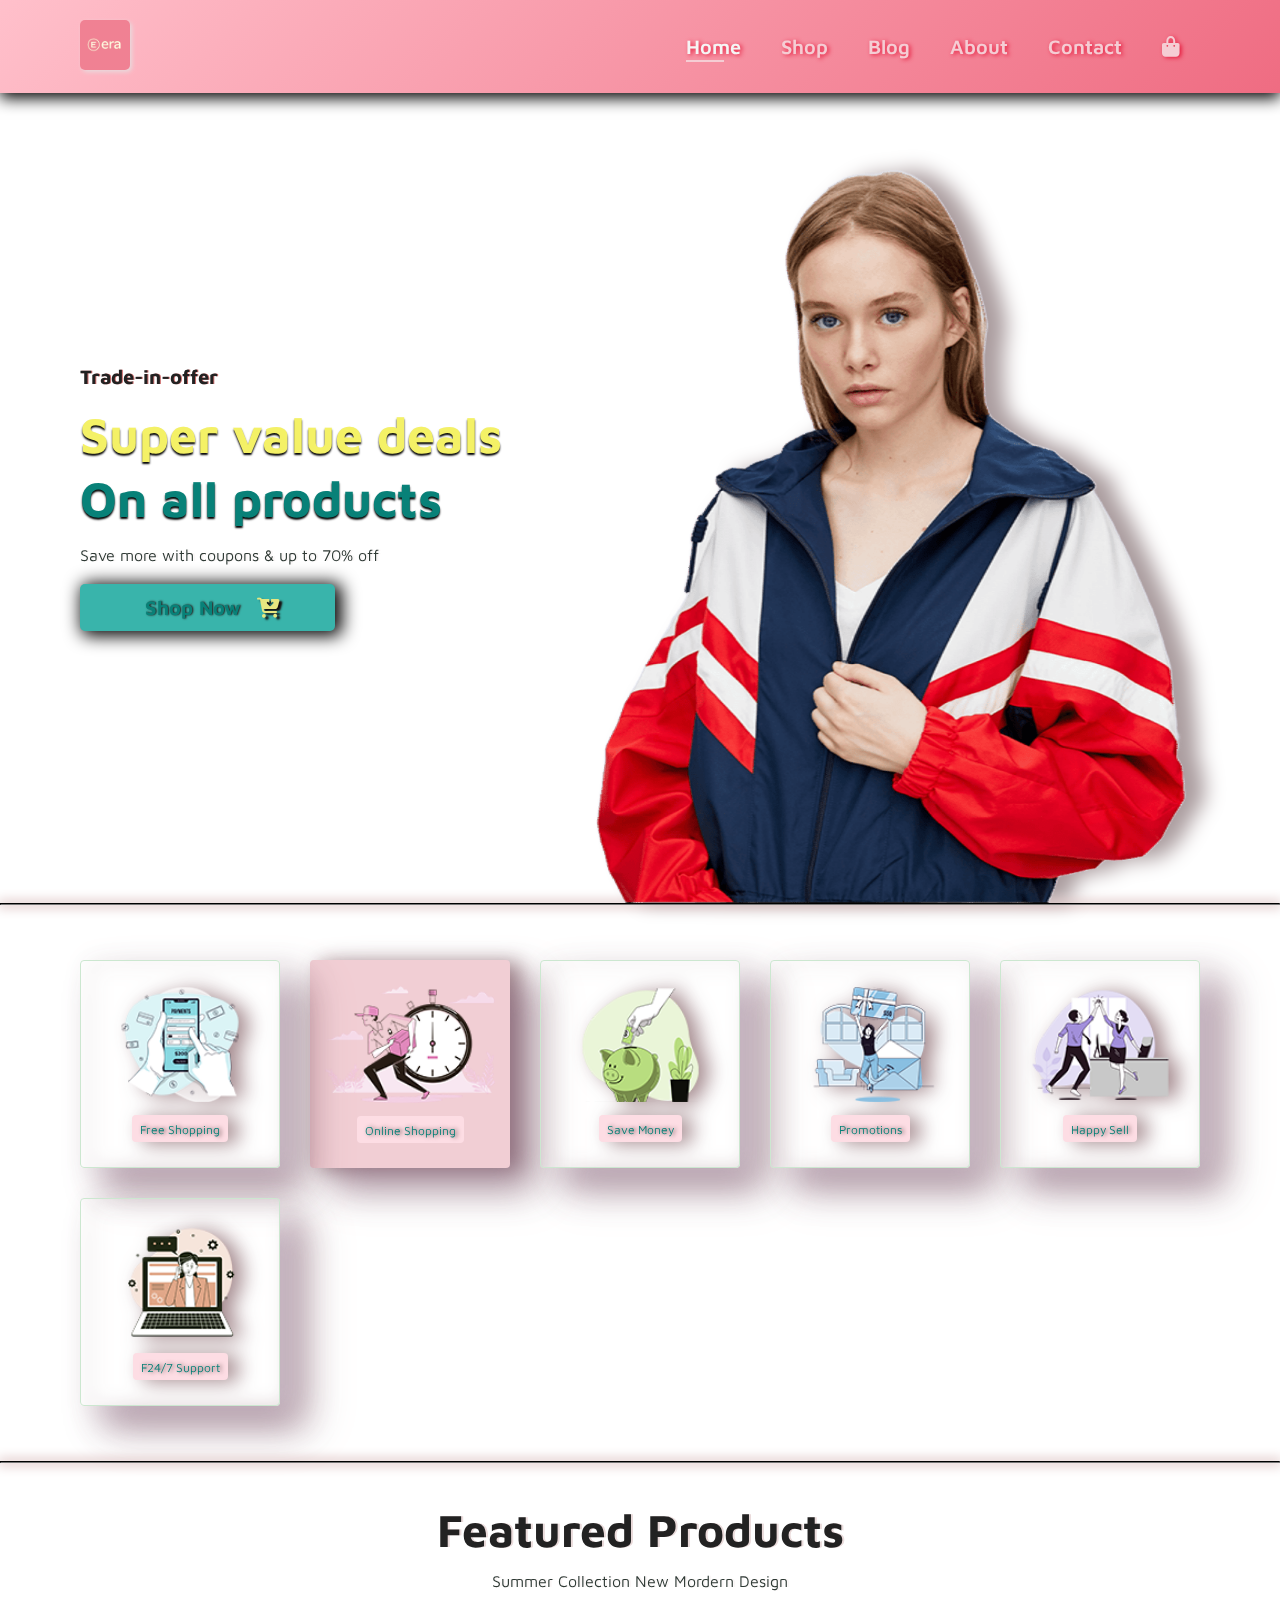
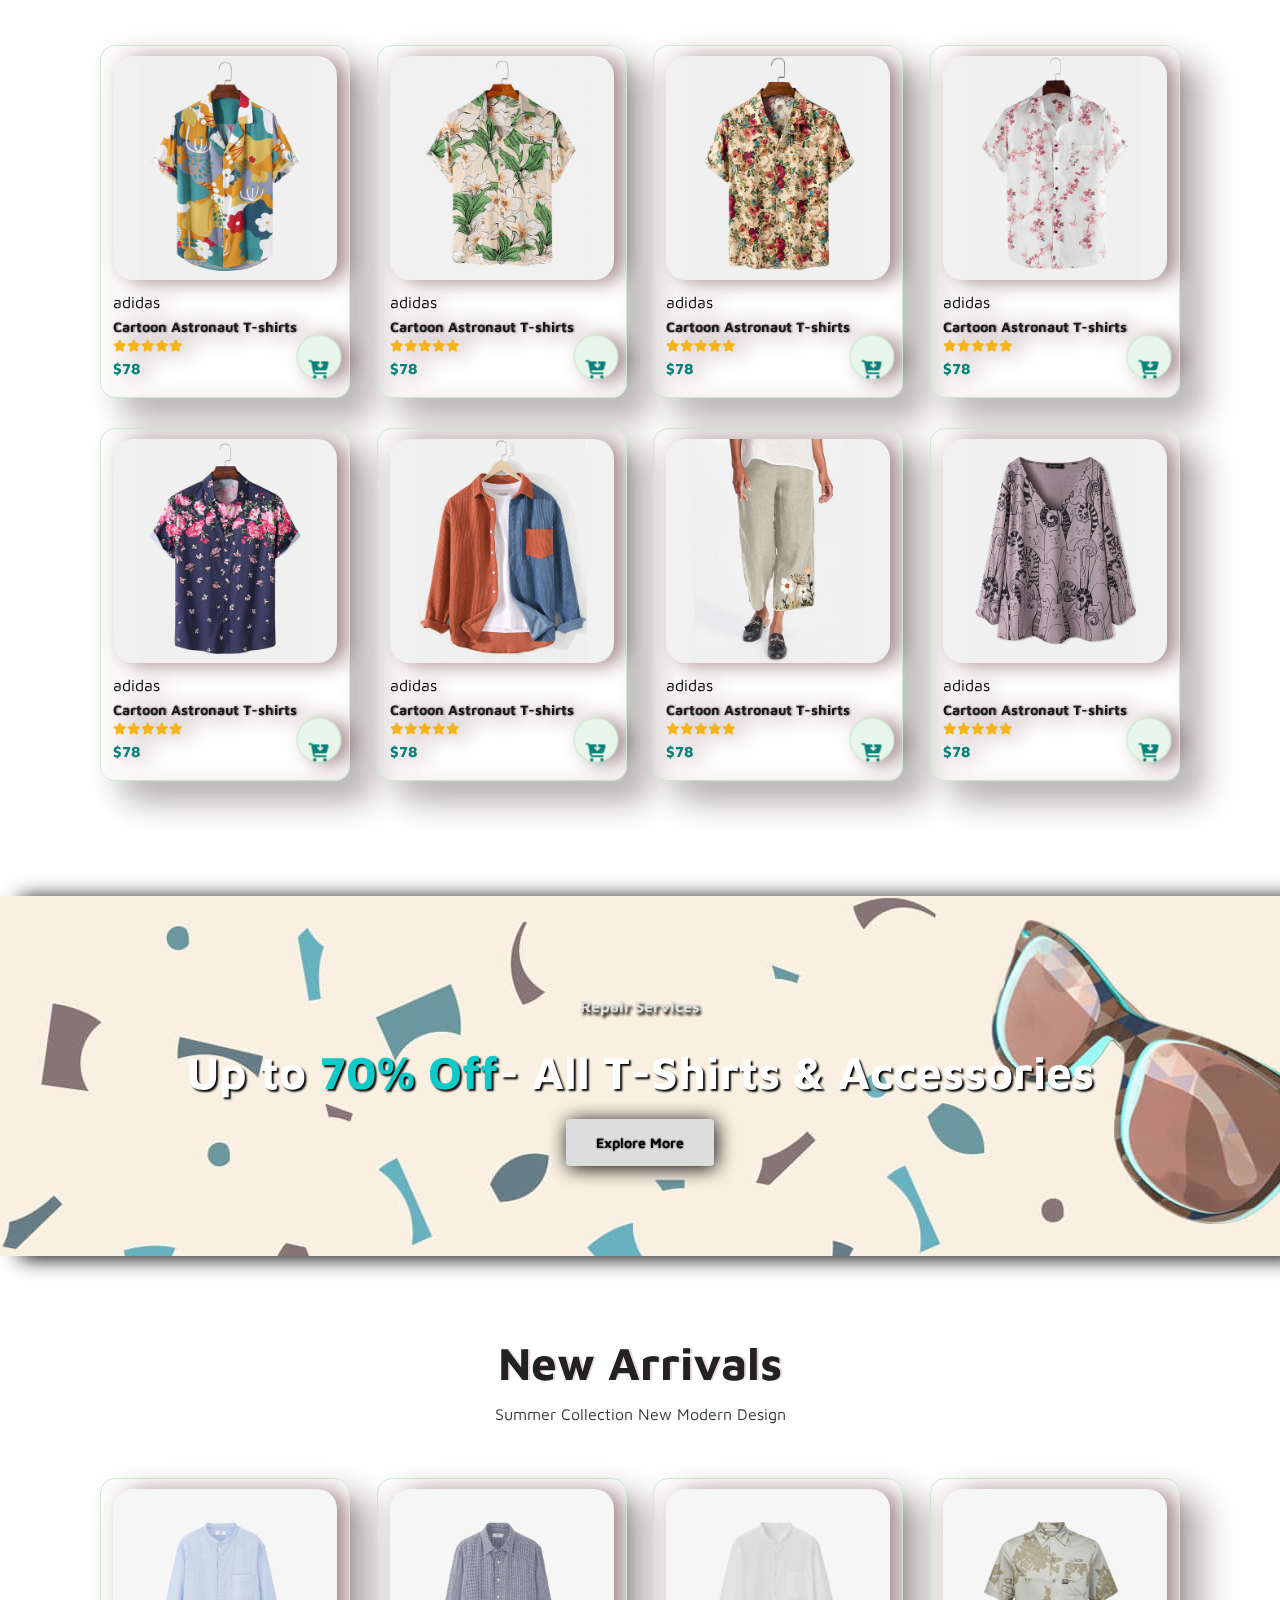
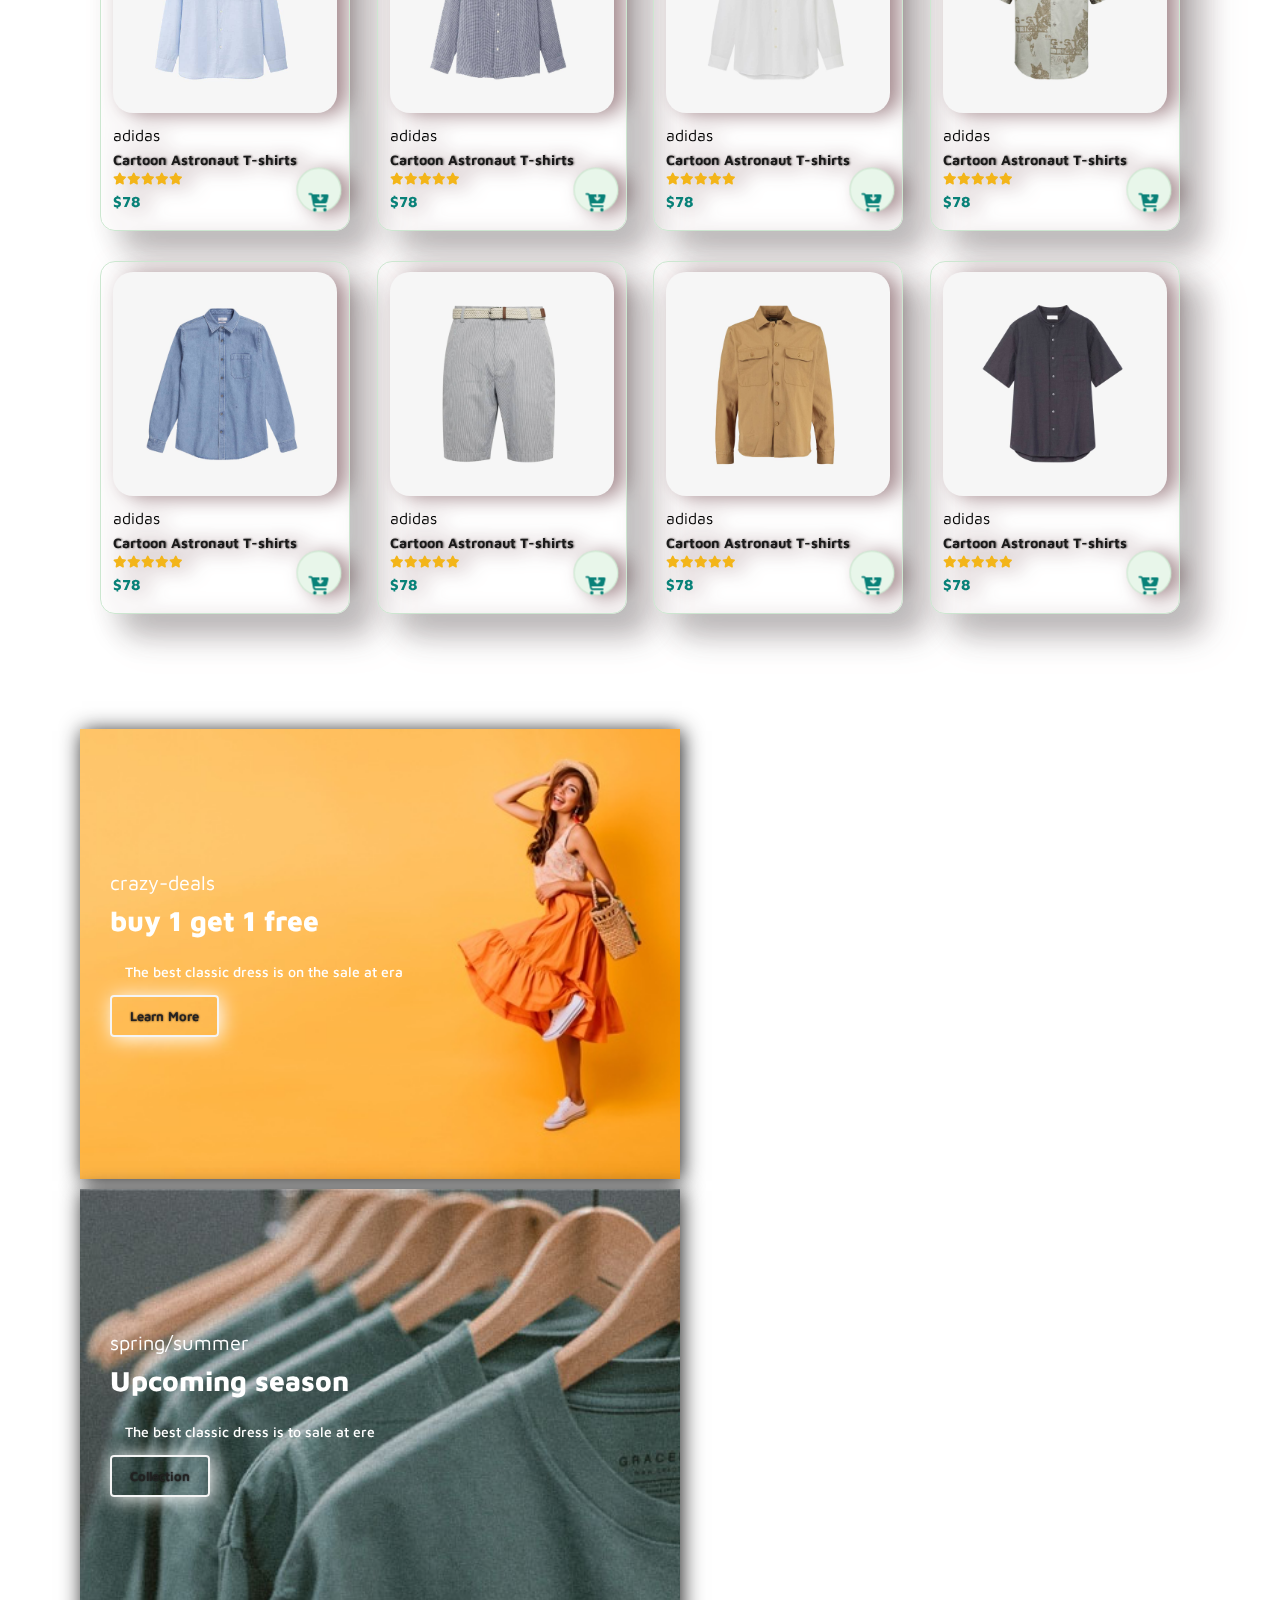
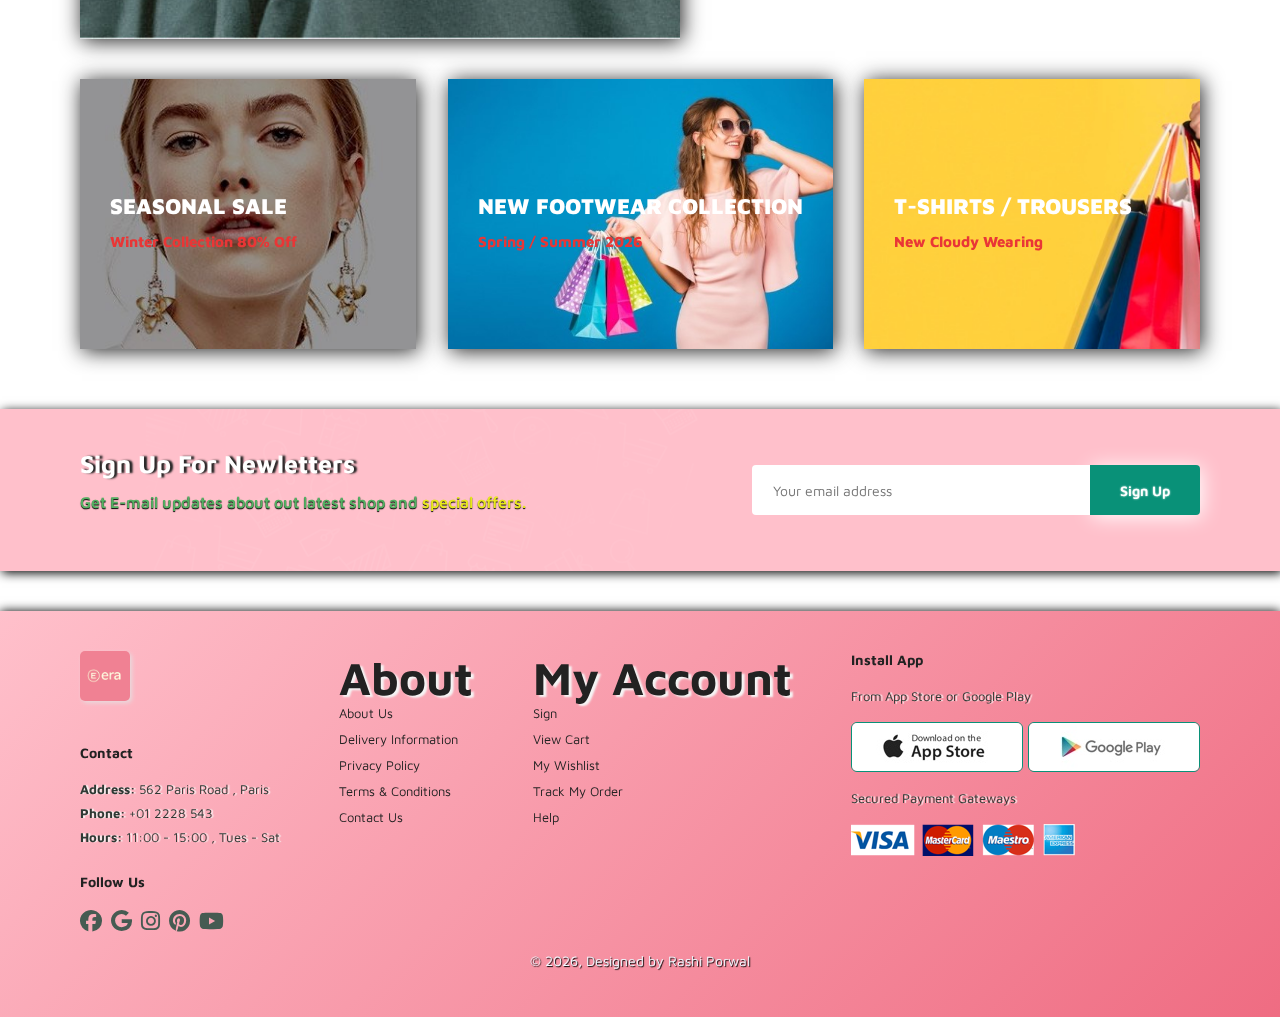
<file: Public/index.html>
<!DOCTYPE html>
<html lang="en">
<head>
    <meta charset="UTF-8">
    <meta name="viewport" content="width=device-width, initial-scale=1.0">
    <title>Era</title>
    <!-- favicon setup -->
    <link rel="icon" type="image.png" href="Images/logo.png">
    <link rel="stylesheet" href="./style.css">
    <link rel="stylesheet" href="https://cdnjs.cloudflare.com/ajax/libs/font-awesome/6.5.1/css/all.min.css">

    
</head>
<body>
    
    <!--1. Nav-bar -->
     <section id="header">
        <!-- logo : Left side -->
        <a href="#"><img src="Images/logo2.png" alt="" class="logo" width="50px" height="50px"></a>

        <div>
            <ul id="navbar">
                <li><a class="active" href="index.html">Home</a></li>
                <li><a href="shop.html">Shop</a></li>
                <li><a href="blog.html">Blog</a></li>
                <li><a href="about.html">About</a></li>
                <li><a href="contact.html">Contact</a></li>
                <li id="lg-bag"><a href="cart.html"><i class="fas fa-shopping-bag"></i></a></li>
                <a href="#" id="close"><i class="fa-solid fa-xmark"></i></i></a>
            </ul>
        </div>
        
        <!-- Adding hamburger menu , to hide all navbar on small screens -->
        
        <div id="mobile">
            <a href="cart.html"><i class="fas fa-shopping-bag"></i></a>
            <i id="bar" class="fas fa-outdent"></i>
        </div>
     </section>

    <!-- Header & (Navbar) end -->
    
    <!--2. hero-section after navbar -->
     <section id="hero">
        <h4>Trade-in-offer</h4>
        <h1><span style="color: rgb(244, 241, 102);">Super value deals</span> <br> On all products</h1>
        <p>Save more with coupons & up to 70% off</p>
        <button>Shop Now <i class="fa-solid fa-cart-arrow-down"></i></button>
        
     </section>
     <hr class="hori-line">

    <!-- Here hero section end -->

    <!-- 3. Feature section started from here -->
    <section id="feature" class="section-p1">
        <div class="feature-box">
            <img src="Images/features/f1.png" alt="free shopping">
            <h6>Free Shopping</h6>
        </div>

        <div class="feature-box">
            <img src="Images/features/f2.png" alt="Online Shopping">
            <h6>Online Shopping</h6>
        </div>

        <div class="feature-box">
            <img src="Images/features/f3.png" alt="Save Money">
            <h6>Save Money</h6>
        </div>

        <div class="feature-box">
            <img src="Images/features/f4.png" alt="Promotions">
            <h6>Promotions</h6>
        </div>

        <div class="feature-box">
            <img src="Images/features/f5.png" alt="Happy Sell">
            <h6>Happy Sell</h6>
        </div>

        <div class="feature-box">
            <img src="Images/features/f6.png" alt="F24/7 Support">
            <h6>F24/7 Support</h6>
        </div>

    </section>
    <hr class="hori-line">

    <!-- Features section ended here -->
   
    <!-- 4.Product showing section started from here -->


    <Section id="product1" class="section-p1">
        <h2>Featured Products</h2>
        <p>Summer Collection New Mordern Design</p>
        <!-- products container  -->
        <div class="pro-container">
            <!-- individual product container -->
            <div class="pro">
                <img src="Images/products/f1.jpg" alt="">
                <!-- product-description -->
                <div class="des">
                    <span>adidas</span>
                    <h5>
                        Cartoon Astronaut T-shirts
                    </h5>
                    <div class="star">
                        <i class="fas fa-star"></i><i class="fas fa-star"></i><i class="fas fa-star"></i><i class="fas fa-star"></i><i class="fas fa-star"></i>
                    </div>
                    <h4>$78</h4>
                </div>
                <a href="#" class="cart"><i class="fa-solid fa-cart-arrow-down"></i></a>
                <!--individual product container ended here-->
            </div>
            <!-- products-container ended here -->


            <div class="pro">
                <img src="Images/products/f2.jpg" alt="">
                <!-- product-description -->
                <div class="des">
                    <span>adidas</span>
                    <h5>
                        Cartoon Astronaut T-shirts
                    </h5>
                    <div class="star">
                        <i class="fas fa-star"></i><i class="fas fa-star"></i><i class="fas fa-star"></i><i
                            class="fas fa-star"></i><i class="fas fa-star"></i>
                    </div>
                    <h4>$78</h4>
                </div>
                <a href="#" class="cart"><i class="fa-solid fa-cart-arrow-down"></i></a>
                <!--individual product container ended here-->
            </div>
            <!-- products-container ended here -->

            <div class="pro">
                <img src="Images/products/f3.jpg" alt="">
                <!-- product-description -->
                <div class="des">
                    <span>adidas</span>
                    <h5>
                        Cartoon Astronaut T-shirts
                    </h5>
                    <div class="star">
                        <i class="fas fa-star"></i><i class="fas fa-star"></i><i class="fas fa-star"></i><i
                            class="fas fa-star"></i><i class="fas fa-star"></i>
                    </div>
                    <h4>$78</h4>
                </div>
                <a href="#" class="cart"><i class="fa-solid fa-cart-arrow-down"></i></a>
                <!--individual product container ended here-->
            </div>
            <!-- products-container ended here -->

            <div class="pro">
                <img src="Images/products/f4.jpg" alt="">
                <!-- product-description -->
                <div class="des">
                    <span>adidas</span>
                    <h5>
                        Cartoon Astronaut T-shirts
                    </h5>
                    <div class="star">
                        <i class="fas fa-star"></i><i class="fas fa-star"></i><i class="fas fa-star"></i><i
                            class="fas fa-star"></i><i class="fas fa-star"></i>
                    </div>
                    <h4>$78</h4>
                </div>
                <a href="#" class="cart"><i class="fa-solid fa-cart-arrow-down"></i></a>
                <!--individual product container ended here-->
            </div>
            <!-- products-container ended here -->

            <div class="pro">
                <img src="Images/products/f5.jpg" alt="">
                <!-- product-description -->
                <div class="des">
                    <span>adidas</span>
                    <h5>
                        Cartoon Astronaut T-shirts
                    </h5>
                    <div class="star">
                        <i class="fas fa-star"></i><i class="fas fa-star"></i><i class="fas fa-star"></i><i
                            class="fas fa-star"></i><i class="fas fa-star"></i>
                    </div>
                    <h4>$78</h4>
                </div>
                <a href="#" class="cart"><i class="fa-solid fa-cart-arrow-down"></i></a>
                <!--individual product container ended here-->
            </div>
            <!-- products-container ended here -->

            <div class="pro">
                <img src="Images/products/f6.jpg" alt="">
                <!-- product-description -->
                <div class="des">
                    <span>adidas</span>
                    <h5>
                        Cartoon Astronaut T-shirts
                    </h5>
                    <div class="star">
                        <i class="fas fa-star"></i><i class="fas fa-star"></i><i class="fas fa-star"></i><i
                            class="fas fa-star"></i><i class="fas fa-star"></i>
                    </div>
                    <h4>$78</h4>
                </div>
                <a href="#" class="cart"><i class="fa-solid fa-cart-arrow-down"></i></a>
                <!--individual product container ended here-->
            </div>
            <!-- products-container ended here -->

            <div class="pro">
                <img src="Images/products/f7.jpg" alt="">
                <!-- product-description -->
                <div class="des">
                    <span>adidas</span>
                    <h5>
                        Cartoon Astronaut T-shirts
                    </h5>
                    <div class="star">
                        <i class="fas fa-star"></i><i class="fas fa-star"></i><i class="fas fa-star"></i><i
                            class="fas fa-star"></i><i class="fas fa-star"></i>
                    </div>
                    <h4>$78</h4>
                </div>
                <a href="#" class="cart"><i class="fa-solid fa-cart-arrow-down"></i></a>
                <!--individual product container ended here-->
            </div>
            <!-- products-container ended here -->

            <div class="pro">
                <img src="Images/products/f8.jpg" alt="">
                <!-- product-description -->
                <div class="des">
                    <span>adidas</span>
                    <h5>
                        Cartoon Astronaut T-shirts
                    </h5>
                    <div class="star">
                        <i class="fas fa-star"></i><i class="fas fa-star"></i><i class="fas fa-star"></i><i
                            class="fas fa-star"></i><i class="fas fa-star"></i>
                    </div>
                    <h4>$78</h4>
                </div>
                <a href="#" class="cart"><i class="fa-solid fa-cart-arrow-down"></i></a>
                <!--individual product container ended here-->
            </div>
            <!-- products-container ended here -->
        </div>
    </Section>

    <!-- Product Showing section ended here -->

    <!--5. Banner is showing here , with explore more button -->

    <section id="banner" class="section-m1">
        <h4>Repair Services</h4>
        <h2>Up to <span>70% Off</span>- All T-Shirts & Accessories</h2>
        <button class="normal">Explore More</button>
    </section>
    

    <!-- banner-section is ended here -->

    <!-- 6 . New Arrival Product is started here with same code of products -->
    

    <Section id="product1" class="section-p1">
        <h2>New Arrivals</h2>
        <p>Summer Collection New Modern Design</p>
        <!-- products container  -->
        <div class="pro-container">
            <!-- individual product container -->
            <div class="pro" onclick="window.location.href='sproduct.html'">
                <img src="Images/products/n1.jpg" alt="">
                <!-- product-description -->
                <div class="des">
                    <span>adidas</span>
                    <h5>
                        Cartoon Astronaut T-shirts
                    </h5>
                    <div class="star">
                        <i class="fas fa-star"></i><i class="fas fa-star"></i><i class="fas fa-star"></i><i
                            class="fas fa-star"></i><i class="fas fa-star"></i>
                    </div>
                    <h4>$78</h4>
                </div>
                <a href="#" class="cart"><i class="fa-solid fa-cart-arrow-down"></i></a>
                <!--individual product container ended here-->
            </div>
            <!-- products-container ended here -->
    
    
            <div class="pro" onclick="window.location.href='sproduct.html'">
                <img src="Images/products/n2.jpg" alt="">
                <!-- product-description -->
                <div class="des">
                    <span>adidas</span>
                    <h5>
                        Cartoon Astronaut T-shirts
                    </h5>
                    <div class="star">
                        <i class="fas fa-star"></i><i class="fas fa-star"></i><i class="fas fa-star"></i><i
                            class="fas fa-star"></i><i class="fas fa-star"></i>
                    </div>
                    <h4>$78</h4>
                </div>
                <a href="#" class="cart"><i class="fa-solid fa-cart-arrow-down"></i></a>
                <!--individual product container ended here-->
            </div>
            <!-- products-container ended here -->
    
            <div class="pro" onclick="window.location.href='sproduct.html'">
                <img src="Images/products/n3.jpg" alt="">
                <!-- product-description -->
                <div class="des">
                    <span>adidas</span>
                    <h5>
                        Cartoon Astronaut T-shirts
                    </h5>
                    <div class="star">
                        <i class="fas fa-star"></i><i class="fas fa-star"></i><i class="fas fa-star"></i><i
                            class="fas fa-star"></i><i class="fas fa-star"></i>
                    </div>
                    <h4>$78</h4>
                </div>
                <a href="#" class="cart"><i class="fa-solid fa-cart-arrow-down"></i></a>
                <!--individual product container ended here-->
            </div>
            <!-- products-container ended here -->
    
            <div class="pro" onclick="window.location.href='sproduct.html'">
                <img src="Images/products/n4.jpg" alt="">
                <!-- product-description -->
                <div class="des">
                    <span>adidas</span>
                    <h5>
                        Cartoon Astronaut T-shirts
                    </h5>
                    <div class="star">
                        <i class="fas fa-star"></i><i class="fas fa-star"></i><i class="fas fa-star"></i><i
                            class="fas fa-star"></i><i class="fas fa-star"></i>
                    </div>
                    <h4>$78</h4>
                </div>
                <a href="#" class="cart"><i class="fa-solid fa-cart-arrow-down"></i></a>
                <!--individual product container ended here-->
            </div>
            <!-- products-container ended here -->
    
            <div class="pro">
                <img src="Images/products/n5.jpg" alt="">
                <!-- product-description -->
                <div class="des">
                    <span>adidas</span>
                    <h5>
                        Cartoon Astronaut T-shirts
                    </h5>
                    <div class="star">
                        <i class="fas fa-star"></i><i class="fas fa-star"></i><i class="fas fa-star"></i><i
                            class="fas fa-star"></i><i class="fas fa-star"></i>
                    </div>
                    <h4>$78</h4>
                </div>
                <a href="#" class="cart"><i class="fa-solid fa-cart-arrow-down"></i></a>
                <!--individual product container ended here-->
            </div>
            <!-- products-container ended here -->
    
            <div class="pro">
                <img src="Images/products/n6.jpg" alt="">
                <!-- product-description -->
                <div class="des">
                    <span>adidas</span>
                    <h5>
                        Cartoon Astronaut T-shirts
                    </h5>
                    <div class="star">
                        <i class="fas fa-star"></i><i class="fas fa-star"></i><i class="fas fa-star"></i><i
                            class="fas fa-star"></i><i class="fas fa-star"></i>
                    </div>
                    <h4>$78</h4>
                </div>
                <a href="#" class="cart"><i class="fa-solid fa-cart-arrow-down"></i></a>
                <!--individual product container ended here-->
            </div>
            <!-- products-container ended here -->
    
            <div class="pro">
                <img src="Images/products/n7.jpg" alt="">
                <!-- product-description -->
                <div class="des">
                    <span>adidas</span>
                    <h5>
                        Cartoon Astronaut T-shirts
                    </h5>
                    <div class="star">
                        <i class="fas fa-star"></i><i class="fas fa-star"></i><i class="fas fa-star"></i><i
                            class="fas fa-star"></i><i class="fas fa-star"></i>
                    </div>
                    <h4>$78</h4>
                </div>
                <a href="#" class="cart"><i class="fa-solid fa-cart-arrow-down"></i></a>
                <!--individual product container ended here-->
            </div>
            <!-- products-container ended here -->
    
            <div class="pro">
                <img src="Images/products/n8.jpg" alt="">
                <!-- product-description -->
                <div class="des">
                    <span>adidas</span>
                    <h5>
                        Cartoon Astronaut T-shirts
                    </h5>
                    <div class="star">
                        <i class="fas fa-star"></i><i class="fas fa-star"></i><i class="fas fa-star"></i><i
                            class="fas fa-star"></i><i class="fas fa-star"></i>
                    </div>
                    <h4>$78</h4>
                </div>
                <a href="#" class="cart"><i class="fa-solid fa-cart-arrow-down"></i></a>
                <!--individual product container ended here-->
            </div>
            <!-- products-container ended here -->
        </div>
    </Section>

    <!-- New Arrival Section Ended Here -->

    <!-- 7. new banner for advertising sponsers section -->

    <section id="sm-banner" class="section-p1">
        <div class="banner-box">
            <h4>crazy-deals</h4>
            <h2>buy 1 get 1 free</h2>
            <span>The best classic dress is on the sale at era</span>
            <button class="white">Learn More</button>
        </div>

        <div class="banner-box banner-box2">
            <h4>spring/summer</h4>
            <h2>Upcoming season</h2>
            <span>The best classic dress is to sale at ere</span>
            <button class="white">Collection</button>
        </div>
    </section>

    <!-- second rows of banner will started from here -->
    <section id="banner3">
        <div class="banner-box">
            <h2>SEASONAL SALE</h2>
            <h3>Winter Collection 80% Off</h3>
        </div>

        <div class="banner-box banner-box3">
            <h2>NEW FOOTWEAR COLLECTION</h2>
            <h3>Spring / Summer 2026</h3>
        </div>

        <div class="banner-box banner-box4">
            <h2>T-SHIRTS / TROUSERS</h2>
            <h3>New Cloudy Wearing</h3>
        </div>
    </section>

    <!-- Here banner section has ended -->

    <!-- 8.From here Newsletter section added -->
    <section id="Newsletter" class="section-p1 section-m1">
        <div class="newstext">
            <h4>Sign Up For Newletters</h4>
            <p>Get E-mail updates about out latest shop and <span>special offers.</span></p>
        </div>
        <div class="form">
            <input type="text" name="newsletter" id="newsletter" placeholder="Your email address">
            <button class="normal">Sign Up</button>
        </div>
    </section>

    <!-- The Newsletter section is done-->

    <!--9. From here , Footer is started -->
    <footer class="section-p1">
        <div class="col">
            <a href="#"><img src="Images/logo2.png" alt="" class="logo" width="50px" height="50px"></a>
            <h4>Contact</h4>
            <p><strong>Address: </strong> 562 Paris Road , Paris</p>
            <p><strong>Phone:</strong> +01 2228 543 </p>
            <p><strong>Hours: </strong> 11:00 - 15:00 , Tues - Sat</p>
            <div class="follow">
                <h4>Follow Us</h4>
                <div class="icon">
                    <i class="fa-brands fa-facebook"></i>
                    <i class="fa-brands fa-google"></i>
                    <i class="fa-brands fa-instagram"></i>
                    <i class="fa-brands fa-pinterest"></i>
                    <i class="fa-brands fa-youtube"></i>
                </div>
            </div>
        </div>

        <div class="col">
            <h2>About</h2>
            <a href="#">About Us</a>
            <a href="#">Delivery Information</a>
            <a href="#">Privacy Policy</a>
            <a href="#">Terms & Conditions</a>
            <a href="#">Contact Us</a>
        </div>

        <div class="col">
            <h2>My Account</h2>
            <a href="#">Sign</a>
            <a href="#">View Cart</a>
            <a href="#">My Wishlist</a>
            <a href="#">Track My Order</a>
            <a href="#">Help</a>
        </div>

        <div class="col install">
            <h4>Install App</h4>
            <p>From App Store or Google Play</p>
            <div class="row">
                <a href="#"><img src="./Images/pay/app.jpg" alt=""></a>
                <a href="#"><img src="./Images/pay/play.jpg" alt=""></a>
            </div>
            <p>Secured Payment Gateways </p>
            <img src="./Images/pay/pay.png" alt="just an image">
        </div>

        <div class="copyright">
            <p>&copy; 2026, Designed by Rashi Porwal</p>
        </div>
    </footer>

    <!-- Here footer part is ended -->
    
    <script src="script.js"></script>
</body>
</html>
</file>
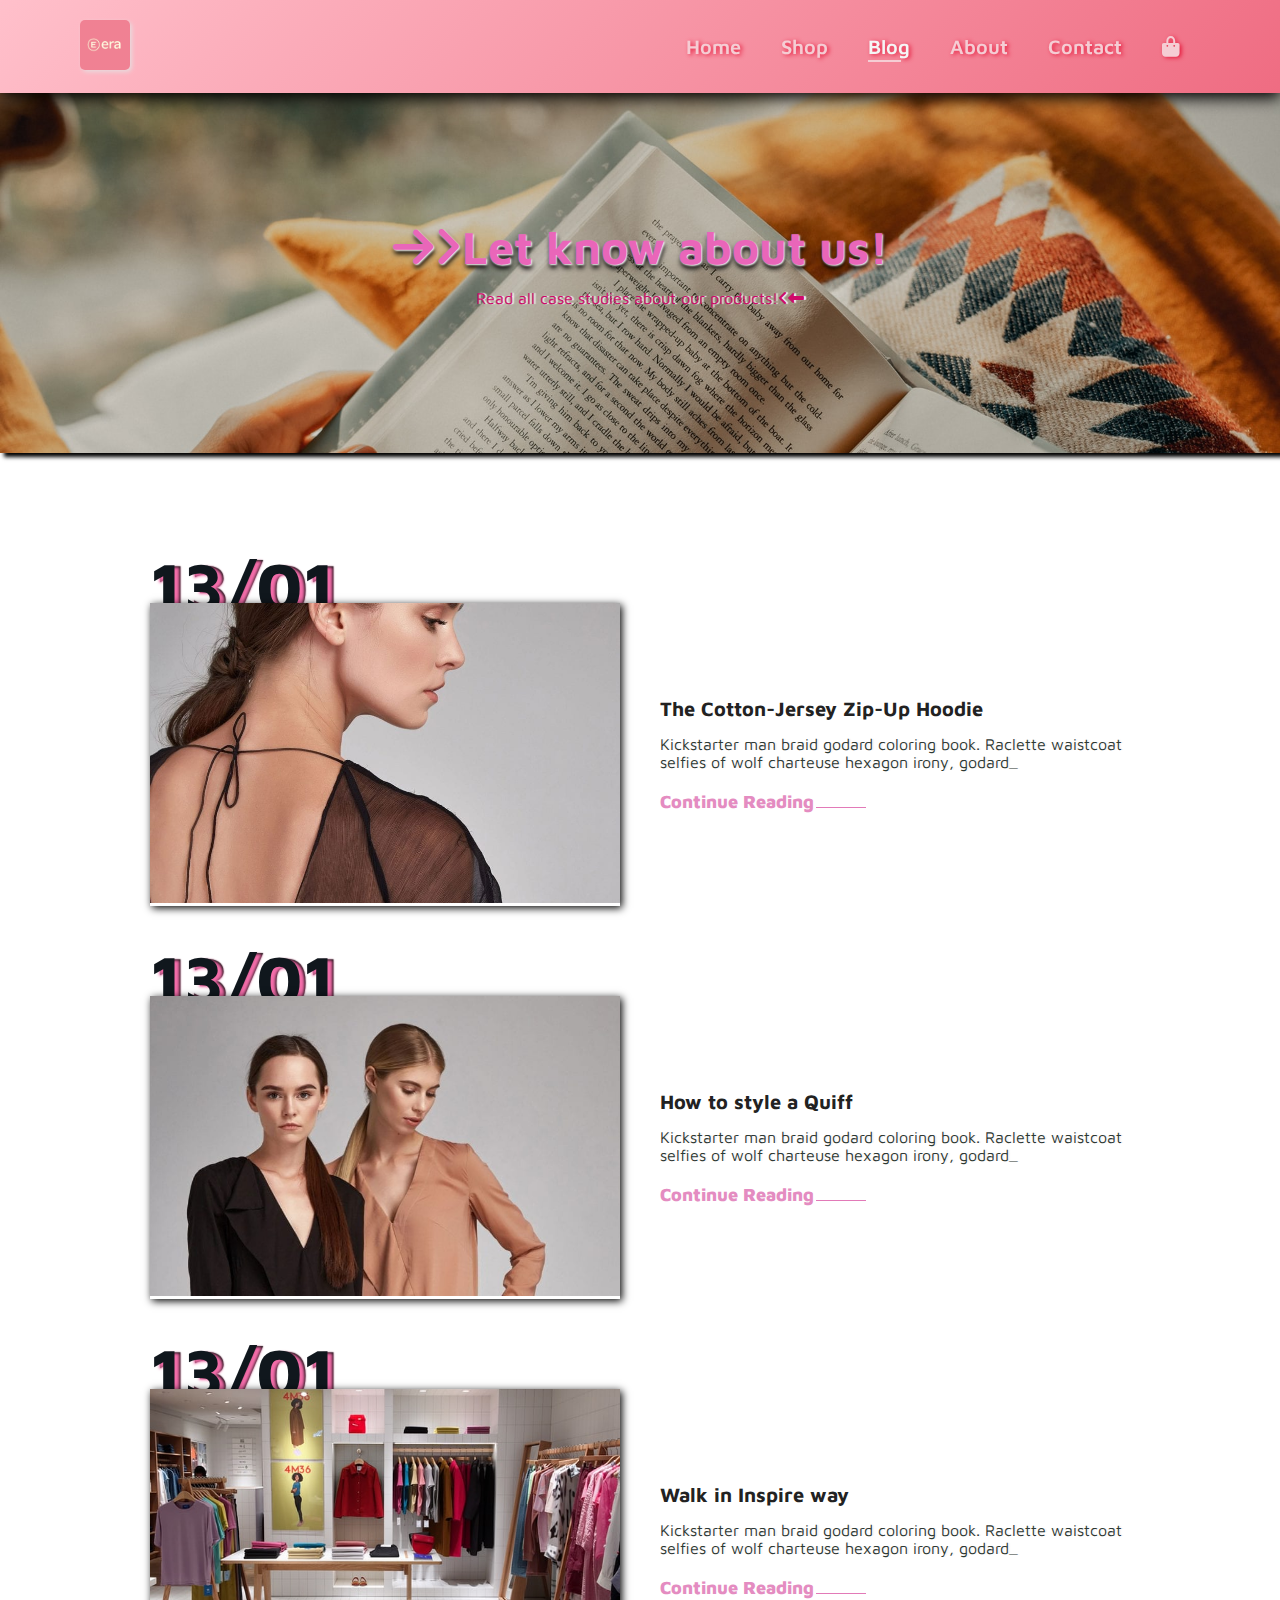
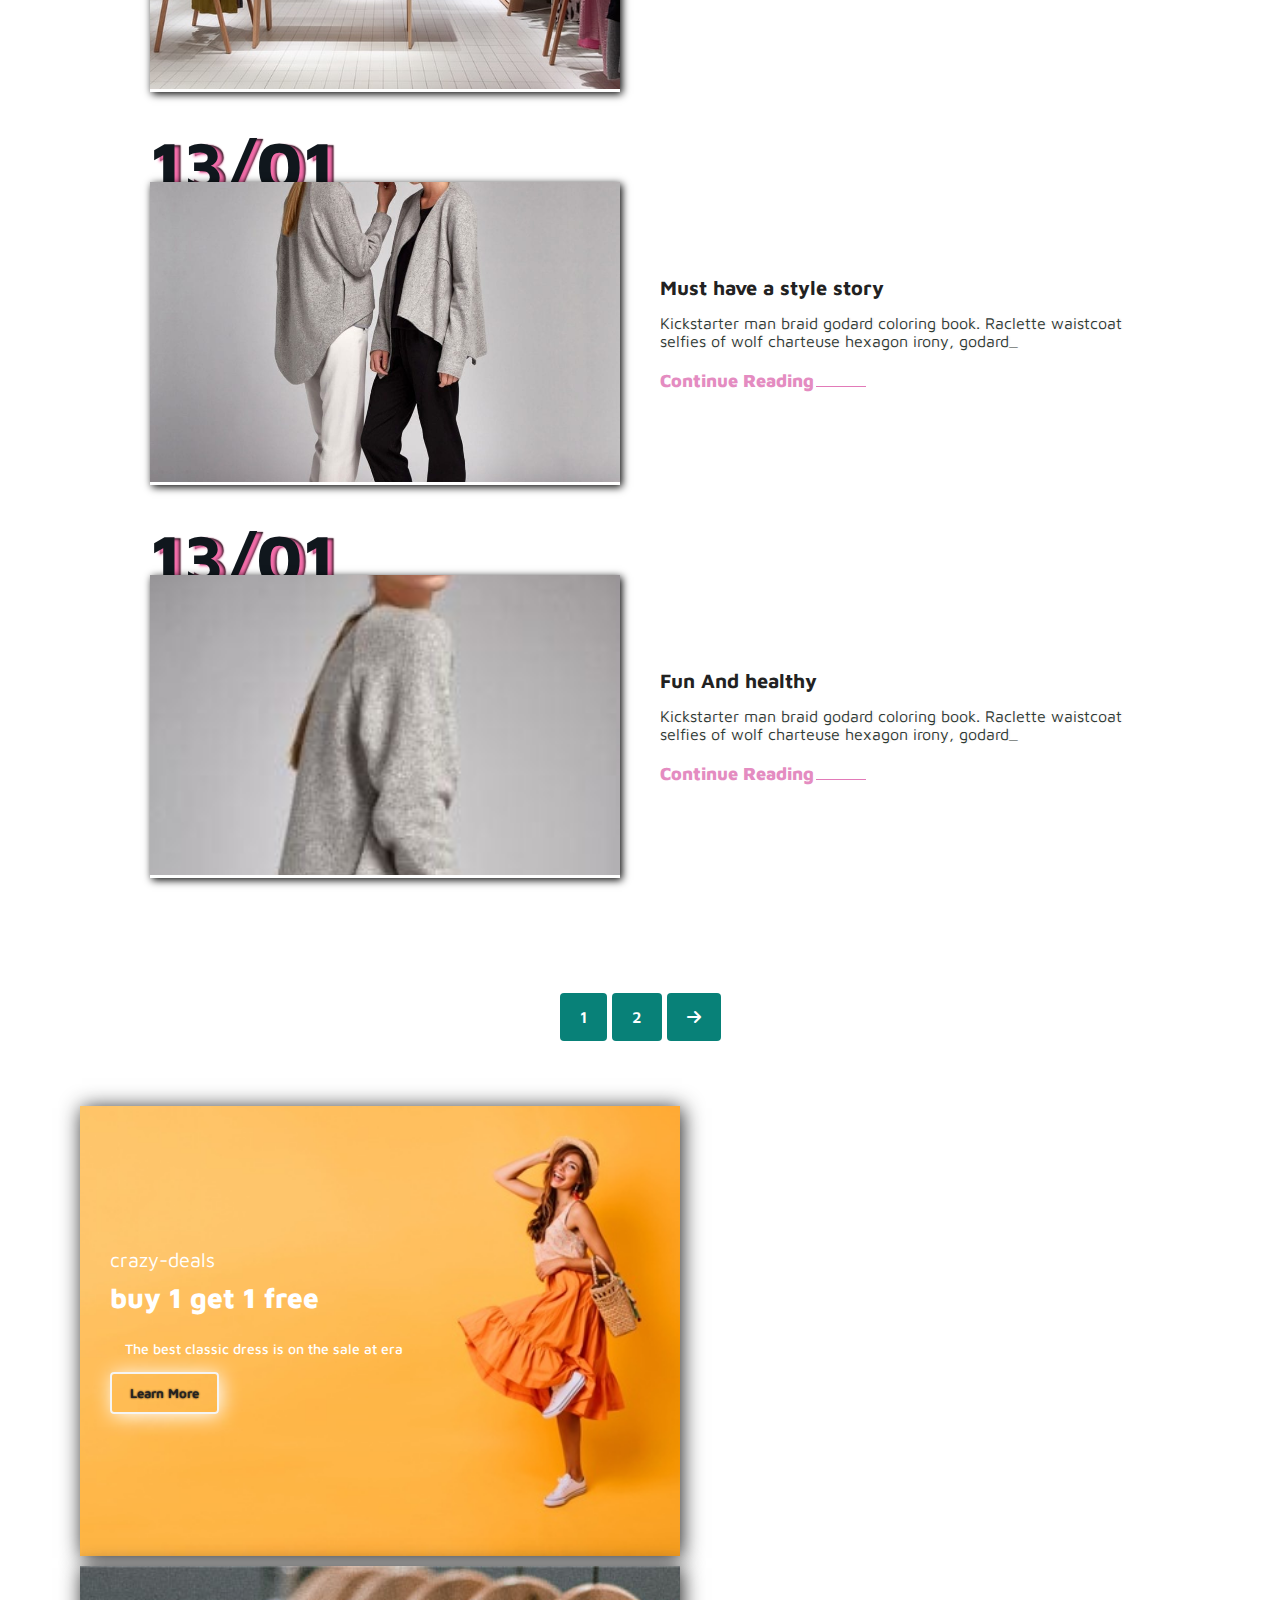
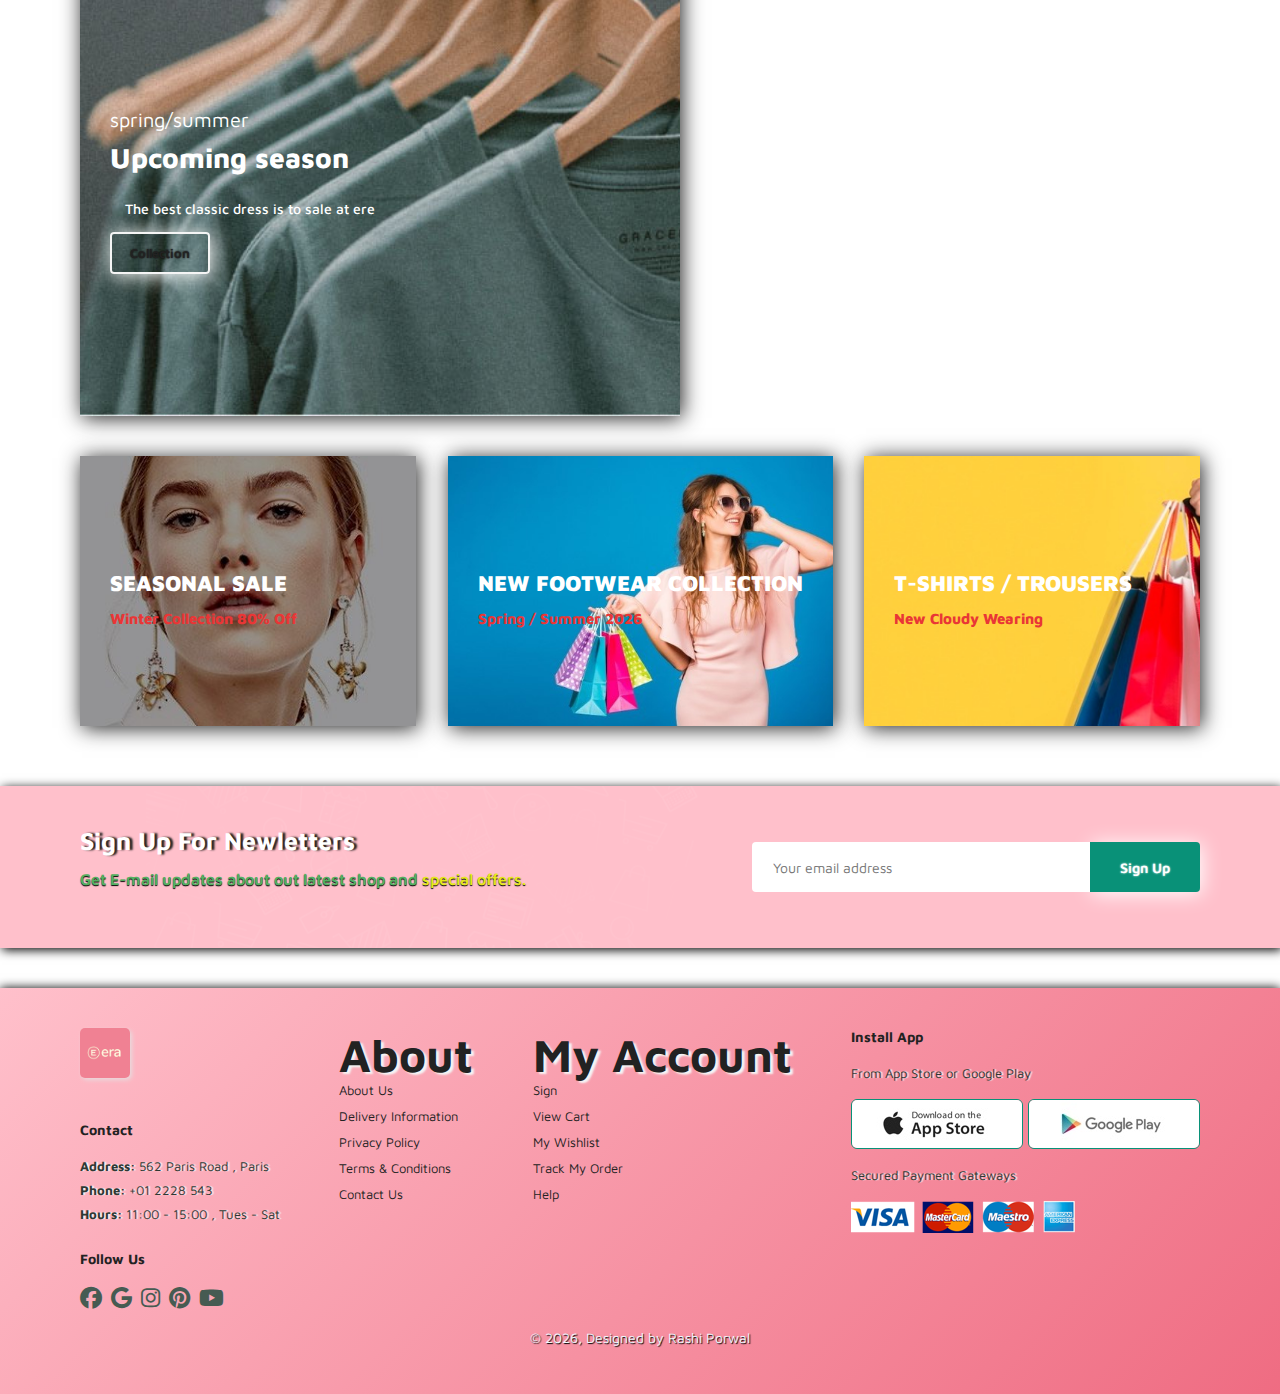
<file: Public/blog.html>
<!DOCTYPE html>
<html lang="en">

<head>
    <meta charset="UTF-8">
    <meta name="viewport" content="width=device-width, initial-scale=1.0">
    <title>Era</title>
    <!-- favicon setup -->
    <link rel="icon" type="image.png" href="Images/logo.png">
    <link rel="stylesheet" href="./style.css">
    <link rel="stylesheet" href="blog.css">
    <link rel="stylesheet" href="https://cdnjs.cloudflare.com/ajax/libs/font-awesome/6.5.1/css/all.min.css">


</head>

<body>

    <!--1. Nav-bar -->
    <section id="header">
        <!-- logo : Left side -->
        <a href="#"><img src="Images/logo2.png" alt="" class="logo" width="50px" height="50px"></a>

        <div>
            <ul id="navbar">
                <li><a href="index.html">Home</a></li>
                <li><a  href="shop.html">Shop</a></li>
                <li><a class="active" href="blog.html">Blog</a></li>
                <li><a href="about.html">About</a></li>
                <li><a href="contact.html">Contact</a></li>
                <li id="lg-bag"><a href="cart.html"><i class="fas fa-shopping-bag"></i></a></li>
                <a href="#" id="close"><i class="fa-solid fa-xmark"></i></i></a>
            </ul>
        </div>

        <!-- Adding hamburger menu , to hide all navbar on small screens -->

        <div id="mobile">
            <a href="cart.html"><i class="fas fa-shopping-bag"></i></a>
            <i id="bar" class="fas fa-outdent"></i>
        </div>
    </section>

    <!-- Header & (Navbar) end -->

    <!--10. Shop-Page-Header -->
    <section id="page-header" class="blog-header">
        <h2><i class="fas fa-arrow-right"></i><i class="fas fa-angle-right"></i>Let know about us!</h2>
        <p>Read all case studies about our products!<i class="fas fa-angle-left"></i><i class="fas fa-long-arrow-alt-left"></i></p>
    </section>
    <!-- Here Pager header ended -->

    <!-- blog-section-start from here/ -->
     <section id="blog">
        <div class="blog-box">
            <div class="blog-img">
                <img src="Images/blog/b1.jpg" alt="">
            </div>
            <div class="blog-details">
                <h4>The Cotton-Jersey Zip-Up Hoodie</h4>
                <p>Kickstarter man braid godard coloring book. Raclette waistcoat selfies of wolf charteuse hexagon irony, godard_</p>
                <a href="#">Continue Reading
                </a>
            </div>
            <h1>13/01</h1>
        </div>

        <div class="blog-box">
            <div class="blog-img">
                <img src="Images/blog/b2.jpg" alt="">
            </div>
            <div class="blog-details">
                <h4>How to style a Quiff</h4>
                <p>Kickstarter man braid godard coloring book. Raclette waistcoat selfies of wolf charteuse hexagon irony,
                    godard_</p>
                <a href="#">Continue Reading
                </a>
            </div>
            <h1>13/01</h1>
        </div>

        <div class="blog-box">
            <div class="blog-img">
                <img src="Images/blog/b3.jpg" alt="">
            </div>
            <div class="blog-details">
                <h4>Walk in Inspire way</h4>
                <p>Kickstarter man braid godard coloring book. Raclette waistcoat selfies of wolf charteuse hexagon irony,
                    godard_</p>
                <a href="#">Continue Reading
                </a>
            </div>
            <h1>13/01</h1>
        </div>

        <div class="blog-box">
            <div class="blog-img">
                <img src="Images/blog/b4.jpg" alt="">
            </div>
            <div class="blog-details">
                <h4>Must have a style story</h4>
                <p>Kickstarter man braid godard coloring book. Raclette waistcoat selfies of wolf charteuse hexagon irony,
                    godard_</p>
                <a href="#">Continue Reading
                </a>
            </div>
            <h1>13/01</h1>
        </div>
        
        <div class="blog-box">
            <div class="blog-img">
                <img src="Images/blog/b5.jpg" alt="">
            </div>
            <div class="blog-details">
                <h4>Fun And healthy</h4>
                <p>Kickstarter man braid godard coloring book. Raclette waistcoat selfies of wolf charteuse hexagon irony,
                    godard_</p>
                <a href="#">Continue Reading
                </a>
            </div>
            <h1>13/01</h1>
        </div>
        
     </section>

    <!-- blog section end from here -->
    

    <!-- From here pagination starts -->
    <section id="pagination" class="section-p1">
        <a href="#">1</a>
        <a href="#">2</a>
        <a href="#"><i class="fa-solid fa-arrow-right"></i></a>
    </section>

    <!-- Pagination ended here -->

    <!-- 7. new banner for advertising sponsers section -->

    <section id="sm-banner" class="section-p1">
        <div class="banner-box">
            <h4>crazy-deals</h4>
            <h2>buy 1 get 1 free</h2>
            <span>The best classic dress is on the sale at era</span>
            <button class="white">Learn More</button>
        </div>

        <div class="banner-box banner-box2">
            <h4>spring/summer</h4>
            <h2>Upcoming season</h2>
            <span>The best classic dress is to sale at ere</span>
            <button class="white">Collection</button>
        </div>
    </section>

    <!-- second rows of banner will started from here -->
    <section id="banner3">
        <div class="banner-box">
            <h2>SEASONAL SALE</h2>
            <h3>Winter Collection 80% Off</h3>
        </div>

        <div class="banner-box banner-box3">
            <h2>NEW FOOTWEAR COLLECTION</h2>
            <h3>Spring / Summer 2026</h3>
        </div>

        <div class="banner-box banner-box4">
            <h2>T-SHIRTS / TROUSERS</h2>
            <h3>New Cloudy Wearing</h3>
        </div>
    </section>

    <!-- Here banner section has ended -->

    <!-- 8.From here Newsletter section added -->
    <section id="Newsletter" class="section-p1 section-m1">
        <div class="newstext">
            <h4>Sign Up For Newletters</h4>
            <p>Get E-mail updates about out latest shop and <span>special offers.</span></p>
        </div>
        <div class="form">
            <input type="text" name="newsletter" id="newsletter" placeholder="Your email address">
            <button class="normal">Sign Up</button>
        </div>
    </section>

    <!-- The Newsletter section is done-->

    <!--9. From here , Footer is started -->
    <footer class="section-p1">
        <div class="col">
            <a href="#"><img src="Images/logo2.png" alt="" class="logo" width="50px" height="50px"></a>
            <h4>Contact</h4>
            <p><strong>Address: </strong> 562 Paris Road , Paris</p>
            <p><strong>Phone:</strong> +01 2228 543 </p>
            <p><strong>Hours: </strong> 11:00 - 15:00 , Tues - Sat</p>
            <div class="follow">
                <h4>Follow Us</h4>
                <div class="icon">
                    <i class="fa-brands fa-facebook"></i>
                    <i class="fa-brands fa-google"></i>
                    <i class="fa-brands fa-instagram"></i>
                    <i class="fa-brands fa-pinterest"></i>
                    <i class="fa-brands fa-youtube"></i>
                </div>
            </div>
        </div>

        <div class="col">
            <h2>About</h2>
            <a href="#">About Us</a>
            <a href="#">Delivery Information</a>
            <a href="#">Privacy Policy</a>
            <a href="#">Terms & Conditions</a>
            <a href="#">Contact Us</a>
        </div>

        <div class="col">
            <h2>My Account</h2>
            <a href="#">Sign</a>
            <a href="#">View Cart</a>
            <a href="#">My Wishlist</a>
            <a href="#">Track My Order</a>
            <a href="#">Help</a>
        </div>

        <div class="col install">
            <h4>Install App</h4>
            <p>From App Store or Google Play</p>
            <div class="row">
                <a href="#"><img src="./Images/pay/app.jpg" alt=""></a>
                <a href="#"><img src="./Images/pay/play.jpg" alt=""></a>
            </div>
            <p>Secured Payment Gateways </p>
            <img src="./Images/pay/pay.png" alt="just an image">
        </div>

        <div class="copyright">
            <p>&copy; 2026, Designed by Rashi Porwal</p>
        </div>
    </footer>

    <!-- Here footer part is ended -->

    <script src="script.js"></script>
</body>

</html>
</file>
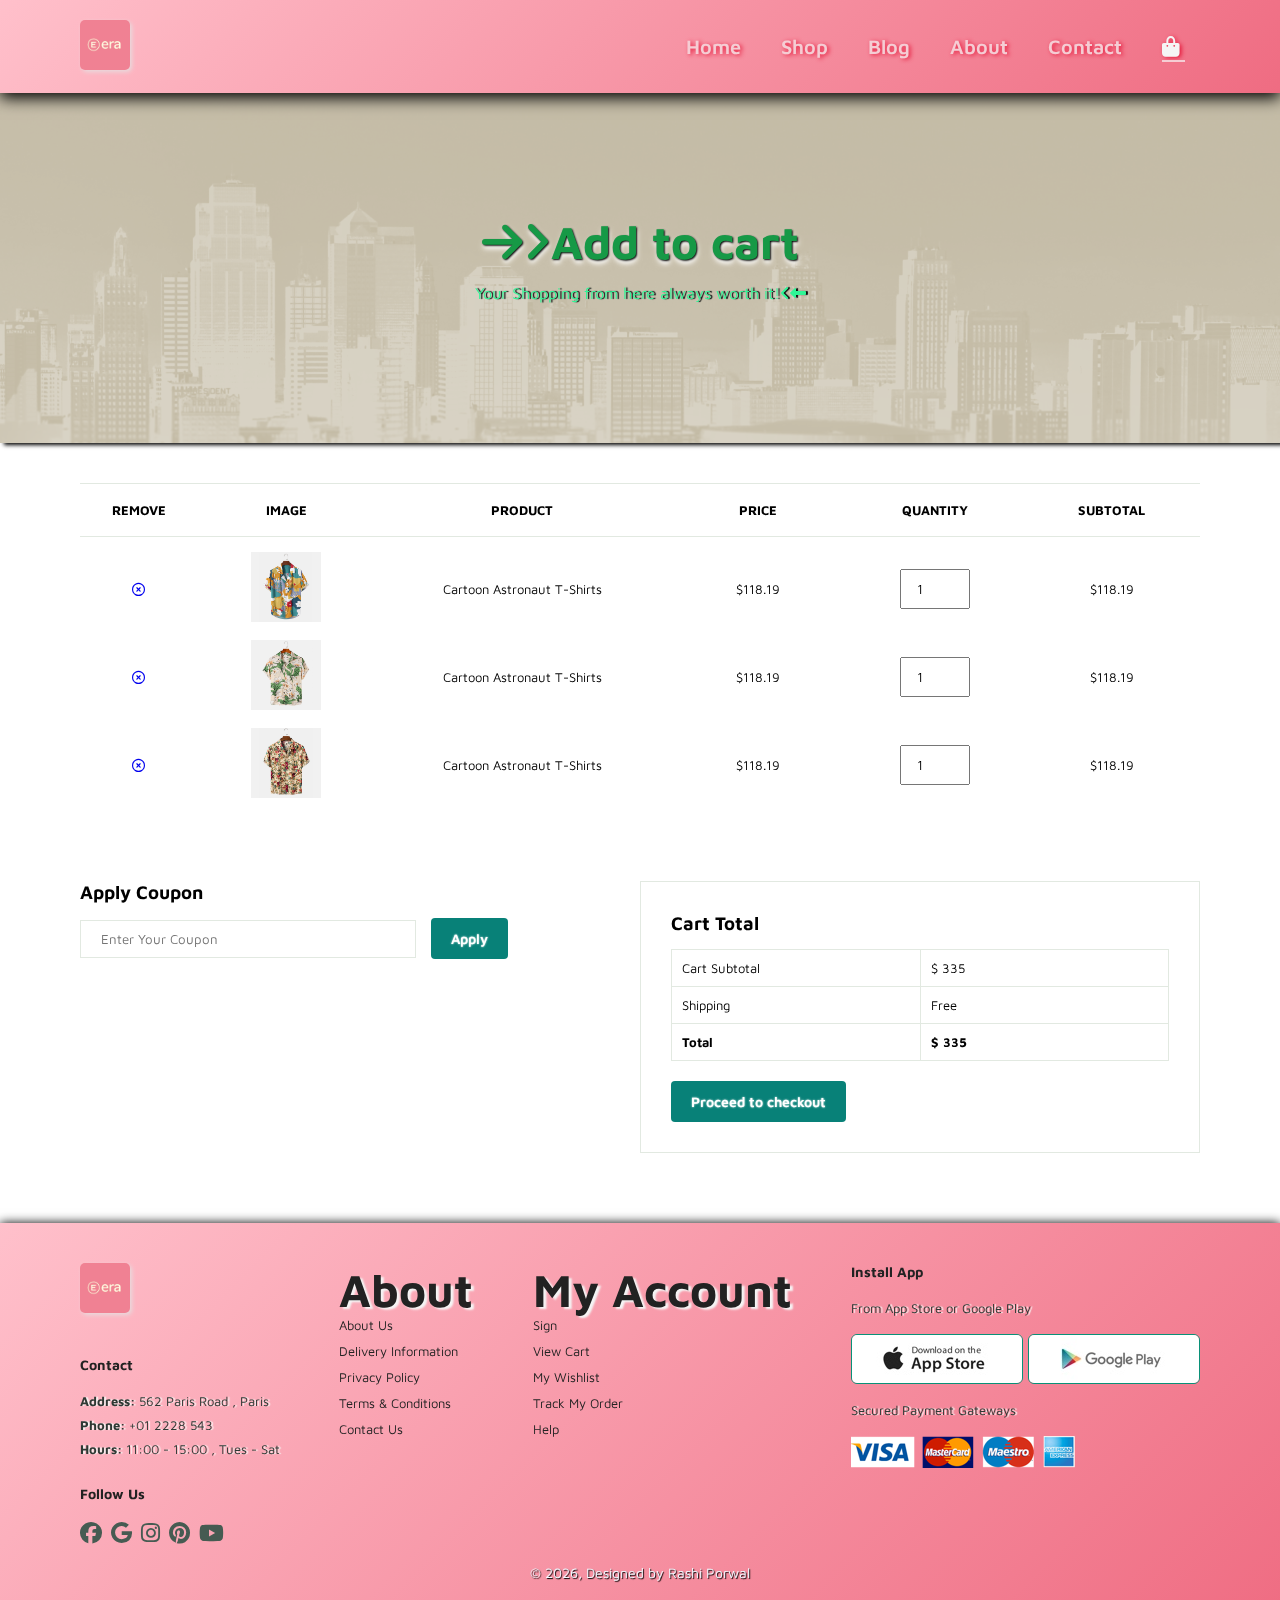
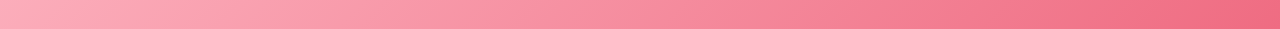
<file: Public/cart.html>
<!DOCTYPE html>
<html lang="en">

<head>
    <meta charset="UTF-8">
    <meta name="viewport" content="width=device-width, initial-scale=1.0">
    <title>Era</title>
    <!-- favicon setup -->
    <link rel="icon" type="image.png" href="Images/logo.png">
    <link rel="stylesheet" href="css/style.css">
    <link rel="stylesheet" href="css/blog.css">
    <link rel="stylesheet" href="css/about.css">
    <link rel="stylesheet" href="css/contact.css">
    <link rel="stylesheet" href="css/cart.css">
    <link rel="stylesheet" href="https://cdnjs.cloudflare.com/ajax/libs/font-awesome/6.5.1/css/all.min.css">


</head>

<body>

    <!--1. Nav-bar -->
    <section id="header">
        <!-- logo : Left side -->
        <a href="#"><img src="Images/logo2.png" alt="" class="logo" width="50px" height="50px"></a>

        <div>
            <ul id="navbar">
                <li><a href="index.html">Home</a></li>
                <li><a href="shop.html">Shop</a></li>
                <li><a href="blog.html">Blog</a></li>
                <li><a href="about.html">About</a></li>
                <li><a  href="contact.html">Contact</a></li>
                <li id="lg-bag"><a class="active" href="cart.html"><i class="fas fa-shopping-bag"></i></a></li>
                <a href="#" id="close"><i class="fa-solid fa-xmark"></i></i></a>
            </ul>
        </div>

        <!-- Adding hamburger menu , to hide all navbar on small screens -->

        <div id="mobile">
            <a href="cart.html"><i class="fas fa-shopping-bag"></i></a>
            <i id="bar" class="fas fa-outdent"></i>
        </div>
    </section>

    <!-- Header & (Navbar) end -->

    <!--10. Shop-Page-Header -->
    <section id="page-header" class="contact-header">
        <h2><i class="fas fa-arrow-right"></i><i class="fas fa-angle-right"></i>Add to cart</h2>
        <p>Your Shopping from here always worth it!<i class="fas fa-angle-left"></i><i
                class="fas fa-long-arrow-alt-left"></i></p>
    </section>
    <!-- Here Pager header ended -->
    
    <section id="cart" class="section-p1">
        <table width="100%">
            <thead>
                <tr>
                    <td>Remove</td>
                    <td>Image</td>
                    <td>Product</td>
                    <td>Price</td>
                    <td>Quantity</td>
                    <td>Subtotal</td>
                </tr>
            </thead>
            <tbody>
                <tr>
                    <td><a href="#"><i class="fa-regular fa-circle-xmark"></i></a></td>
                    <td><img src="Images/products/f1.jpg" alt=""></td>
                    <td>Cartoon Astronaut T-Shirts</td>
                    <td>$118.19</td>
                    <td><input type="number" value="1"></td>
                    <td>$118.19</td>
                </tr>

                <tr>
                    <td><a href="#"><i class="fa-regular fa-circle-xmark"></i></a></td>
                    <td><img src="Images/products/f2.jpg" alt=""></td>
                    <td>Cartoon Astronaut T-Shirts</td>
                    <td>$118.19</td>
                    <td><input type="number" value="1"></td>
                    <td>$118.19</td>
                </tr>

                <tr>
                    <td><a href="#"><i class="fa-regular fa-circle-xmark"></i></a></td>
                    <td><img src="Images/products/f3.jpg" alt=""></td>
                    <td>Cartoon Astronaut T-Shirts</td>
                    <td>$118.19</td>
                    <td><input type="number" value="1"></td>
                    <td>$118.19</td>
                </tr>
            </tbody>
        </table>
    </section>
    
    <section id="cart-add" class="section-p1">
        <div id="coupon">
            <h3>Apply Coupon</h3>
            <div>
                <input type="text" placeholder="Enter Your Coupon">
                <button class="normal">Apply</button>
            </div>
        </div>

        <div id="subtotal">
            <h3>Cart Total</h3>
            <table>
                <tr>
                    <td>Cart Subtotal</td>
                    <td>$ 335</td>
                </tr>
                <tr>
                    <td>Shipping</td>
                    <td>Free</td>
                </tr>
                <tr>
                    <td><strong>Total</strong></td>
                    <td><strong>$ 335</strong></td>
                </tr>
                </tr>
            </table>
            <button class="normal">Proceed to checkout</button>
        </div>
    </section>

    <!--9. From here , Footer is started -->
    <footer class="section-p1">
        <div class="col">
            <a href="#"><img src="Images/logo2.png" alt="" class="logo" width="50px" height="50px"></a>
            <h4>Contact</h4>
            <p><strong>Address: </strong> 562 Paris Road , Paris</p>
            <p><strong>Phone:</strong> +01 2228 543 </p>
            <p><strong>Hours: </strong> 11:00 - 15:00 , Tues - Sat</p>
            <div class="follow">
                <h4>Follow Us</h4>
                <div class="icon">
                    <i class="fa-brands fa-facebook"></i>
                    <i class="fa-brands fa-google"></i>
                    <i class="fa-brands fa-instagram"></i>
                    <i class="fa-brands fa-pinterest"></i>
                    <i class="fa-brands fa-youtube"></i>
                </div>
            </div>
        </div>

        <div class="col">
            <h2>About</h2>
            <a href="#">About Us</a>
            <a href="#">Delivery Information</a>
            <a href="#">Privacy Policy</a>
            <a href="#">Terms & Conditions</a>
            <a href="#">Contact Us</a>
        </div>

        <div class="col">
            <h2>My Account</h2>
            <a href="#">Sign</a>
            <a href="#">View Cart</a>
            <a href="#">My Wishlist</a>
            <a href="#">Track My Order</a>
            <a href="#">Help</a>
        </div>

        <div class="col install">
            <h4>Install App</h4>
            <p>From App Store or Google Play</p>
            <div class="row">
                <a href="#"><img src="./Images/pay/app.jpg" alt=""></a>
                <a href="#"><img src="./Images/pay/play.jpg" alt=""></a>
            </div>
            <p>Secured Payment Gateways </p>
            <img src="./Images/pay/pay.png" alt="just an image">
        </div>

        <div class="copyright">
            <p>&copy; 2026, Designed by Rashi Porwal</p>
        </div>
    </footer>

    <!-- Here footer part is ended -->

    <script src="js/script.js"></script>
</body>

</html>
</file>
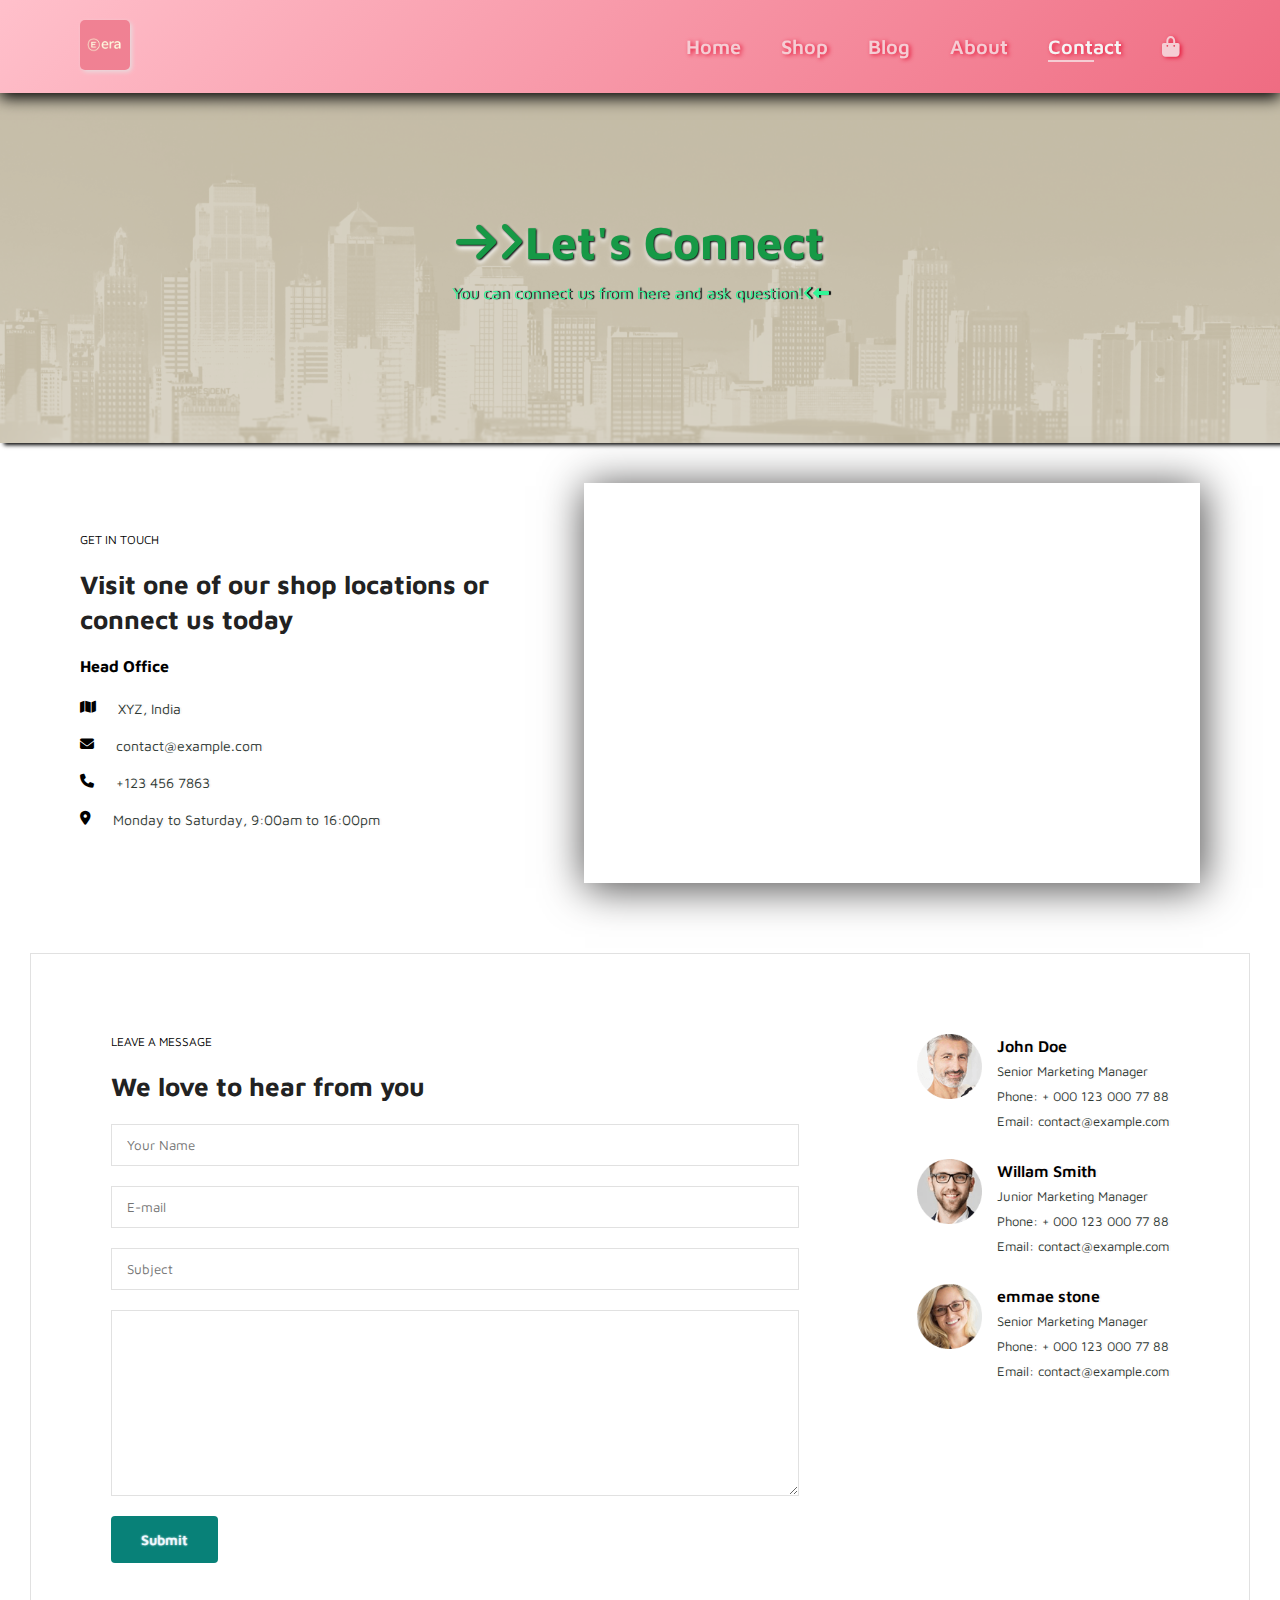
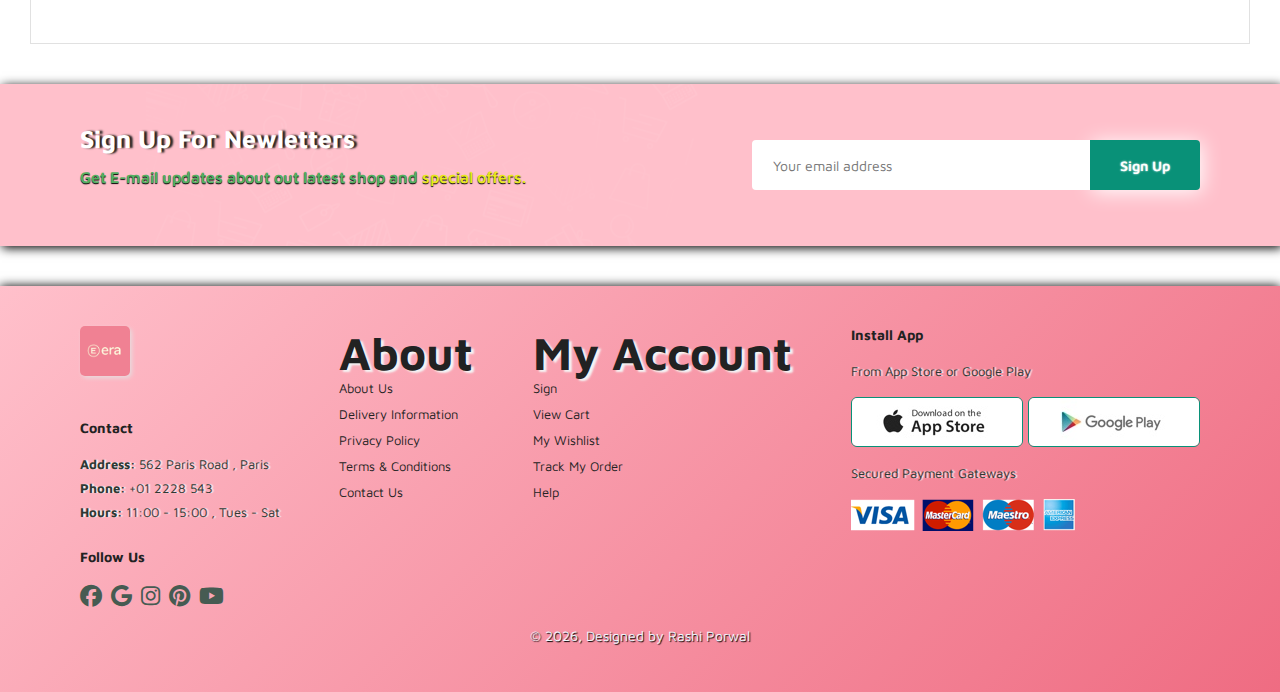
<file: Public/contact.html>
<!DOCTYPE html>
<html lang="en">

<head>
    <meta charset="UTF-8">
    <meta name="viewport" content="width=device-width, initial-scale=1.0">
    <title>Era</title>
    <!-- favicon setup -->
    <link rel="icon" type="image.png" href="Images/logo.png">
    <link rel="stylesheet" href="css/style.css">
    <link rel="stylesheet" href="css/blog.css">
    <link rel="stylesheet" href="css/about.css">
    <link rel="stylesheet" href="css/contact.css">
    <link rel="stylesheet" href="https://cdnjs.cloudflare.com/ajax/libs/font-awesome/6.5.1/css/all.min.css">


</head>

<body>

    <!--1. Nav-bar -->
    <section id="header">
        <!-- logo : Left side -->
        <a href="#"><img src="Images/logo2.png" alt="" class="logo" width="50px" height="50px"></a>

        <div>
            <ul id="navbar">
                <li><a href="index.html">Home</a></li>
                <li><a href="shop.html">Shop</a></li>
                <li><a href="blog.html">Blog</a></li>
                <li><a  href="about.html">About</a></li>
                <li><a class="active" href="contact.html">Contact</a></li>
                <li id="lg-bag"><a href="cart.html"><i class="fas fa-shopping-bag"></i></a></li>
                <a href="#" id="close"><i class="fa-solid fa-xmark"></i></i></a>
            </ul>
        </div>

        <!-- Adding hamburger menu , to hide all navbar on small screens -->

        <div id="mobile">
            <a href="cart.html"><i class="fas fa-shopping-bag"></i></a>
            <i id="bar" class="fas fa-outdent"></i>
        </div>
    </section>

    <!-- Header & (Navbar) end -->

    <!--10. Shop-Page-Header -->
    <section id="page-header" class="contact-header">
        <h2><i class="fas fa-arrow-right"></i><i class="fas fa-angle-right"></i>Let's Connect</h2>
        <p>You can connect us from here and ask question!<i class="fas fa-angle-left"></i><i
                class="fas fa-long-arrow-alt-left"></i></p>
    </section>
    <!-- Here Pager header ended -->

    <section id="contact-details" class="section-p1">
            <div class="details">
                <span>GET IN TOUCH</span>
                <h2>Visit one of our shop locations or connect us today</h2>
                <h3>Head Office</h3>
                <div>
                    <li><i class="fa-solid fa-map"></i>
                        <p>XYZ, India</p>
                    </li>
                    <li><i class="fa-solid fa-envelope"></i>
                        <p>contact@example.com</p>
                    </li>
                    <li><i class="fa-solid fa-phone"></i>
                        <p>+123 456 7863</p>
                    </li>
                    <li><i class="fa-solid fa-location-dot"></i>
                        <p>Monday to Saturday, 9:00am to 16:00pm</p>
                    </li>
                </div>
            </div>

            <div class="map">
                <iframe
                    src="https://www.google.com/maps/embed?pb=!1m18!1m12!1m3!1d3602.4005807161957!2d78.57999459999999!3d25.4582962!2m3!1f0!2f0!3f0!3m2!1i1024!2i768!4f13.1!3m3!1m2!1s0x397776da2eb12ed3%3A0xc1971f661130ab0a!2sRani%20Mahal%20Jhansi!5e0!3m2!1sen!2sin!4v1770203688545!5m2!1sen!2sin"
                    width="600" height="450" style="border:0;" allowfullscreen="" loading="lazy"
                    referrerpolicy="no-referrer-when-downgrade"></iframe>
            </div>
    </section>


    <section id="form-details">
        <form action="">
            <span>LEAVE A MESSAGE</span>
            <h2>We love to hear from you</h2>
            <input type="text" placeholder="Your Name">
            <input type="text" placeholder="E-mail">
            <input type="text" placeholder="Subject">
            <textarea name="" id="" cols="30" rows="10"></textarea>
            <button class="normal">Submit</button>
        </form>

        <div class="people">
            <div>
                <img src="Images/people/1.png" alt="">
                <p><span>John Doe</span> Senior Marketing Manager <br> Phone: + 000 123 000 77 88 <br> Email: contact@example.com</p>
            </div>
            <div>
                <img src="Images/people/2.png" alt="">
                <p><span>Willam Smith</span> Junior Marketing Manager <br> Phone: + 000 123 000 77 88 <br> Email: contact@example.com
                </p>
            </div>
            <div>
                <img src="Images/people/3.png" alt="">
                <p><span>emmae stone</span> Senior Marketing Manager <br> Phone: + 000 123 000 77 88 <br> Email: contact@example.com
                </p>
            </div>
        </div>
    </section>

    <!-- 8.From here Newsletter section added -->
    <section id="Newsletter" class="section-p1 section-m1">
        <div class="newstext">
            <h4>Sign Up For Newletters</h4>
            <p>Get E-mail updates about out latest shop and <span>special offers.</span></p>
        </div>
        <div class="form">
            <input type="text" name="newsletter" id="newsletter" placeholder="Your email address">
            <button class="normal">Sign Up</button>
        </div>
    </section>

    <!--9. From here , Footer is started -->
    <footer class="section-p1">
        <div class="col">
            <a href="#"><img src="Images/logo2.png" alt="" class="logo" width="50px" height="50px"></a>
            <h4>Contact</h4>
            <p><strong>Address: </strong> 562 Paris Road , Paris</p>
            <p><strong>Phone:</strong> +01 2228 543 </p>
            <p><strong>Hours: </strong> 11:00 - 15:00 , Tues - Sat</p>
            <div class="follow">
                <h4>Follow Us</h4>
                <div class="icon">
                    <i class="fa-brands fa-facebook"></i>
                    <i class="fa-brands fa-google"></i>
                    <i class="fa-brands fa-instagram"></i>
                    <i class="fa-brands fa-pinterest"></i>
                    <i class="fa-brands fa-youtube"></i>
                </div>
            </div>
        </div>

        <div class="col">
            <h2>About</h2>
            <a href="#">About Us</a>
            <a href="#">Delivery Information</a>
            <a href="#">Privacy Policy</a>
            <a href="#">Terms & Conditions</a>
            <a href="#">Contact Us</a>
        </div>

        <div class="col">
            <h2>My Account</h2>
            <a href="#">Sign</a>
            <a href="#">View Cart</a>
            <a href="#">My Wishlist</a>
            <a href="#">Track My Order</a>
            <a href="#">Help</a>
        </div>

        <div class="col install">
            <h4>Install App</h4>
            <p>From App Store or Google Play</p>
            <div class="row">
                <a href="#"><img src="./Images/pay/app.jpg" alt=""></a>
                <a href="#"><img src="./Images/pay/play.jpg" alt=""></a>
            </div>
            <p>Secured Payment Gateways </p>
            <img src="./Images/pay/pay.png" alt="just an image">
        </div>

        <div class="copyright">
            <p>&copy; 2026, Designed by Rashi Porwal</p>
        </div>
    </footer>

    <!-- Here footer part is ended -->

    <script src="js/script.js"></script>
</body>

</html>
</file>
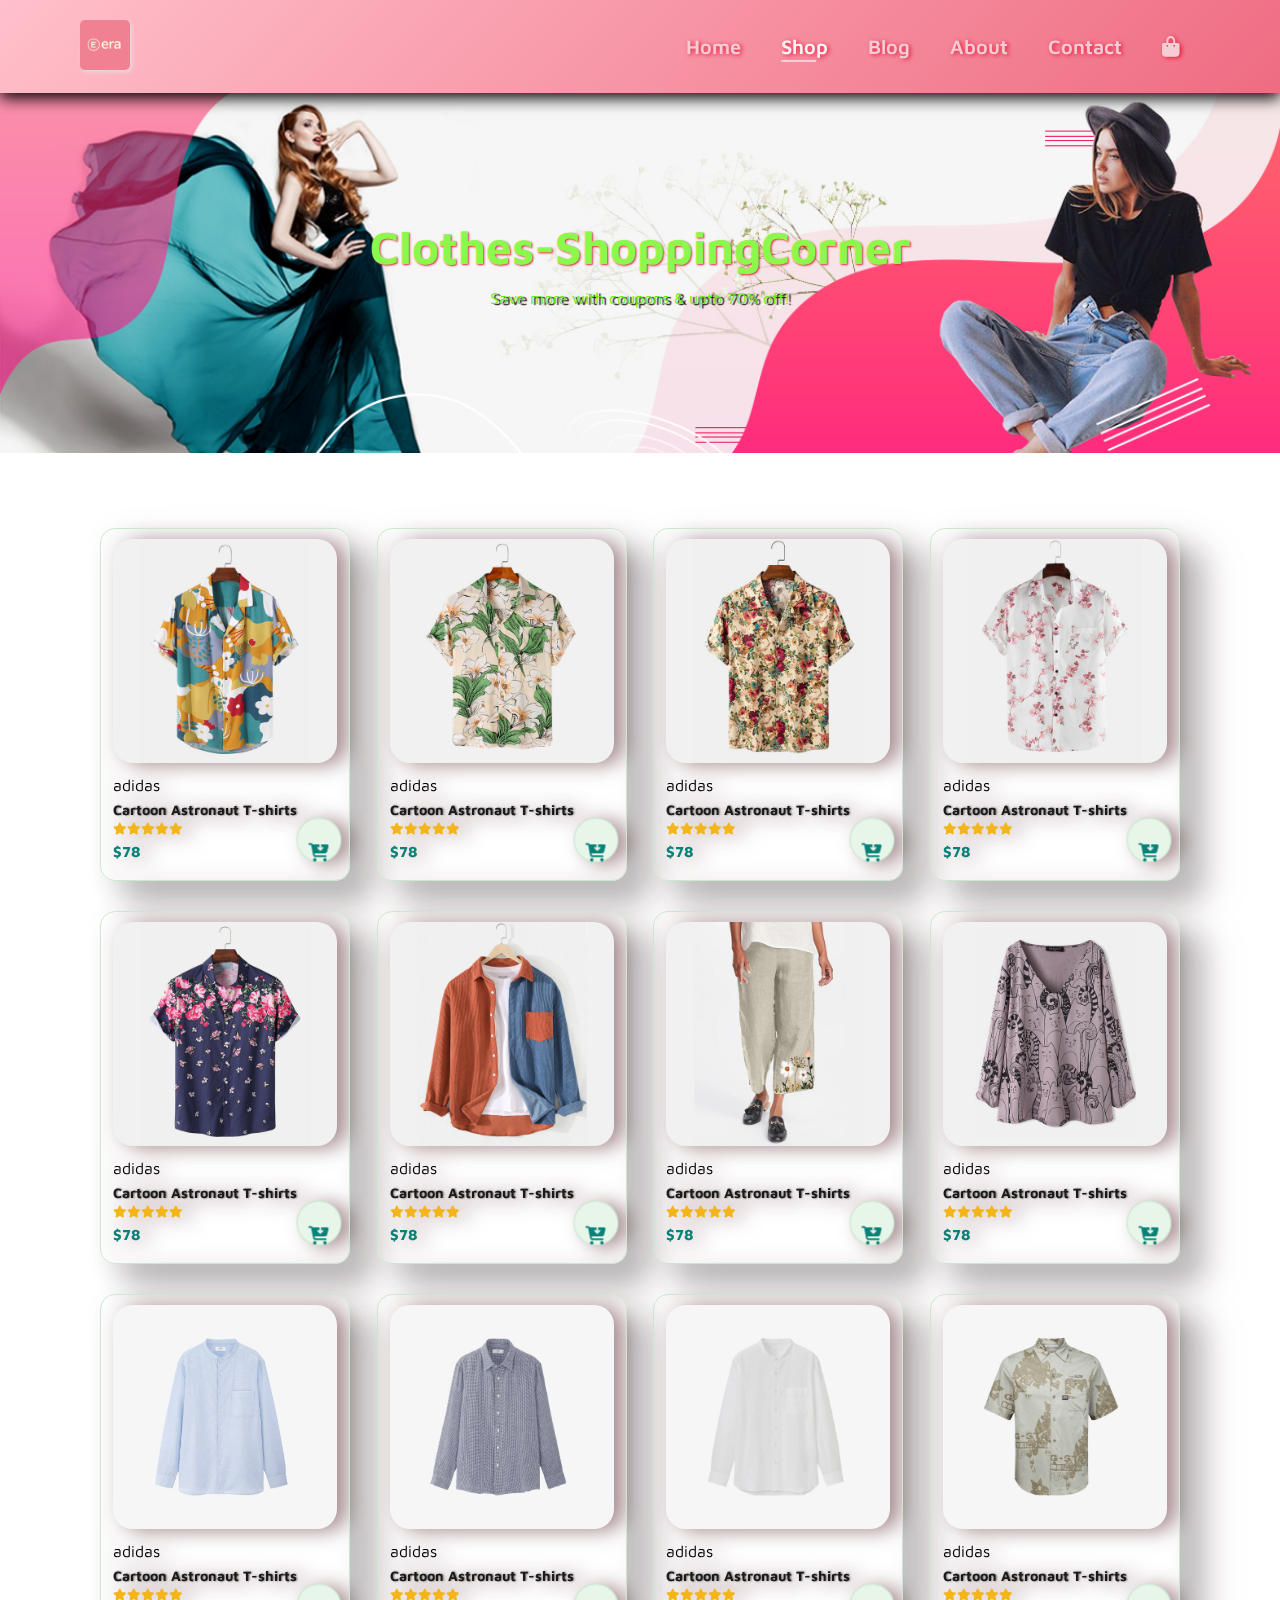
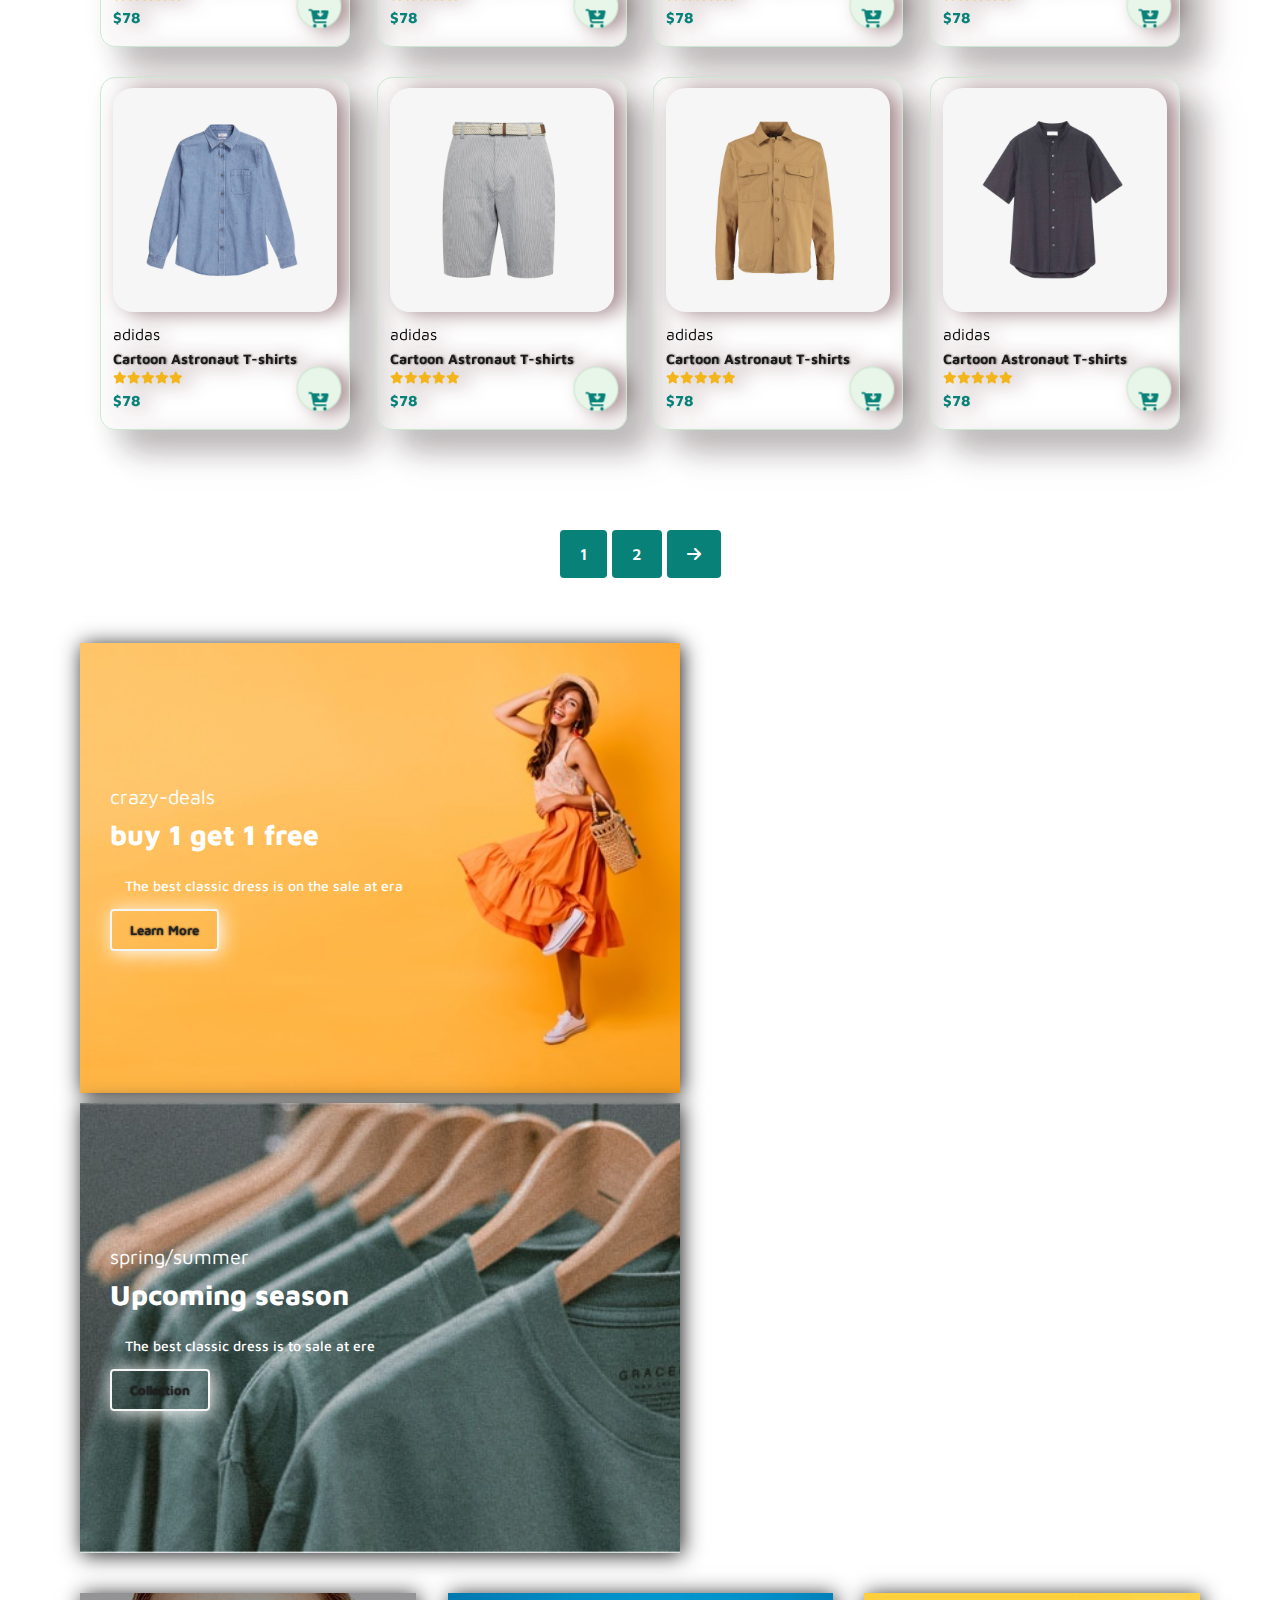
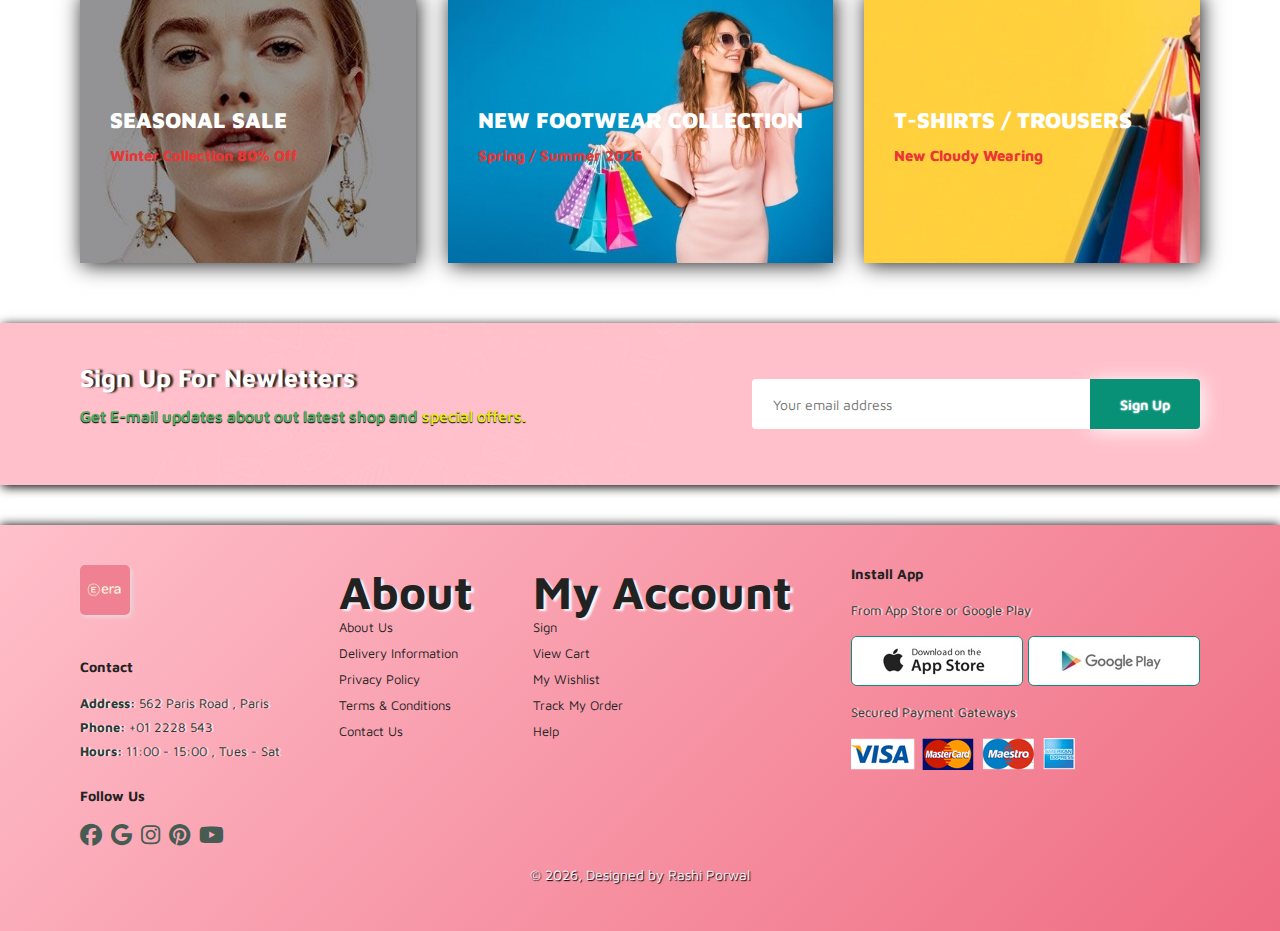
<file: Public/shop.html>
<!DOCTYPE html>
<html lang="en">

<head>
    <meta charset="UTF-8">
    <meta name="viewport" content="width=device-width, initial-scale=1.0">
    <title>Era</title>
    <!-- favicon setup -->
    <link rel="icon" type="image.png" href="Images/logo.png">
    <link rel="stylesheet" href="./style.css">
    <link rel="stylesheet" href="shop.css">
    <link rel="stylesheet" href="https://cdnjs.cloudflare.com/ajax/libs/font-awesome/6.5.1/css/all.min.css">


</head>

<body>

    <!--1. Nav-bar -->
    <section id="header">
        <!-- logo : Left side -->
        <a href="#"><img src="Images/logo2.png" alt="" class="logo" width="50px" height="50px"></a>

        <div>
            <ul id="navbar">
                <li><a  href="index.html">Home</a></li>
                <li><a class="active" href="shop.html">Shop</a></li>
                <li><a href="blog.html">Blog</a></li>
                <li><a href="about.html">About</a></li>
                <li><a href="contact.html">Contact</a></li>
                <li id="lg-bag"><a href="cart.html"><i class="fas fa-shopping-bag"></i></a></li>
                <a href="#" id="close"><i class="fa-solid fa-xmark"></i></i></a>
            </ul>
        </div>

        <!-- Adding hamburger menu , to hide all navbar on small screens -->

        <div id="mobile">
            <a href="cart.html"><i class="fas fa-shopping-bag"></i></a>
            <i id="bar" class="fas fa-outdent"></i>
        </div>
    </section>

    <!-- Header & (Navbar) end -->

    <!--10. Shop-Page-Header -->
    <section id="page-header">
        <h2>Clothes-ShoppingCorner</h2>
        <p>Save more with coupons & upto 70% off!</p>
    </section>
    <!-- Here Pager header ended -->
    

    <!-- 11.Product showing section started from here -->


    <Section id="product1" class="section-p1">
        <!-- products container  -->
        <div class="pro-container">
            <!-- individual product container -->
            <div class="pro" onclick="window.location.href='sproduct.html'">
                <img src="Images/products/f1.jpg" alt="">
                <!-- product-description -->
                <div class="des">
                    <span>adidas</span>
                    <h5>
                        Cartoon Astronaut T-shirts
                    </h5>
                    <div class="star">
                        <i class="fas fa-star"></i><i class="fas fa-star"></i><i class="fas fa-star"></i><i
                            class="fas fa-star"></i><i class="fas fa-star"></i>
                    </div>
                    <h4>$78</h4>
                </div>
                <a href="#" class="cart"><i class="fa-solid fa-cart-arrow-down"></i></a>
                <!--individual product container ended here-->
            </div>
            <!-- products-container ended here -->


            <div class="pro" onclick="window.location.href='sproduct.html'">
                <img src="Images/products/f2.jpg" alt="">
                <!-- product-description -->
                <div class="des">
                    <span>adidas</span>
                    <h5>
                        Cartoon Astronaut T-shirts
                    </h5>
                    <div class="star">
                        <i class="fas fa-star"></i><i class="fas fa-star"></i><i class="fas fa-star"></i><i
                            class="fas fa-star"></i><i class="fas fa-star"></i>
                    </div>
                    <h4>$78</h4>
                </div>
                <a href="#" class="cart"><i class="fa-solid fa-cart-arrow-down"></i></a>
                <!--individual product container ended here-->
            </div>
            <!-- products-container ended here -->

            <div class="pro" onclick="window.location.href='sproduct.html'">
                <img src="Images/products/f3.jpg" alt="">
                <!-- product-description -->
                <div class="des">
                    <span>adidas</span>
                    <h5>
                        Cartoon Astronaut T-shirts
                    </h5>
                    <div class="star">
                        <i class="fas fa-star"></i><i class="fas fa-star"></i><i class="fas fa-star"></i><i
                            class="fas fa-star"></i><i class="fas fa-star"></i>
                    </div>
                    <h4>$78</h4>
                </div>
                <a href="#" class="cart"><i class="fa-solid fa-cart-arrow-down"></i></a>
                <!--individual product container ended here-->
            </div>
            <!-- products-container ended here -->

            <div class="pro" onclick="window.location.href='sproduct.html'">
                <img src="Images/products/f4.jpg" alt="">
                <!-- product-description -->
                <div class="des">
                    <span>adidas</span>
                    <h5>
                        Cartoon Astronaut T-shirts
                    </h5>
                    <div class="star">
                        <i class="fas fa-star"></i><i class="fas fa-star"></i><i class="fas fa-star"></i><i
                            class="fas fa-star"></i><i class="fas fa-star"></i>
                    </div>
                    <h4>$78</h4>
                </div>
                <a href="#" class="cart"><i class="fa-solid fa-cart-arrow-down"></i></a>
                <!--individual product container ended here-->
            </div>
            <!-- products-container ended here -->

            <div class="pro">
                <img src="Images/products/f5.jpg" alt="">
                <!-- product-description -->
                <div class="des">
                    <span>adidas</span>
                    <h5>
                        Cartoon Astronaut T-shirts
                    </h5>
                    <div class="star">
                        <i class="fas fa-star"></i><i class="fas fa-star"></i><i class="fas fa-star"></i><i
                            class="fas fa-star"></i><i class="fas fa-star"></i>
                    </div>
                    <h4>$78</h4>
                </div>
                <a href="#" class="cart"><i class="fa-solid fa-cart-arrow-down"></i></a>
                <!--individual product container ended here-->
            </div>
            <!-- products-container ended here -->

            <div class="pro">
                <img src="Images/products/f6.jpg" alt="">
                <!-- product-description -->
                <div class="des">
                    <span>adidas</span>
                    <h5>
                        Cartoon Astronaut T-shirts
                    </h5>
                    <div class="star">
                        <i class="fas fa-star"></i><i class="fas fa-star"></i><i class="fas fa-star"></i><i
                            class="fas fa-star"></i><i class="fas fa-star"></i>
                    </div>
                    <h4>$78</h4>
                </div>
                <a href="#" class="cart"><i class="fa-solid fa-cart-arrow-down"></i></a>
                <!--individual product container ended here-->
            </div>
            <!-- products-container ended here -->

            <div class="pro">
                <img src="Images/products/f7.jpg" alt="">
                <!-- product-description -->
                <div class="des">
                    <span>adidas</span>
                    <h5>
                        Cartoon Astronaut T-shirts
                    </h5>
                    <div class="star">
                        <i class="fas fa-star"></i><i class="fas fa-star"></i><i class="fas fa-star"></i><i
                            class="fas fa-star"></i><i class="fas fa-star"></i>
                    </div>
                    <h4>$78</h4>
                </div>
                <a href="#" class="cart"><i class="fa-solid fa-cart-arrow-down"></i></a>
                <!--individual product container ended here-->
            </div>
            <!-- products-container ended here -->

            <div class="pro">
                <img src="Images/products/f8.jpg" alt="">
                <!-- product-description -->
                <div class="des">
                    <span>adidas</span>
                    <h5>
                        Cartoon Astronaut T-shirts
                    </h5>
                    <div class="star">
                        <i class="fas fa-star"></i><i class="fas fa-star"></i><i class="fas fa-star"></i><i
                            class="fas fa-star"></i><i class="fas fa-star"></i>
                    </div>
                    <h4>$78</h4>
                </div>
                <a href="#" class="cart"><i class="fa-solid fa-cart-arrow-down"></i></a>
                <!--individual product container ended here-->
            </div>
            <!-- products-container ended here -->
      
            <!-- individual product container -->
            <div class="pro">
                <img src="Images/products/n1.jpg" alt="">
                <!-- product-description -->
                <div class="des">
                    <span>adidas</span>
                    <h5>
                        Cartoon Astronaut T-shirts
                    </h5>
                    <div class="star">
                        <i class="fas fa-star"></i><i class="fas fa-star"></i><i class="fas fa-star"></i><i
                            class="fas fa-star"></i><i class="fas fa-star"></i>
                    </div>
                    <h4>$78</h4>
                </div>
                <a href="#" class="cart"><i class="fa-solid fa-cart-arrow-down"></i></a>
                <!--individual product container ended here-->
            </div>
            <!-- products-container ended here -->


            <div class="pro">
                <img src="Images/products/n2.jpg" alt="">
                <!-- product-description -->
                <div class="des">
                    <span>adidas</span>
                    <h5>
                        Cartoon Astronaut T-shirts
                    </h5>
                    <div class="star">
                        <i class="fas fa-star"></i><i class="fas fa-star"></i><i class="fas fa-star"></i><i
                            class="fas fa-star"></i><i class="fas fa-star"></i>
                    </div>
                    <h4>$78</h4>
                </div>
                <a href="#" class="cart"><i class="fa-solid fa-cart-arrow-down"></i></a>
                <!--individual product container ended here-->
            </div>
            <!-- products-container ended here -->

            <div class="pro">
                <img src="Images/products/n3.jpg" alt="">
                <!-- product-description -->
                <div class="des">
                    <span>adidas</span>
                    <h5>
                        Cartoon Astronaut T-shirts
                    </h5>
                    <div class="star">
                        <i class="fas fa-star"></i><i class="fas fa-star"></i><i class="fas fa-star"></i><i
                            class="fas fa-star"></i><i class="fas fa-star"></i>
                    </div>
                    <h4>$78</h4>
                </div>
                <a href="#" class="cart"><i class="fa-solid fa-cart-arrow-down"></i></a>
                <!--individual product container ended here-->
            </div>
            <!-- products-container ended here -->

            <div class="pro">
                <img src="Images/products/n4.jpg" alt="">
                <!-- product-description -->
                <div class="des">
                    <span>adidas</span>
                    <h5>
                        Cartoon Astronaut T-shirts
                    </h5>
                    <div class="star">
                        <i class="fas fa-star"></i><i class="fas fa-star"></i><i class="fas fa-star"></i><i
                            class="fas fa-star"></i><i class="fas fa-star"></i>
                    </div>
                    <h4>$78</h4>
                </div>
                <a href="#" class="cart"><i class="fa-solid fa-cart-arrow-down"></i></a>
                <!--individual product container ended here-->
            </div>
            <!-- products-container ended here -->

            <div class="pro">
                <img src="Images/products/n5.jpg" alt="">
                <!-- product-description -->
                <div class="des">
                    <span>adidas</span>
                    <h5>
                        Cartoon Astronaut T-shirts
                    </h5>
                    <div class="star">
                        <i class="fas fa-star"></i><i class="fas fa-star"></i><i class="fas fa-star"></i><i
                            class="fas fa-star"></i><i class="fas fa-star"></i>
                    </div>
                    <h4>$78</h4>
                </div>
                <a href="#" class="cart"><i class="fa-solid fa-cart-arrow-down"></i></a>
                <!--individual product container ended here-->
            </div>
            <!-- products-container ended here -->

            <div class="pro">
                <img src="Images/products/n6.jpg" alt="">
                <!-- product-description -->
                <div class="des">
                    <span>adidas</span>
                    <h5>
                        Cartoon Astronaut T-shirts
                    </h5>
                    <div class="star">
                        <i class="fas fa-star"></i><i class="fas fa-star"></i><i class="fas fa-star"></i><i
                            class="fas fa-star"></i><i class="fas fa-star"></i>
                    </div>
                    <h4>$78</h4>
                </div>
                <a href="#" class="cart"><i class="fa-solid fa-cart-arrow-down"></i></a>
                <!--individual product container ended here-->
            </div>
            <!-- products-container ended here -->

            <div class="pro">
                <img src="Images/products/n7.jpg" alt="">
                <!-- product-description -->
                <div class="des">
                    <span>adidas</span>
                    <h5>
                        Cartoon Astronaut T-shirts
                    </h5>
                    <div class="star">
                        <i class="fas fa-star"></i><i class="fas fa-star"></i><i class="fas fa-star"></i><i
                            class="fas fa-star"></i><i class="fas fa-star"></i>
                    </div>
                    <h4>$78</h4>
                </div>
                <a href="#" class="cart"><i class="fa-solid fa-cart-arrow-down"></i></a>
                <!--individual product container ended here-->
            </div>
            <!-- products-container ended here -->

            <div class="pro">
                <img src="Images/products/n8.jpg" alt="">
                <!-- product-description -->
                <div class="des">
                    <span>adidas</span>
                    <h5>
                        Cartoon Astronaut T-shirts
                    </h5>
                    <div class="star">
                        <i class="fas fa-star"></i><i class="fas fa-star"></i><i class="fas fa-star"></i><i
                            class="fas fa-star"></i><i class="fas fa-star"></i>
                    </div>
                    <h4>$78</h4>
                </div>
                <a href="#" class="cart"><i class="fa-solid fa-cart-arrow-down"></i></a>
                <!--individual product container ended here-->
            </div>
            <!-- products-container ended here -->
        </div>
    </Section>

    <!-- Product Section Ended Here -->
     

    <!-- From here pagination starts -->
    <section id="pagination" class="section-p1">
     <a href="#">1</a>
     <a href="#">2</a>
     <a href="#"><i class="fa-solid fa-arrow-right"></i></a>
    </section>

    <!-- Pagination ended here -->

    <!-- 7. new banner for advertising sponsers section -->

    <section id="sm-banner" class="section-p1">
        <div class="banner-box">
            <h4>crazy-deals</h4>
            <h2>buy 1 get 1 free</h2>
            <span>The best classic dress is on the sale at era</span>
            <button class="white">Learn More</button>
        </div>

        <div class="banner-box banner-box2">
            <h4>spring/summer</h4>
            <h2>Upcoming season</h2>
            <span>The best classic dress is to sale at ere</span>
            <button class="white">Collection</button>
        </div>
    </section>

    <!-- second rows of banner will started from here -->
    <section id="banner3">
        <div class="banner-box">
            <h2>SEASONAL SALE</h2>
            <h3>Winter Collection 80% Off</h3>
        </div>

        <div class="banner-box banner-box3">
            <h2>NEW FOOTWEAR COLLECTION</h2>
            <h3>Spring / Summer 2026</h3>
        </div>

        <div class="banner-box banner-box4">
            <h2>T-SHIRTS / TROUSERS</h2>
            <h3>New Cloudy Wearing</h3>
        </div>
    </section>

    <!-- Here banner section has ended -->

    <!-- 8.From here Newsletter section added -->
    <section id="Newsletter" class="section-p1 section-m1">
        <div class="newstext">
            <h4>Sign Up For Newletters</h4>
            <p>Get E-mail updates about out latest shop and <span>special offers.</span></p>
        </div>
        <div class="form">
            <input type="text" name="newsletter" id="newsletter" placeholder="Your email address">
            <button class="normal">Sign Up</button>
        </div>
    </section>

    <!-- The Newsletter section is done-->

    <!--9. From here , Footer is started -->
    <footer class="section-p1">
        <div class="col">
            <a href="#"><img src="Images/logo2.png" alt="" class="logo" width="50px" height="50px"></a>
            <h4>Contact</h4>
            <p><strong>Address: </strong> 562 Paris Road , Paris</p>
            <p><strong>Phone:</strong> +01 2228 543 </p>
            <p><strong>Hours: </strong> 11:00 - 15:00 , Tues - Sat</p>
            <div class="follow">
                <h4>Follow Us</h4>
                <div class="icon">
                    <i class="fa-brands fa-facebook"></i>
                    <i class="fa-brands fa-google"></i>
                    <i class="fa-brands fa-instagram"></i>
                    <i class="fa-brands fa-pinterest"></i>
                    <i class="fa-brands fa-youtube"></i>
                </div>
            </div>
        </div>

        <div class="col">
            <h2>About</h2>
            <a href="#">About Us</a>
            <a href="#">Delivery Information</a>
            <a href="#">Privacy Policy</a>
            <a href="#">Terms & Conditions</a>
            <a href="#">Contact Us</a>
        </div>

        <div class="col">
            <h2>My Account</h2>
            <a href="#">Sign</a>
            <a href="#">View Cart</a>
            <a href="#">My Wishlist</a>
            <a href="#">Track My Order</a>
            <a href="#">Help</a>
        </div>

        <div class="col install">
            <h4>Install App</h4>
            <p>From App Store or Google Play</p>
            <div class="row">
                <a href="#"><img src="./Images/pay/app.jpg" alt=""></a>
                <a href="#"><img src="./Images/pay/play.jpg" alt=""></a>
            </div>
            <p>Secured Payment Gateways </p>
            <img src="./Images/pay/pay.png" alt="just an image">
        </div>

        <div class="copyright">
            <p>&copy; 2026, Designed by Rashi Porwal</p>
        </div>
    </footer>

    <!-- Here footer part is ended -->

    <script src="script.js"></script>
</body>

</html>
</file>
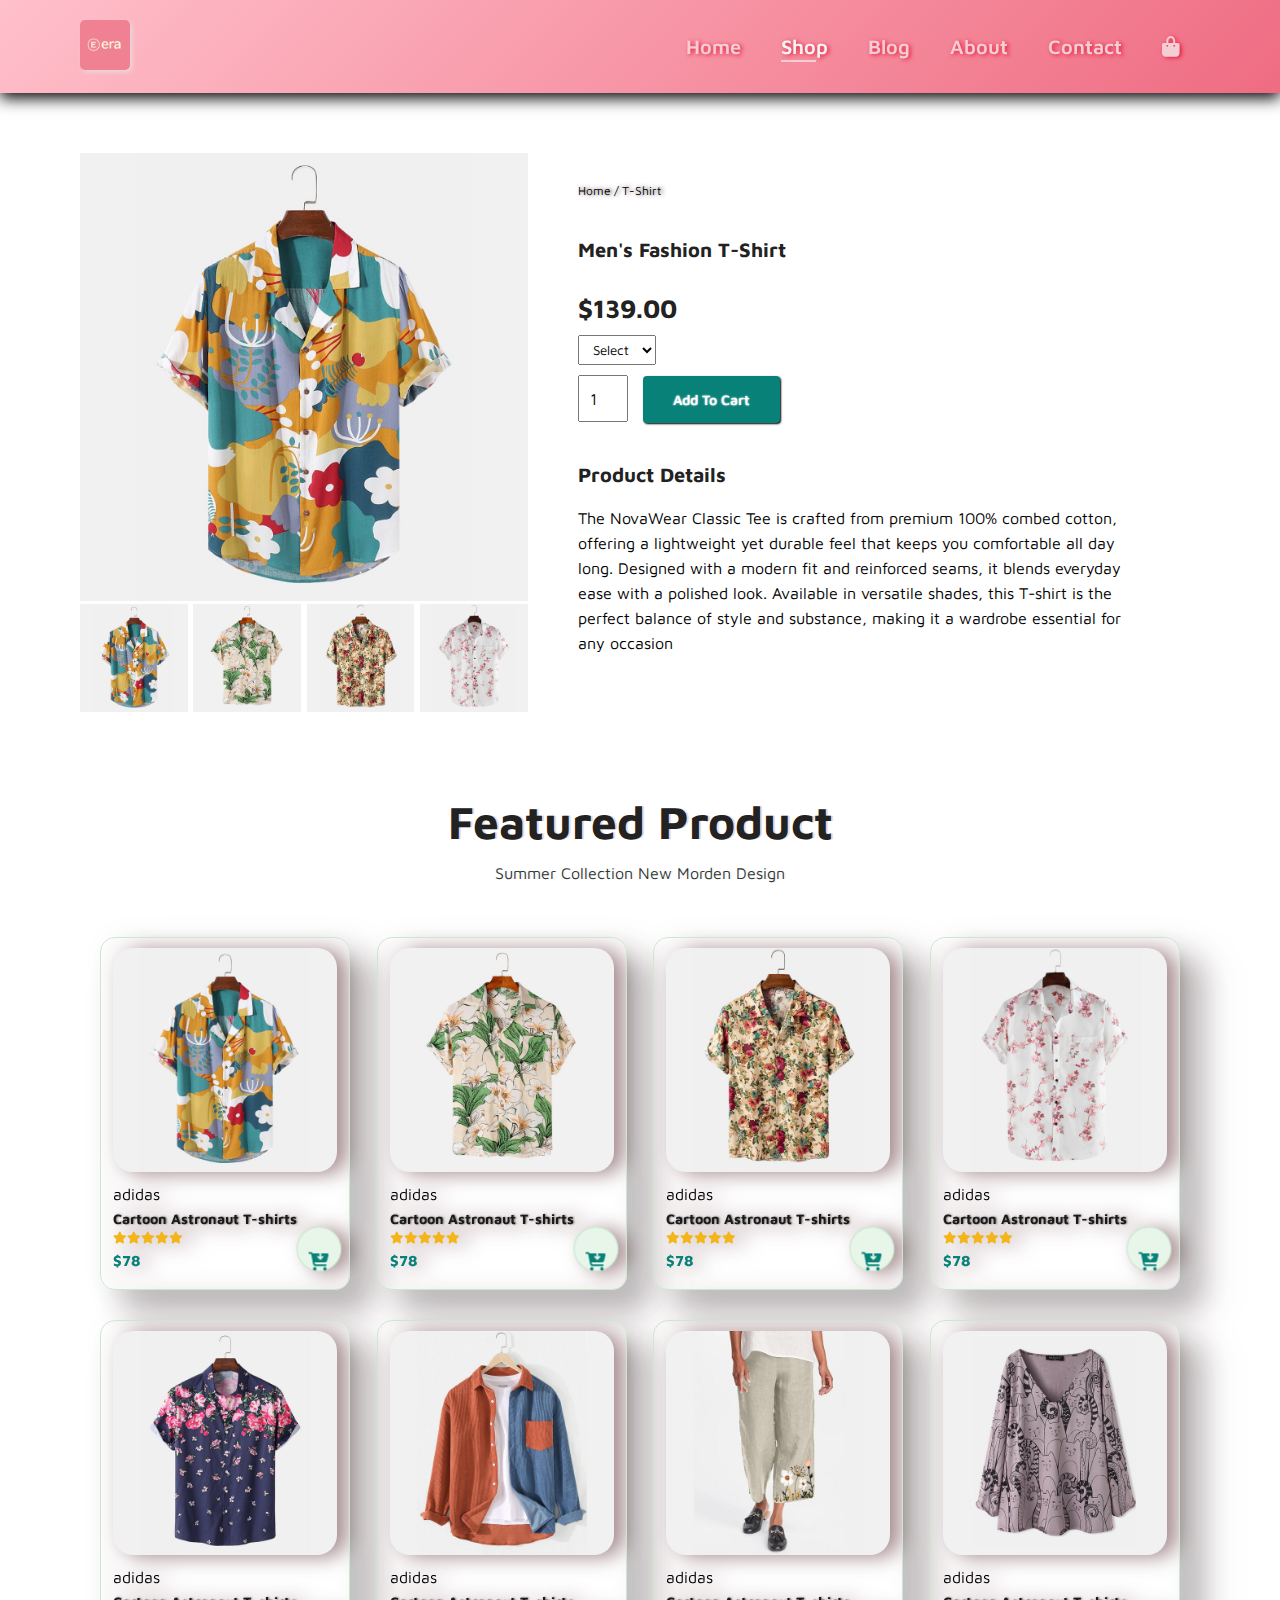
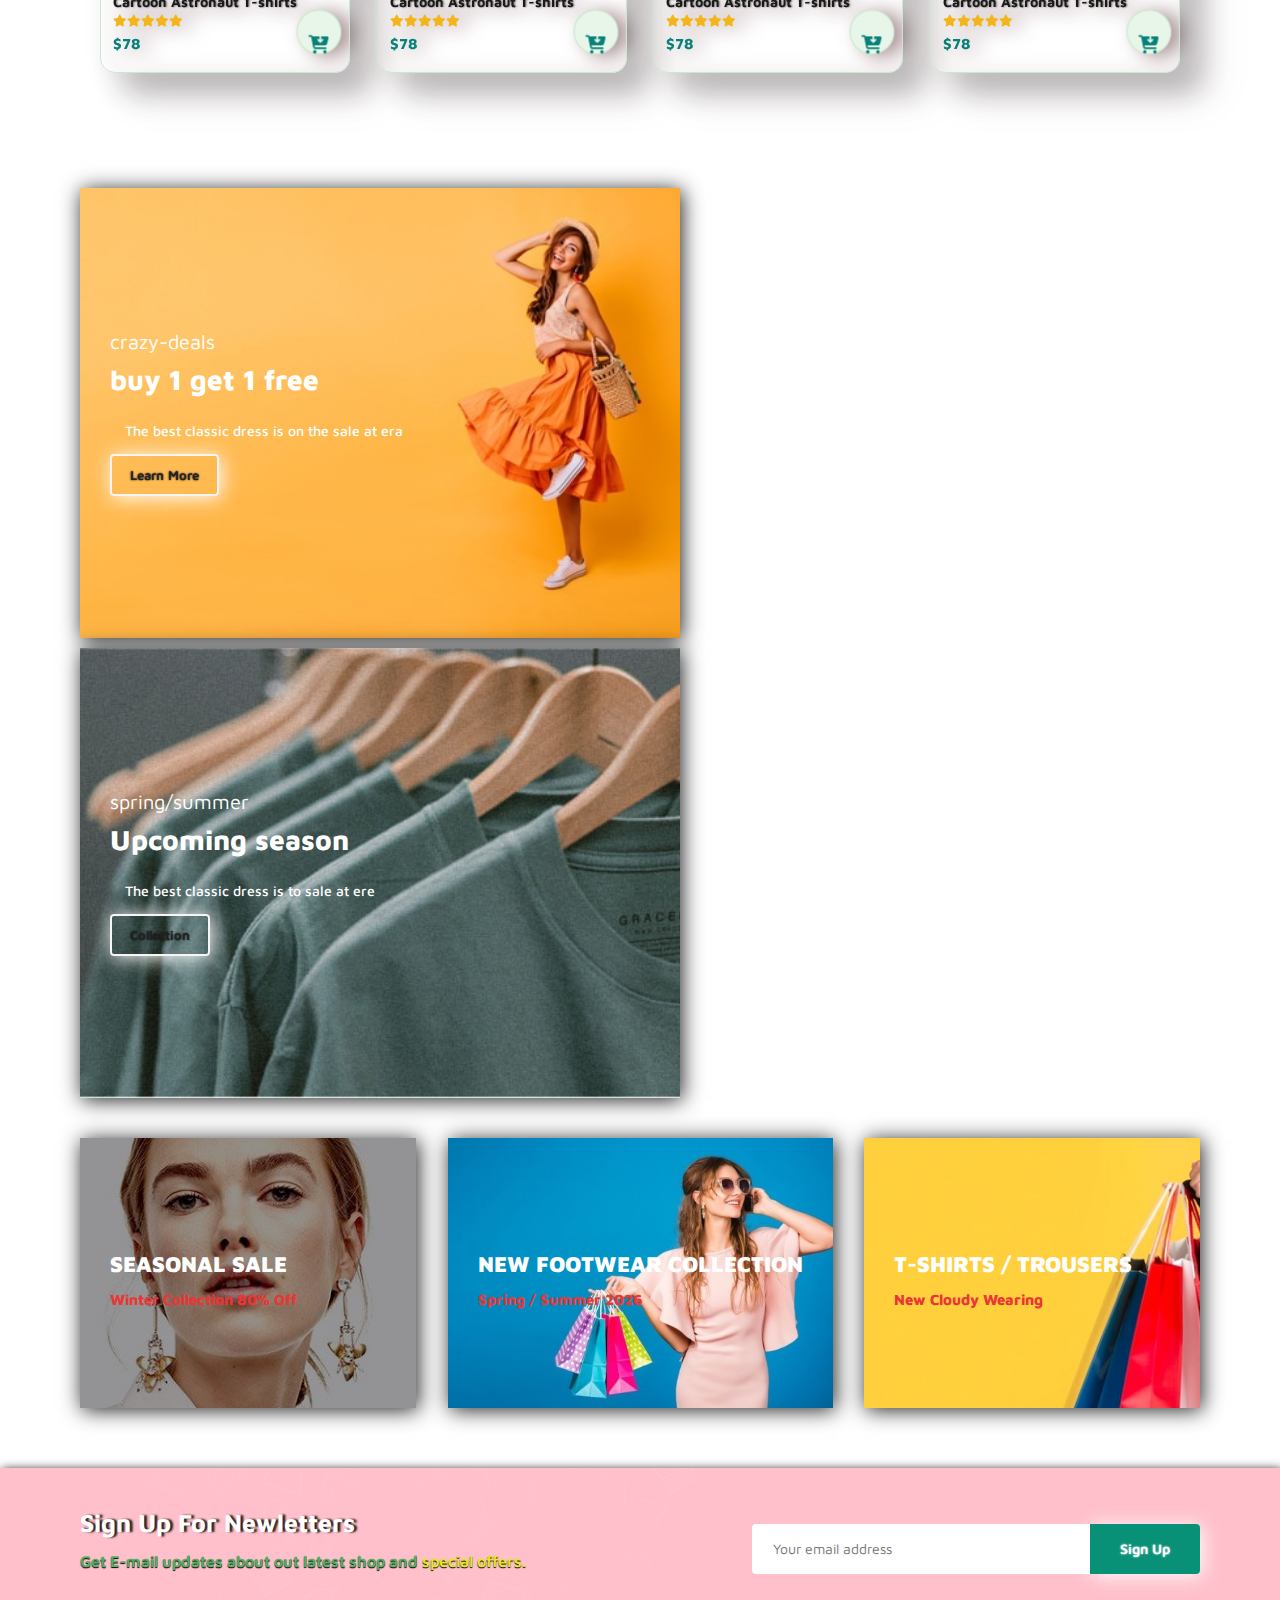
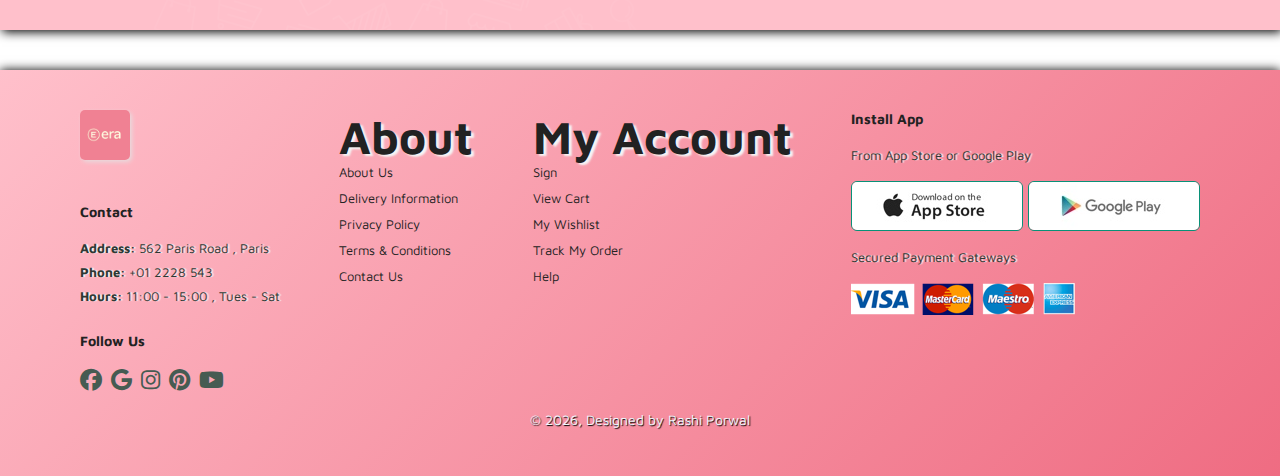
<file: Public/sproduct.html>
<!DOCTYPE html>
<html lang="en">

<head>
    <meta charset="UTF-8">
    <meta name="viewport" content="width=device-width, initial-scale=1.0">
    <title>Era</title>
    <!-- favicon setup -->
    <link rel="icon" type="image.png" href="Images/logo.png">
    <link rel="stylesheet" href="./style.css">
    <link rel="stylesheet" href="shop.css">
    <link rel="stylesheet" href="https://cdnjs.cloudflare.com/ajax/libs/font-awesome/6.5.1/css/all.min.css">


</head>

<body>

    <!--1. Nav-bar -->
    <section id="header">
        <!-- logo : Left side -->
        <a href="#"><img src="Images/logo2.png" alt="" class="logo" width="50px" height="50px"></a>

        <div>
            <ul id="navbar">
                <li><a href="index.html">Home</a></li>
                <li><a class="active" href="shop.html">Shop</a></li>
                <li><a href="blog.html">Blog</a></li>
                <li><a href="about.html">About</a></li>
                <li><a href="contact.html">Contact</a></li>
                <li id="lg-bag"><a href="cart.html"><i class="fas fa-shopping-bag"></i></a></li>
                <a href="#" id="close"><i class="fa-solid fa-xmark"></i></i></a>
            </ul>
        </div>

        <!-- Adding hamburger menu , to hide all navbar on small screens -->

        <div id="mobile">
            <a href="cart.html"><i class="fas fa-shopping-bag"></i></a>
            <i id="bar" class="fas fa-outdent"></i>
        </div>
    </section>

    <!-- Header & (Navbar) end -->

    <section id="prodetails" class="section-p1">
        <div class="single-pro-image">
             <img src="./Images/products/f1.jpg" alt="" width="100%" id="MainImg">

            <div class="small-img-group">
                <div class="small-img-col">
                    <img src="./Images/products/f1.jpg" alt="" class="small-img" width="100%">
                </div>

                <div class="small-img-col">
                    <img src="./Images/products/f2.jpg" alt="" class="small-img" width="100%">
                </div>

                <div class="small-img-col">
                    <img src="./Images/products/f3.jpg" alt="" class="small-img" width="100%">
                </div>

                <div class="small-img-col">
                    <img src="./Images/products/f4.jpg" alt="" class="small-img" width="100%">
                </div>
            </div>
        </div>

        <div class="single-pro-details">
            <h6>Home / T-Shirt</h6>
            <h4>Men's Fashion T-Shirt</h4>
            <h2>$139.00</h2>
            <select>
                <option>Select</option>
                <option>XL</option>
                <option>XXL</option>
                <option>Small</option>
                <option>Large</option>
            </select>
            <input type="number" value="1">
            <button class="normal">Add To Cart</button>
            <h4>Product Details</h4>
            <span>The NovaWear Classic Tee is crafted from premium 100% combed cotton, offering a lightweight yet durable feel that keeps
            you comfortable all day long. Designed with a modern fit and reinforced seams, it blends everyday ease with a polished
            look. Available in versatile shades, this T-shirt is the perfect balance of style and substance, making it a wardrobe
            essential for any occasion</span>
        </div>

    </section>

    <Section id="product1" class="section-p1">
        <h2>Featured Product</h2>
        <p>Summer Collection New Morden Design</p>
        <!-- products container  -->
        <div class="pro-container">
            <!-- individual product container -->
            <div class="pro">
                <img src="Images/products/f1.jpg" alt="">
                <!-- product-description -->
                <div class="des">
                    <span>adidas</span>
                    <h5>
                        Cartoon Astronaut T-shirts
                    </h5>
                    <div class="star">
                        <i class="fas fa-star"></i><i class="fas fa-star"></i><i class="fas fa-star"></i><i
                            class="fas fa-star"></i><i class="fas fa-star"></i>
                    </div>
                    <h4>$78</h4>
                </div>
                <a href="#" class="cart"><i class="fa-solid fa-cart-arrow-down"></i></a>
                <!--individual product container ended here-->
            </div>
            <!-- products-container ended here -->
    
    
            <div class="pro">
                <img src="Images/products/f2.jpg" alt="">
                <!-- product-description -->
                <div class="des">
                    <span>adidas</span>
                    <h5>
                        Cartoon Astronaut T-shirts
                    </h5>
                    <div class="star">
                        <i class="fas fa-star"></i><i class="fas fa-star"></i><i class="fas fa-star"></i><i
                            class="fas fa-star"></i><i class="fas fa-star"></i>
                    </div>
                    <h4>$78</h4>
                </div>
                <a href="#" class="cart"><i class="fa-solid fa-cart-arrow-down"></i></a>
                <!--individual product container ended here-->
            </div>
            <!-- products-container ended here -->
    
            <div class="pro">
                <img src="Images/products/f3.jpg" alt="">
                <!-- product-description -->
                <div class="des">
                    <span>adidas</span>
                    <h5>
                        Cartoon Astronaut T-shirts
                    </h5>
                    <div class="star">
                        <i class="fas fa-star"></i><i class="fas fa-star"></i><i class="fas fa-star"></i><i
                            class="fas fa-star"></i><i class="fas fa-star"></i>
                    </div>
                    <h4>$78</h4>
                </div>
                <a href="#" class="cart"><i class="fa-solid fa-cart-arrow-down"></i></a>
                <!--individual product container ended here-->
            </div>
            <!-- products-container ended here -->
    
            <div class="pro">
                <img src="Images/products/f4.jpg" alt="">
                <!-- product-description -->
                <div class="des">
                    <span>adidas</span>
                    <h5>
                        Cartoon Astronaut T-shirts
                    </h5>
                    <div class="star">
                        <i class="fas fa-star"></i><i class="fas fa-star"></i><i class="fas fa-star"></i><i
                            class="fas fa-star"></i><i class="fas fa-star"></i>
                    </div>
                    <h4>$78</h4>
                </div>
                <a href="#" class="cart"><i class="fa-solid fa-cart-arrow-down"></i></a>
                <!--individual product container ended here-->
            </div>
            <!-- products-container ended here -->
    
            <div class="pro">
                <img src="Images/products/f5.jpg" alt="">
                <!-- product-description -->
                <div class="des">
                    <span>adidas</span>
                    <h5>
                        Cartoon Astronaut T-shirts
                    </h5>
                    <div class="star">
                        <i class="fas fa-star"></i><i class="fas fa-star"></i><i class="fas fa-star"></i><i
                            class="fas fa-star"></i><i class="fas fa-star"></i>
                    </div>
                    <h4>$78</h4>
                </div>
                <a href="#" class="cart"><i class="fa-solid fa-cart-arrow-down"></i></a>
                <!--individual product container ended here-->
            </div>
            <!-- products-container ended here -->
    
            <div class="pro">
                <img src="Images/products/f6.jpg" alt="">
                <!-- product-description -->
                <div class="des">
                    <span>adidas</span>
                    <h5>
                        Cartoon Astronaut T-shirts
                    </h5>
                    <div class="star">
                        <i class="fas fa-star"></i><i class="fas fa-star"></i><i class="fas fa-star"></i><i
                            class="fas fa-star"></i><i class="fas fa-star"></i>
                    </div>
                    <h4>$78</h4>
                </div>
                <a href="#" class="cart"><i class="fa-solid fa-cart-arrow-down"></i></a>
                <!--individual product container ended here-->
            </div>
            <!-- products-container ended here -->
    
            <div class="pro">
                <img src="Images/products/f7.jpg" alt="">
                <!-- product-description -->
                <div class="des">
                    <span>adidas</span>
                    <h5>
                        Cartoon Astronaut T-shirts
                    </h5>
                    <div class="star">
                        <i class="fas fa-star"></i><i class="fas fa-star"></i><i class="fas fa-star"></i><i
                            class="fas fa-star"></i><i class="fas fa-star"></i>
                    </div>
                    <h4>$78</h4>
                </div>
                <a href="#" class="cart"><i class="fa-solid fa-cart-arrow-down"></i></a>
                <!--individual product container ended here-->
            </div>
            <!-- products-container ended here -->
    
            <div class="pro">
                <img src="Images/products/f8.jpg" alt="">
                <!-- product-description -->
                <div class="des">
                    <span>adidas</span>
                    <h5>
                        Cartoon Astronaut T-shirts
                    </h5>
                    <div class="star">
                        <i class="fas fa-star"></i><i class="fas fa-star"></i><i class="fas fa-star"></i><i
                            class="fas fa-star"></i><i class="fas fa-star"></i>
                    </div>
                    <h4>$78</h4>
                </div>
                <a href="#" class="cart"><i class="fa-solid fa-cart-arrow-down"></i></a>
                <!--individual product container ended here-->
            </div>
            <!-- products-container ended here -->
    
        </div>
    </Section>

    <!-- 7. new banner for advertising sponsers section -->

    <section id="sm-banner" class="section-p1">
        <div class="banner-box">
            <h4>crazy-deals</h4>
            <h2>buy 1 get 1 free</h2>
            <span>The best classic dress is on the sale at era</span>
            <button class="white">Learn More</button>
        </div>

        <div class="banner-box banner-box2">
            <h4>spring/summer</h4>
            <h2>Upcoming season</h2>
            <span>The best classic dress is to sale at ere</span>
            <button class="white">Collection</button>
        </div>
    </section>

    <!-- second rows of banner will started from here -->
    <section id="banner3">
        <div class="banner-box">
            <h2>SEASONAL SALE</h2>
            <h3>Winter Collection 80% Off</h3>
        </div>

        <div class="banner-box banner-box3">
            <h2>NEW FOOTWEAR COLLECTION</h2>
            <h3>Spring / Summer 2026</h3>
        </div>

        <div class="banner-box banner-box4">
            <h2>T-SHIRTS / TROUSERS</h2>
            <h3>New Cloudy Wearing</h3>
        </div>
    </section>

    <!-- Here banner section has ended -->

    <!-- 8.From here Newsletter section added -->
    <section id="Newsletter" class="section-p1 section-m1">
        <div class="newstext">
            <h4>Sign Up For Newletters</h4>
            <p>Get E-mail updates about out latest shop and <span>special offers.</span></p>
        </div>
        <div class="form">
            <input type="text" name="newsletter" id="newsletter" placeholder="Your email address">
            <button class="normal">Sign Up</button>
        </div>
    </section>

    <!-- The Newsletter section is done-->

    <!--9. From here , Footer is started -->
    <footer class="section-p1">
        <div class="col">
            <a href="#"><img src="Images/logo2.png" alt="" class="logo" width="50px" height="50px"></a>
            <h4>Contact</h4>
            <p><strong>Address: </strong> 562 Paris Road , Paris</p>
            <p><strong>Phone:</strong> +01 2228 543 </p>
            <p><strong>Hours: </strong> 11:00 - 15:00 , Tues - Sat</p>
            <div class="follow">
                <h4>Follow Us</h4>
                <div class="icon">
                    <i class="fa-brands fa-facebook"></i>
                    <i class="fa-brands fa-google"></i>
                    <i class="fa-brands fa-instagram"></i>
                    <i class="fa-brands fa-pinterest"></i>
                    <i class="fa-brands fa-youtube"></i>
                </div>
            </div>
        </div>

        <div class="col">
            <h2>About</h2>
            <a href="#">About Us</a>
            <a href="#">Delivery Information</a>
            <a href="#">Privacy Policy</a>
            <a href="#">Terms & Conditions</a>
            <a href="#">Contact Us</a>
        </div>

        <div class="col">
            <h2>My Account</h2>
            <a href="#">Sign</a>
            <a href="#">View Cart</a>
            <a href="#">My Wishlist</a>
            <a href="#">Track My Order</a>
            <a href="#">Help</a>
        </div>

        <div class="col install">
            <h4>Install App</h4>
            <p>From App Store or Google Play</p>
            <div class="row">
                <a href="#"><img src="./Images/pay/app.jpg" alt=""></a>
                <a href="#"><img src="./Images/pay/play.jpg" alt=""></a>
            </div>
            <p>Secured Payment Gateways </p>
            <img src="./Images/pay/pay.png" alt="just an image">
        </div>

        <div class="copyright">
            <p>&copy; 2026, Designed by Rashi Porwal</p>
        </div>
    </footer>

    <!-- Here footer part is ended -->

    <script>
        var MainImg = document.getElementById("MainImg");
        var smallImg = document.getElementsByClassName("small-img");

        smallImg[0].onclick = function(){
            MainImg.src = smallImg[0].src;
        }

        smallImg[1].onclick = function () {
                MainImg.src = smallImg[1].src;
            }

        smallImg[2].onclick = function () {
                MainImg.src = smallImg[2].src;
            }

        smallImg[3].onclick = function () {
                MainImg.src = smallImg[3].src;
            }
    </script>

    <script src="script.js"></script>
</body>

</html>
</file>
<file: Public/blog.css>
@import url('https://fonts.googleapis.com/css2?family=Maven+Pro:wght@400..900&display=swap');

#page-header{
    width: 100%;
    height: 40vh;
    background-repeat: no-repeat;
    background-color: pink;
    background-size: cover;
    display: flex;
    justify-content: center;
    text-align: center;
    flex-direction: column;
    padding: 14px;
}

#page-header h2{
     color: rgb(233, 102, 185);
     text-shadow: 1px 1px 2px rgb(255, 255, 255),
                  1px 4px 5px black;
}

#page-header p{
    color: rgb(207, 10, 105);
    text-shadow: 1px 1px 2px #7b064f, /* red */ 2px 2px 3px #439a09,;
     
}

#pagination{
    text-align: center;
}

#pagination a{
    text-decoration: none;
    background-color: #088178;
    padding: 15px 20px;
    border-radius: 4px;
    color: #fff;
    font-weight: 600;
}

#pagination a i{
    font-size: 16px;
    font-weight: 600;
}

#pagination a:hover{
    background-color: rgb(7, 88, 88);
    box-shadow: 2px 2px 2px black;
    transition:  cubic-bezier(0.39, 0.575, 0.565, 1);
    cursor: pointer;
}

/* blog-header styling from here */

#page-header.blog-header{
    background-image: url("./Images/banner/b19.jpg");
    box-shadow: 4px 4px 4px black;
}

#blog{
    padding: 150px 150px 0 150px;
}

#blog .blog-box{
    display: flex;
    align-items: center;
    width: 100%;
    position: relative;
    padding-bottom: 90px;
}

#blog .blog-img{
    width: 50%;
    margin-right: 40px;
    box-shadow: 2px 2px 8px black;
    
}

#blog img{
    width: 100%;
    height: 300px;
    object-fit: cover;
}

#blog .blog-details{
    width: 50%;
}

#blog .blog-details a{
    color: rgb(228, 140, 193);
    text-decoration: none;
    font-weight: 850;
    font-size: 18px;
    position: relative;
    transition: 0.3s;
}

#blog .blog-details a::after{
    content: "";
    width: 50px;
    height: 1px;
    background-color: rgb(226, 122, 184);
    position: absolute;
    bottom: 4px;
    right: -52px;
}

#blog .blog-details a:hover{
     color: #088178;
}

#blog .blog-details a:hover::after{
     background-color: #088178;
}

#blog .blog-box h1{
     position: absolute;
     top: -49px;
     left: 0;
     font-size: 70px;
     font-weight: 700;
     color: rgb(16, 23, 29);
     text-shadow: 5px 2px 3px rgb(244, 109, 170),
                  6px 1px 1px black;
     z-index: -9;
}



/* blog-header styling ended from here */

@media (max-width:477px){
            #header {
                position: fixed;
                top: 0;
                left: 0;
                width: 100%;
                padding: 10px 30px;
                z-index: 999;
                background-color: #fff;
                box-shadow: 0,0,0,0.1;
            }

            #hero {
                background-position: 55%;
                padding: 0 20px ;
    
            }   
 
            h2 {
                font-size: 32px;
    
    }        
   
            h1 {
                font-size: 38px;
    
            }

            #hero button {
            padding: 12px 25px 12px 25px;
    
        }
    
        #feature{
            justify-content: space-between;
        }

        #feature .feature-box {
        width: 155px;
        margin: 0 0 15px 0;
    }   

      /* Blog Page */
      

    
/* Banner adjustments */

        #banner,
        #sm-banner .banner-box,
        #sm-banner .banner-box2,
        #banner3 .banner-box{
            margin: 0 auto;
            display: flex;
            justify-content: center;
            align-items: center;
            text-align: center;
        }

        #banner{
            height: 35vh;
            width: 90%;
        }

        #sm-banner .banner-box{
            height: 40vh;
            width: 90%;
        }

        #sm-banner .banner-box2{
            margin-top: 20px;
            width: 90%;
        }

        #banner3 {
            padding: 0 20px;
        }

        #banner3 .banner-box{
            width: 90%;
        }

        #Newsletter {
            padding: 40px 20px;
    }
 
        #Newsletter .form {
        width: 100%;
    }

        footer .copyright {
        text-align: start;
    }

    
    
}

/* Extra small devices (iphone4 , very small Androids) */

@media (max-width: 360px) {
  .section-p1 {
    padding: 20px;
  }

  #navbar {
    width: 240px; 
    padding: 60px 0 0 10px;
  }    

  #navbar li {
    margin-bottom: 18px; 
  }

  #hero {
    height: 60vh;
    padding: 0 20px; 
    background-position: center top; 
  }

  h1 {
    font-size: 24px; 
  }

  h2 {
    font-size: 20px;
  }

  #feature {
    flex-direction: column; 
    align-items: center;
  }


  #feature .feature-box {
    width: 90%; 
    margin-bottom: 15px;
  }

  #product1 .pro-container {
    flex-direction: column; 
    align-items: center;
  }

  #product1 .pro {
    width: 90%; 
    margin: 10px 0;
  }

  #banner {
    height: 20vh;
    box-shadow: none; 
  }

  #sm-banner .banner-box {
    height: 25vh;
    min-width: 100%;
  }

  #banner3 {
    padding: 0 10px;
  }

  #banner3 .banner-box {
    width: 100%;
    margin-bottom: 15px;
  }

  #Newsletter .form {
    width: 100%;
  }

  #mobile i {
    font-size: 20px; 
    padding-left: 10px;
  }

  #close {
    top: 20px;
    left: 20px;
    font-size: 20px;
  }

  
}
</file>
<file: Public/css/blog.css>
@import url('https://fonts.googleapis.com/css2?family=Maven+Pro:wght@400..900&display=swap');

#page-header{
    width: 100%;
    height: 40vh;
    background-repeat: no-repeat;
    background-color: pink;
    background-size: cover;
    display: flex;
    justify-content: center;
    text-align: center;
    flex-direction: column;
    padding: 14px;
}

#page-header h2{
     color: rgb(233, 102, 185);
     text-shadow: 1px 1px 2px rgb(255, 255, 255),
                  1px 4px 5px black;
}

#page-header p{
    color: rgb(207, 10, 105);
    text-shadow: 1px 1px 2px #7b064f, /* red */ 2px 2px 3px #439a09,;
     
}

#pagination{
    text-align: center;
}

#pagination a{
    text-decoration: none;
    background-color: #088178;
    padding: 15px 20px;
    border-radius: 4px;
    color: #fff;
    font-weight: 600;
}

#pagination a i{
    font-size: 16px;
    font-weight: 600;
}

#pagination a:hover{
    background-color: rgb(7, 88, 88);
    box-shadow: 2px 2px 2px black;
    transition:  cubic-bezier(0.39, 0.575, 0.565, 1);
    cursor: pointer;
}

/* blog-header styling from here */

#page-header.blog-header{
    background-image: url("../Images/banner/b19.jpg");
    box-shadow: 4px 4px 4px black;
}

#blog{
    padding: 150px 150px 0 150px;
}

#blog .blog-box{
    display: flex;
    align-items: center;
    width: 100%;
    position: relative;
    padding-bottom: 90px;
}

#blog .blog-img{
    width: 50%;
    margin-right: 40px;
    box-shadow: 2px 2px 8px black;
    
}

#blog img{
    width: 100%;
    height: 300px;
    object-fit: cover;
}

#blog .blog-details{
    width: 50%;
}

#blog .blog-details a{
    color: rgb(228, 140, 193);
    text-decoration: none;
    font-weight: 850;
    font-size: 18px;
    position: relative;
    transition: 0.3s;
}

#blog .blog-details a::after{
    content: "";
    width: 50px;
    height: 1px;
    background-color: rgb(226, 122, 184);
    position: absolute;
    bottom: 4px;
    right: -52px;
}

#blog .blog-details a:hover{
     color: #088178;
}

#blog .blog-details a:hover::after{
     background-color: #088178;
}

#blog .blog-box h1{
     position: absolute;
     top: -49px;
     left: 0;
     font-size: 70px;
     font-weight: 700;
     color: rgb(16, 23, 29);
     text-shadow: 5px 2px 3px rgb(244, 109, 170),
                  6px 1px 1px black;
     z-index: -9;
}



/* blog-header styling ended from here */

@media (max-width:477px){
            #header {
                position: fixed;
                top: 0;
                left: 0;
                width: 100%;
                padding: 10px 30px;
                z-index: 999;
                background-color: #fff;
                box-shadow: 0,0,0,0.1;
            }

            #hero {
                background-position: 55%;
                padding: 0 20px ;
    
            }   
 
            h2 {
                font-size: 32px;
    
    }        
   
            h1 {
                font-size: 38px;
    
            }

            #hero button {
            padding: 12px 25px 12px 25px;
    
        }
    
        #feature{
            justify-content: space-between;
        }

        #feature .feature-box {
        width: 155px;
        margin: 0 0 15px 0;
    }   

      /* Blog Page */
      

    
/* Banner adjustments */

        #banner,
        #sm-banner .banner-box,
        #sm-banner .banner-box2,
        #banner3 .banner-box{
            margin: 0 auto;
            display: flex;
            justify-content: center;
            align-items: center;
            text-align: center;
        }

        #banner{
            height: 35vh;
            width: 90%;
        }

        #sm-banner .banner-box{
            height: 40vh;
            width: 90%;
        }

        #sm-banner .banner-box2{
            margin-top: 20px;
            width: 90%;
        }

        #banner3 {
            padding: 0 20px;
        }

        #banner3 .banner-box{
            width: 90%;
        }

        #Newsletter {
            padding: 40px 20px;
    }
 
        #Newsletter .form {
        width: 100%;
    }

        footer .copyright {
        text-align: start;
    }

    
    
}

/* Extra small devices (iphone4 , very small Androids) */

@media (max-width: 360px) {
  .section-p1 {
    padding: 20px;
  }

  #navbar {
    width: 240px; 
    padding: 60px 0 0 10px;
  }    

  #navbar li {
    margin-bottom: 18px; 
  }

  #hero {
    height: 60vh;
    padding: 0 20px; 
    background-position: center top; 
  }

  h1 {
    font-size: 24px; 
  }

  h2 {
    font-size: 20px;
  }

  #feature {
    flex-direction: column; 
    align-items: center;
  }


  #feature .feature-box {
    width: 90%; 
    margin-bottom: 15px;
  }

  #product1 .pro-container {
    flex-direction: column; 
    align-items: center;
  }

  #product1 .pro {
    width: 90%; 
    margin: 10px 0;
  }

  #banner {
    height: 20vh;
    box-shadow: none; 
  }

  #sm-banner .banner-box {
    height: 25vh;
    min-width: 100%;
  }

  #banner3 {
    padding: 0 10px;
  }

  #banner3 .banner-box {
    width: 100%;
    margin-bottom: 15px;
  }

  #Newsletter .form {
    width: 100%;
  }

  #mobile i {
    font-size: 20px; 
    padding-left: 10px;
  }

  #close {
    top: 20px;
    left: 20px;
    font-size: 20px;
  }

  
}
</file>
<file: Public/css/about.css>
/* 
About page styling */




#page-header.about-header{
    background-image: url("../Images/about/banner.png");
    box-shadow: 4px 4px 4px black;
    height: 350px;
    mix-blend-mode: hard-light;
}

#about-head{
    display: flex;
    align-items: center;
}

#about-head img{
    width: 50%;
    height: auto;
}

#about-head div{
     padding-left: 40px;
}

marquee{
    height: 50%;

}

.marquee-scroller marquee i{
    z-index: -1;
    height: 100%;
    margin: 20px 5px 20px 5px;
    align-items: center;
    overflow: hidden;
    white-space: nowrap;
}

marquee i{
    width: 40px;
    border: 2px  rgb(5, 79, 3);
    border-style: double;
    padding: 10px 10px 10px 10px;
    box-shadow: 2px 1px 4px rgb(1, 33, 1);
    font-size: 15px;
    color: rgb(227, 142, 193);
    margin: 0 1px;
    border-radius: 5%;
    /* transform: rotate(-0deg); */
    animation: wave 2s ease-in-out infinite;
}

marquee i:nth-child(1) { animation-delay: 0s; } marquee i:nth-child(2) { animation-delay: 0.1s; } marquee i:nth-child(3) { animation-delay: 0.2s; } marquee i:nth-child(4) { animation-delay: 0.3s; } marquee i:nth-child(5) { animation-delay: 0.4s; } marquee i:nth-child(6) { animation-delay: 0.5s; } marquee i:nth-child(7) { animation-delay: 0.6s; } marquee i:nth-child(8) { animation-delay: 0.7s; }
marquee i:nth-child(9) { animation-delay: 0s; } marquee i:nth-child(10) { animation-delay: 0.1s; } marquee i:nth-child(11) { animation-delay: 0.2s; } marquee i:nth-child(12) { animation-delay: 0.3s; } marquee i:nth-child(13) { animation-delay: 0.4s; } marquee i:nth-child(14) { animation-delay: 0.5s; } marquee i:nth-child(15) { animation-delay: 0.6s; } marquee i:nth-child(16) { animation-delay: 0.7s; }
marquee i:nth-child(17) { animation-delay: 0.1s; } marquee i:nth-child(18) { animation-delay: 0.2s; } marquee i:nth-child(19) { animation-delay: 0.3s; } marquee i:nth-child(20) { animation-delay: 0.4s; } marquee i:nth-child(21) { animation-delay: 0.5s; } marquee i:nth-child(22) { animation-delay: 0.6s; } marquee i:nth-child(23) { animation-delay: 0.7s; }
marquee i:nth-child(24) { animation-delay: 0.1s; } marquee i:nth-child(25) { animation-delay: 0.2s; } marquee i:nth-child(26) { animation-delay: 0.3s; } marquee i:nth-child(27) { animation-delay: 0.4s; } marquee i:nth-child(28) { animation-delay: 0.5s; } marquee i:nth-child(29) { animation-delay: 0.6s; } marquee i:nth-child(30) { animation-delay: 0.7s; }
marquee i:nth-child(31) { animation-delay: 0.6s; } marquee i:nth-child(32) { animation-delay: 0.7s; }



@keyframes wave{
    0% { transform: translateY(0px); }
    25% { transform: translateY(-15px); } 
    50% { transform: translateY(0px); } 
    75% { transform: translateY(12px); } 
    100% { transform: translateY(0px); }
}

.line{
    box-shadow: 2px 2px 5px 2px rgb(4, 25, 4);
}


#about-app{
    text-align: center;
}


#about-app .video{
    width: 70%;
    height: 100%;
    margin: 30px auto 0 auto;
    box-shadow: 6px 1px 40px 1px;
    border-radius: 25px;
    
}

#about-app .video video{
    width: 100%;
    height: 80%;
    border-radius: 20px;
    mix-blend-mode: darken;
}




@media (max-width: 477px){
    #about-head {
        flex-direction: column;
    }

    #about-head img {
    width: 100%;
    box-shadow: 2px 2px 20px 1px;
}


    #about-app .video {
        width: 100%;
    
}

    marquee {
    
    width: 100%;
}   
    #about-head div {
        padding-left: 0px;
    }

    #feature {
       display: grid;
       grid-template-columns: repeat(2,max-content);
    }

    footer {
       margin-bottom: 120px;
    }

    footer .copyright p {
       text-align: center;
}
}
</file>
<file: Public/css/contact.css>
#page-header.contact-header{
    background-image: url("../Images/about/banner.png");
    box-shadow: 4px 2px 4px rgb(255, 255, 255);
    height: 350px;
    mix-blend-mode: difference;
}


#contact-details{
    display: flex;
    align-items: center;
    justify-content: space-between;
}



#contact-details .details{
    width: 40%;
}

#contact-details .details span,
#form-details form span{
    font-size: 12px;
}

#contact-details .details h2,
#form-details form h2{
    font-size: 26px;
    line-height: 35px;
    padding: 20px 0;
}

#contact-details .details h3{
    font-size: 16px;
    padding-bottom: 15px;
}

#contact-details .details li i{
    font-size: 14px;
    padding-right: 22px;
}

#contact-details .details li{
    list-style: none;
    display: flex;
    padding: 10px 0;
}

#contact-details .details li p{
    margin: 0;
    font-size: 14px;
}

#contact-details .map{
    width: 55%;
    height: 400px;
    box-shadow: 2px 4px 40px 1px rgb(74, 73, 73);
}

#contact-details .map iframe{
    width: 100%;
    height: 100%;
}

#form-details {
    display: flex;
    justify-content: space-between;
    margin: 30px;
    padding: 80px;
    border: 1px solid #e1e1e1;
}

#form-details form{
    width: 65%;
    display: flex;
    flex-direction: column;
    align-items: flex-start;
}

#form-details form input,
#form-details form textarea{
    width: 100%;
    padding: 12px 15px;
    outline: none;
    margin-bottom: 20px;
    border: 1px solid #e1e1e1;
}

#form-details form button{
    background-color: #088178;
    color: aliceblue;
}

#form-details .people div{
    padding-bottom: 25px;
    display: flex;
    align-items: flex-start;
}

#form-details .people div img{
    width: 65px;
    height: 65px;
    object-fit: cover;
    margin-right: 15px;
}

#form-details .people div p{
    margin: 0;
    font-size: 13px;
    line-height: 25px;
}

#form-details .people div p span{
    display: block;
    font-size: 16px;
    font-weight: 600;
    color: black;
}


@media (max-width:799px) {
    #form-details {
        padding: 40px;
}
    
    #form-details form{
        width: 50%;
        padding: 20px;
    }
    
}


@media (max-width:477px){ 
    #contact-details{
        flex-direction: column;
    }

    #contact-details .details{
        width: 100%;
        margin-bottom: 30px;
    }

    #contact-details .map {
        width: 100%;
        height: 400px;
    }

    #form-details {
        margin: 10px;
        padding: 30px 10px;
        flex-wrap: wrap;
}  
    #form-details form{
        width: 100%;
    }
}
</file>
<file: Public/css/cart.css>
#cart{
    overflow-x: auto;
}


#cart table{
    width: 100%;
    border-collapse: collapse;
    table-layout: fixed;
    white-space: nowrap;
}

#cart table img{
    width: 70px;
}

#cart table td:nth-child(1){
    width: 100px;
    text-align: center;
}

#cart table td:nth-child(2){
    width: 150px;
    text-align: center;
}

#cart table td:nth-child(3){
    width: 250px;
    text-align: center;
}

#cart table td:nth-child(4),
#cart table td:nth-child(5),
#cart table td:nth-child(6){
    width: 150px;
    text-align: center;
}

#cart table td:nth-child(5) input{
    width: 70px;
    padding: 10px 5px 10px 15px;
}


#cart table thead{
    border: 1px solid #e2e9e1;
    border-left: none;
    border-right: none;
}

#cart table thead td{
    font-weight: 700;
    text-transform: uppercase;
    font-size: 13px;
    padding: 18px 0;
}

#cart table tbody tr td{
    padding-top: 15px;
}

#cart table tbody td{
    font-size: 13px;
}

#cart-add{
    display: flex;
    flex-wrap: wrap;
    justify-content: space-between;
}

#coupon{
    width: 50%;
    margin-bottom: 30px;
}

#coupon h3,
#subtotal h3{
    padding-bottom: 15px;
}

#coupon input{
    padding: 10px 20px;
    outline: none;
    width: 60%;
    margin-right: 10px;
    border: 1px solid #e2e9e1;
}

#coupon button,
#subtotal button{
    background-color: #088178;
    color: #fff;
    padding: 12px 20px;
}

#subtotal{
    width: 50%;
    margin-bottom: 30px;
    border: 1px solid #e2e9e1;
    padding: 30px;
}

#subtotal table{
    border-collapse: collapse;
    width: 100%;
    margin-bottom: 20px;
}


#subtotal table td{
    width: 50%;
    border: 1px solid #e2e9e1;
    padding: 10px;
    font-size: 13px;
}


@media (max-width:477px){
    #cart-add{
        flex-direction: column;
    }

    #coupon{
        width: 100%;
    }

    #subtotal {
        width: 100%;
}
}
</file>
<file: Public/shop.css>
@import url('https://fonts.googleapis.com/css2?family=Maven+Pro:wght@400..900&display=swap');

#page-header{
    background-image: url("./Images/banner/1-1.jpg");
    width: 100%;
    height: 40vh;
    background-repeat: no-repeat;
    background-color: pink;
    background-size: cover;
    display: flex;
    justify-content: center;
    text-align: center;
    flex-direction: column;
    padding: 14px;
}

#page-header h2{
     color: rgb(139, 249, 76);
     text-shadow: 1px 1px 2px rgb(237, 35, 68);
}

#page-header p{
    color: rgb(97, 236, 16);
     text-shadow: 3px 1px 1px rgb(31, 3, 8);
     
}

#pagination{
    text-align: center;
}

#pagination a{
    text-decoration: none;
    background-color: #088178;
    padding: 15px 20px;
    border-radius: 4px;
    color: #fff;
    font-weight: 600;
}

#pagination a i{
    font-size: 16px;
    font-weight: 600;
}

#pagination a:hover{
    background-color: rgb(7, 88, 88);
    box-shadow: 2px 2px 2px black;
    transition:  cubic-bezier(0.39, 0.575, 0.565, 1);
    cursor: pointer;
}



/* Sproduct Page styling started from here */

#prodetails{
    display: flex;
    margin-top: 20px;
}

#prodetails .single-pro-image{
    width: 40%;
    margin-right: 50px;
}

.small-img-group{
    display: flex;
    justify-content: space-between;
}

.small-img-col{
    flex-basis: 24%;
    cursor: pointer;
}

#prodetails .single-pro-details{
    width: 50%;
    padding-top: 30px;
}

#prodetails  .single-pro-details h4{
    padding: 40px 0 20px 0;
}

#prodetails  .single-pro-details h2{
    font-size: 26px;
}

#prodetails  .single-pro-details select{
    display: block;
    padding: 5px 10px;
    margin-bottom: 10px;
}

#prodetails  .single-pro-details input{
    width: 50px;
    height: 47px;
    padding-left: 10px;
    font-size: 16px;
    margin-right: 10px;
}

#prodetails  .single-pro-details button{
    background: #088178;
    color: #fff;
    box-shadow: 1px 1px 2px black;
}

#prodetails  .single-pro-details button:hover{
    background-color: rgb(4, 120, 80);
    color: antiquewhite;
    transition: cubic-bezier(0.075, 0.82, 0.165, 1);
    box-shadow: 0px 0px 2px black;
}

#prodetails  .single-pro-details input:focus{
    outline: none;
}

#prodetails  .single-pro-details button{
    background-color: #088178;
    color: #fff;
}


#prodetails  .single-pro-details span{
    line-height: 25px;
}



/* Single Product */

@media (max-width:477px){
            #header {
                position: fixed;
                top: 0;
                left: 0;
                width: 100%;
                padding: 10px 30px;
                z-index: 999;
                background-color: #fff;
                box-shadow: 0,0,0,0.1;
            }

            #hero {
                background-position: 55%;
                padding: 0 20px ;
    
            }   
 
            h2 {
                font-size: 32px;
    
    }        
   
            h1 {
                font-size: 38px;
    
            }

            #hero button {
            padding: 12px 25px 12px 25px;
    
        }
    
        #feature{
            justify-content: space-between;
        }

        #feature .feature-box {
        width: 155px;
        margin: 0 0 15px 0;
    }   

        #product1 .pro {
        width: 100%;
    }
    
/* Banner adjustments */

        #banner,
        #sm-banner .banner-box,
        #sm-banner .banner-box2,
        #banner3 .banner-box{
            margin: 0 auto;
            display: flex;
            justify-content: center;
            align-items: center;
            text-align: center;
        }

        #banner{
            height: 35vh;
            width: 90%;
        }

        #sm-banner .banner-box{
            height: 40vh;
            width: 90%;
        }

        #sm-banner .banner-box2{
            margin-top: 20px;
            width: 90%;
        }

        #banner3 {
            padding: 0 20px;
        }

        #banner3 .banner-box{
            width: 90%;
        }

        #Newsletter {
            padding: 40px 20px;
    }
 
        #Newsletter .form {
        width: 100%;
    }

        footer .copyright {
        text-align: start;
    }

    /* // Single Product on mobile device */
    #prodetails{
    display: flex;
    flex-direction: column;
    }

    #prodetails .single-pro-image {
    width: 100%;
    margin-right: 50px;
    }

    #prodetails .single-pro-details {
    width: 100%;
    padding-top: 30px;
}
    
}

/* Extra small devices (iphone4 , very small Androids) */

@media (max-width: 360px) {
  .section-p1 {
    padding: 20px;
  }

  #navbar {
    width: 240px; 
    padding: 60px 0 0 10px;
  }    

  #navbar li {
    margin-bottom: 18px; 
  }

  #hero {
    height: 60vh;
    padding: 0 20px; 
    background-position: center top; 
  }

  h1 {
    font-size: 24px; 
  }

  h2 {
    font-size: 20px;
  }

  #feature {
    flex-direction: column; 
    align-items: center;
  }


  #feature .feature-box {
    width: 90%; 
    margin-bottom: 15px;
  }

  #product1 .pro-container {
    flex-direction: column; 
    align-items: center;
  }

  #product1 .pro {
    width: 90%; 
    margin: 10px 0;
  }

  #banner {
    height: 20vh;
    box-shadow: none; 
  }

  #sm-banner .banner-box {
    height: 25vh;
    min-width: 100%;
  }

  #banner3 {
    padding: 0 10px;
  }

  #banner3 .banner-box {
    width: 100%;
    margin-bottom: 15px;
  }

  #Newsletter .form {
    width: 100%;
  }

  #mobile i {
    font-size: 20px; 
    padding-left: 10px;
  }

  #close {
    top: 20px;
    left: 20px;
    font-size: 20px;
  }

  
}
</file>
<file: Public/style.css>
@import url('https://fonts.googleapis.com/css2?family=Maven+Pro:wght@400..900&display=swap');
/* 
1. CSS reset + base style setup */
*{
    margin:0;
    padding: 0;
    box-sizing: border-box;
    font-family: "Maven Pro", sans-serif;
    font-style: normal;
    font-optical-sizing: auto;
    /* font-weight: <weight>; */
}

h1{
    font-size: 50px;
    line-height: 64px;
    color: #222;
}

h2{
    font-size: 46px;
    line-height: 54px;
    color: #222;
}

h4{
    font-size: 20px;
    color: #222;
}

h6{
    font-weight: 400;
    font-size: 12px;
    text-shadow: 2px 0px 4px  rgb(92, 69, 69);
}

p{
    font-size: 16px;
    color: #2e3934;
    margin: 15px 0 20px 0;
    text-shadow: 2px 0px 1px  rgb(248, 243, 243);
}

.section-p1{
    padding: 40px 80px;
}

.section-m1{
    margin: 40px 0;
}
/* 
Global button styling */

button.normal{
    font-size: 14px;
    font-weight: 600;
    padding: 15px 30px;
    color: #fff;
    background-color: #222;
    border-radius: 4px;
    cursor: pointer;
    border: none;
    outline: none;
    transition: 0.2s;
    text-shadow: 0px 0px 2px  rgb(253, 253, 253);
    box-shadow: 2px 2px 20px white;
}

body{
    width: 100%;
    background-color: rgb(255, 255, 255);
}

.logo{
    padding: 0;
    margin: 0;
    box-shadow: 2px 2px 4px rgb(232, 218, 221);
    border-radius: 5px;
    background-color: rgb(240, 129, 147);
}

/* header start */
#header{
    display: flex;
    align-items: center;
    justify-content: space-between;
    padding: 20px 80px;
    background : linear-gradient(135deg , pink , rgb(239, 108, 130) );
    box-shadow: 0 5px 15px rgba(0,0,0,2);
    position: sticky;  
    /* this position makes navbar sticky with top:0 and left :0*/
    top: 0;
    left: 0;
    z-index: 999;

}

/*2. navbar-styling-started */

#navbar{
    display: flex;
    align-items: center;
    justify-content: center;
}

#navbar li{
    list-style: none;
    text-decoration: none;
    padding: 0 20px;
    position: relative;
}

#navbar li a{
    text-decoration: none;
    font-size: 20px;
    font-weight: 600;
    color: rgb(245, 205, 212);
    text-shadow: 2px 1px 4px rgb(230, 25, 59) ;
    transition: 0.3s ease;
}

#navbar li a:hover,
#navbar li a.active{
    color: whitesmoke;
}

#navbar li a.active::after,
#navbar li a:hover::after{
    content:"";
    width:40%;
    height:2px;
    background: rgb(245, 205, 212);
    position: absolute;
    bottom: -4px;
    left: 20px;
    transition: 0.3s ease-in-out ;
    
}

/* this to hide hamburger with bag from large screen */
#mobile{
    display: none;
    align-items: center;
}

#close{
    display: none;
}

/* 
 navbar ended */


/*3. Home page started */

#hero{
   background-image:url("./Images/hero.png");
   height: 90vh;
   width: 100%;
   background-size: cover;
   background-position: top 25% right 0;
   padding: 0 80px;
   display: flex;
   flex-direction: column;
   align-items: flex-start;
   justify-content: center;
   position: relative;
   
}
 
#hero::before{
    content: "";
    position: absolute;
    inset: 0;
    background: inherit;
    filter: drop-shadow(20px 0px 10px rgb(170, 156, 158));
    z-index: -1;
    
}

#hero h4{
    padding-bottom: 15px;
    text-shadow: 1px 0px 0px  rgb(205, 110, 110);
    
}

#hero h1{
    color: #088178;
    text-shadow: 0px 2px 2px black;
}

#hero button{
    background-color:  #39b4ab;
    color: #088178;
    text-shadow: 1px 0px 2px  rgb(46, 21, 21);
    border: 0;
    padding: 12px 55px 12px 65px;
    cursor: pointer;
    font-weight: 700;
    font-size: 20px;
    border-radius: 5px;
    box-shadow: 4px 2px 17px 3px black;
    
}

#hero button i{
    color: rgb(231, 231, 128);
    text-shadow: 3px 2px 2px  rgb(21, 14, 14);
    margin-left: 10px;
}

#hero button:hover{
    color:rgb(232, 232, 124);
    text-shadow:1px 0px 2px  rgb(46, 21, 21); 
    background-color: pink;
    transition: 0.3s ease-in;
    
}

.hori-line{
    text-shadow: 3px 2px 2px  rgb(103, 64, 64);
    border-color: #222;
    box-shadow: 0px 0px 12px 2px rgb(213, 182, 182);
}

/* Here, hero section styling ended */

/* 
Feature section started */

#feature{
    display: flex;
    align-items: center;
    justify-content: space-between;
    flex-wrap: wrap;
}

#feature .feature-box{
   width: 200px;
   text-align: center;
   padding: 25px 15px;
   box-shadow: 20px 20px 35px rgba(125, 86, 114, 0.467);
   border: 1px solid #cce7d0;
   border-radius: 4px;
   margin: 15px 0;
   filter: drop-shadow(10px 2px 10px rgba(156, 128, 132, 0.915));

   
}

#feature .feature-box:hover{
    box-shadow: 0px 0px 10px pink;
}

#feature .feature-box img{
    width: 100%;
    margin-bottom: 10px;
}

#feature .feature-box h6{
    display: inline-block;
    padding: 9px 8px 6px 8px;
    line-height: 1;
    border-radius: 4px;
    color: #088178;
    background-color: #fddde4;
}

#feature .feature-box:nth-child(2){
    background-color: rgb(241, 206, 212);
    mix-blend-mode: multiply;
    border: 5px ;
}

/*  
  features-section styling ended here */

/* Products-section started from here */


#product1{
    text-align: center;
}

#product1 h2{
    text-shadow: 2px 0px 0px #eadbdb;
}

#product1 .pro-container{
    display: flex;
    justify-content: space-between;
    padding: 20px;
    flex-wrap: wrap;
}

#product1 .pro{
    width: 23%;
    min-width: 250px;
    padding: 10px 12px;
    border: 1px solid #cce7d0; 
    /* stylist border is added here around product1 container*/
    border-radius: 15px;
    cursor: pointer;
    margin: 15px 0;
    box-shadow: 20px 20px 30px rgba(0, 0, 0, 0.234);
    transition: all 0.3s ease;
    position: relative;
    filter: drop-shadow(10px 2px 10px rgba(156, 128, 132, 0.915));
}

#product1 .pro:hover{
    box-shadow: 20px 20px 30px rgba(212, 109, 162, 0.462);
    filter: drop-shadow(10px 2px 5px rgba(156, 128, 132, 0.348));
    transform: rotateY(5deg) rotateX(5deg) scale(1.13);
}

#product1 .pro img{
    width: 100%;
    border-radius: 20px;
}

#product1 .pro .des{
    text-align: start;
    padding: 10px 0;
}

#product1 .pro .des span{
    color: #0606063;
}

#product1 .pro .des h5{
    padding-top: 7px;
    color: #1a1a1a;
    font-size: 14px;
    text-shadow: 1px 0px 2px  rgb(104, 97, 97);
}

#product1 .pro .des i{
    font-size: 12px;
    color: rgb(243,181,25);
}

#product1 .pro .des h4{
    padding-top: 7px;
    font-size: 15px;
    font-weight: 700;
    color: #088178;
}

#product1 .pro .cart{
    width: 40px;
    height: 40px;
    line-height: 40px;
    border-radius: 25px;
    font-weight: 500;
    color: #088178;
    border: 1px solid #cce7d0;
    padding: 10px;
    background-color: #e8f6ea;
    position: absolute;
    bottom: 20px;
    right: 10px;
    transform: rotateY(5deg) rotateX(5deg) scale(1.13);
    transition: all 0.3s ease;
}

#product1 .pro .cart:hover{
    background-color: #088178;
    color: #fff;
    transform: rotateY(0deg) rotateX(0deg) scale(1.2);
    box-shadow: 0 4px 10px rgba(0,0,0,0.15);
}

#product1 .pro .cart:active{
    transform: scale(0.95);
    box-shadow: 0 2px 5px rgba(0, 0, 0, 0.2);
}

 /* Product showing section styling is over here */

/* banner styling started here */

#banner{
    display: flex;
    flex-direction: column;
    justify-content: center;
    align-items: center;
    text-align: center;
    background-image: url("./Images/banner/b2.jpg");
    width: 100%;
    height: 40vh;
    background-size: cover;
    background-position: center;
    mix-blend-mode: exclusion;
    box-shadow: 20px 2px 20px white;
}

#banner h4{
    color: #222;
    font-size: 16px;
    padding: 10px 0;
    text-shadow: 2px 3px 3px aliceblue;
}

#banner h2 span{
    color: #ef3636;
    text-shadow: 2px 2px 2px white;
}

#banner h2{
    color: black ;
    text-shadow: 2px 2px 2px rgb(255, 255, 255);
    padding: 20px;
}

#banner button:hover{
    background-color: #4539b4;
    text-shadow: 1px 1px 1px white;
    color: #070707;
    transform: rotateY(5deg) rotateX(5deg) scale(1.13);
}

/* banner section ended */

/* new arrival section ended  */

/* 7. new banner for advertising sponsers section styling started here*/
#sm-banner{
    display: flex;
    justify-content: space-between;
    flex-wrap: wrap;
    gap: 10px;
}

#sm-banner .banner-box{
    display: flex;
    flex-direction: column;
    justify-content: center;
    align-items: flex-start;
    background-image: url("./Images/banner/b17.jpg");
    min-width: 600px;
    height: 50vh;
    background-size: cover;
    background-position: center;
    padding: 30px;
    box-shadow: 2px 2px 20px #222;
}

#sm-banner .banner-box2{
    background-image: url("./Images/banner/b10.jpg");
}


#sm-banner h4{
    color: #fff;
    font-size: 20px;
    font-weight: 300;
}

#sm-banner h2{
    color: #fff;
    font-size: 28px;
    font-weight: 800;
}

#sm-banner span{
    color: #fff;
    font-size: 14px;
    font-weight: 500;
    padding: 15px;
}

#sm-banner .white{
    font-size: 13px;
    font-weight: 600;
    padding: 11px 18px;
    color: #222;
    border-radius: 4px;
    background: none;
    cursor: pointer;
    border: 2px solid whitesmoke;
    outline: none;
    transition: 0.2s;
    text-shadow: 0px 0px 2px  rgb(15, 7, 7);
    box-shadow: 2px 2px 20px white;
}

#sm-banner .banner-box:hover button{
    background: #088178;
    border: 1px solid #088178;
    color: #fddde4;
}

#banner3{
    display: flex;
    justify-content: space-between;
    flex-wrap: wrap;
    padding: 0 80px;
}

#banner3 .banner-box{
    display: flex;
    flex-direction: column;
    justify-content: center;
    align-items: flex-start;
    background-image: url("./Images/banner/b7.jpg");
    min-width: 30%;
    height: 30vh;
    background-size: cover;
    background-position: center;
    padding: 30px;
    box-shadow: 2px 2px 20px #222;
    margin-bottom: 20px;
    
}

#banner3 .banner-box3{
    background-image: url("./Images/banner/b18.jpg");
}

#banner3 .banner-box4{
    background-image: url("./Images/banner/b16.jpg");
}


#banner3 h2{
    color: #fff;
    font-weight: 900;
    font-size: 22px;
}

#banner3 h3{
    color: #e93636;
    font-weight: 800;
    font-size: 15px;
}

/* Here banner section has ended */

/* Newsletter section started */

#Newsletter{
    display: flex;
    justify-content: space-between;
    flex-wrap: wrap;
    align-items: center;
    background-image: url("./Images/banner/b14.png");
    background-repeat: no-repeat;
    background-position: 20% 30%;
    background-color: pink;
    box-shadow: 2px 2px 10px black;
}

#Newsletter h4{
    font-size: 25px;
    font-weight: 700;
    color: #fff;
    text-shadow: 3px 0px 2px #222;
}

#Newsletter p{
    font-size: 16px;
    font-weight: 600;
    color: #54b062;
    text-shadow: 0px 1px 1px black;
}

/* this style combine both email placeholder and button */
#Newsletter .form{
    display: flex;
    width: 40%;
}

#Newsletter p span{
    color: rgb(232, 232, 29);
}

#Newsletter input{
    height: 3.125rem;
    padding: 0 1.25rem;
    font-size: 14px;
    width: 100%;
    border: 1px solid transparent;
    border-radius: 4px;
    outline: none;
    border-bottom-right-radius: 0;
    border-top-right-radius: 0;
}

#Newsletter button{
    background-color: #099178;
    color: #fff;
    white-space: nowrap;
    border-bottom-left-radius: 0;
    border-top-left-radius: 0;

}

#Newsletter button:hover{
    background-color: pink;
    color: #1a1a1a;
    transition: all ease 0.2s;
}

/* footer styling started from here */

footer{
    display: flex;
    justify-content: space-between;
    flex-wrap: wrap;
    background : linear-gradient(135deg , pink , rgb(239, 108, 130) );
    box-shadow: 0px 0px 10px black;
}

footer .col{
    display: flex;
    flex-direction: column;
    align-items: flex-start;
    margin-bottom: 20px;
}

footer .logo{
    margin-bottom: 30px;
}

footer .col h2{
    text-shadow: 3px 2px 2px whitesmoke;
}

footer h4{
    font-size: 14px;
    padding-bottom: 20px;
}

footer p{
    font-size: 13px;
    margin: 0 0 8px 0;
}

footer a{
    font-size: 13px;
    text-decoration: none;
    color: #222;
    margin-bottom: 10px;
}

footer .follow{
    margin-top: 20px;
}

footer .follow i{
    color: #465b52;
    padding-right: 4px;
    cursor: pointer;
    font-size: 22px;
}

footer .install .row a img{
    border: 1px solid #099178;
    border-radius: 6px;
}

footer .install img{
    margin: 10px 0 15px 0;
}

footer .follow i:hover,
footer a:hover{
    color: #b0eeea;
    text-shadow: 1px 1px 1px black;
}

footer .copyright{
    width: 100%;
    text-align: center;
}

footer .copyright p{
    color: aliceblue;
    text-shadow: 1px 1px 1px black;
    font-size: 14px;
}

/* Here footer part is ended */



/* Here reponsiveness start taking place in the picture */
/* start media query */

@media (max-width:768px){
    .section-p1{
        padding: 40px 40px;
    }

    #navbar {
        display: flex;
        flex-direction: column;
        align-items: flex-start;
        justify-content: flex-start;
        position: fixed;
        top: 0;
        right: -300px;
        height: 100vh;
        width: 300px;
        background-color: pink;
        box-shadow: 0 40px 60px rgba(0,0,0,0.1);
        padding: 80px 0 0 10px;
        transition: 0.3s;
    }

    #navbar.active{
        right: 0px;
    }

    #navbar li{
        margin-bottom: 25px;
    }

    #mobile{
    display: flex;
    align-items: center;
    }

    #mobile i{
        color: peachpuff;
        font-size: 24px;
        padding-left: 20px;
    }
    

    /* this close id for closing the sidebar */
    #close{
        display: initial;
        position: absolute;
        top: 30px;
        left: 30px;
        color: #222;
        font-size: 24px;
    }

    #lg-bag{
        display: none;
    }

    #hero {
        height: 70vh;
        padding: 0 80px;
        background-position: top 30% right 40%;
    }

    #feature {
        justify-content: space-between;
    }
    #feature .feature-box {
        box-shadow: 20px 20px 35px rgba(125, 86, 114, 0.467);
        border: 1px solid #cce7d0;
        border-radius: 4px;
        filter: drop-shadow(10px 2px 10px rgba(156, 128, 132, 0.915));
    }

    #product1 .pro-container {
        justify-content: center;
    }

    #product1 .pro {
        border: 1px solid #cce7d0;
        border-radius: 15px;
        cursor: pointer;
        margin: 15px;
        box-shadow: 20px 20px 30px rgba(0, 0, 0, 0.234);
        transition: all 0.3s ease;
        filter: drop-shadow(10px 2px 10px rgba(156, 128, 132, 0.915));
    }

    #banner {
        height: 35vh;
        background-size: cover;
        background-position: center;
        mix-blend-mode: exclusion;
        box-shadow: 20px 2px 20px white;
    }

    #sm-banner .banner-box {
        min-width: 100%;
        height: 32vh;
        background-size: cover;
        background-position: center;
        box-shadow: 2px 2px 20px #222;
    }  
    #banner3 {
        padding: 0 40px;
    }

    #banner3 .banner-box {
        width: 28%;
        background-size: cover;
        background-position: center;
        box-shadow: 2px 2px 20px #222;
    }

    #Newsletter .form {
        width: 70%;
    }

}

/* This is ended for tablet screen device  */

/* Now , set media queries for mobile screen devices */

@media (max-width:477px){
    #header {
        position: fixed;
        top: 0;
        left: 0;
        width: 100%;
        padding: 10px 30px;
        z-index: 999;
        background-color: #fff;
        box-shadow: 0,0,0,0.1;
    }

    #hero {
        background-position: 55%;
        padding: 0 20px ;
    
    }   
 
    h2 {
        font-size: 32px;
    
    }
   
    h1 {
        font-size: 38px;
    
    }

    #hero button {
    padding: 12px 25px 12px 25px;
    
}
    
    #feature{
        justify-content: space-between;
    }

    #feature .feature-box {
    width: 155px;
    margin: 0 0 15px 0;
}   

    #product1 .pro {
    width: 100%;
}
    
/* Banner adjustments */

    #banner,
    #sm-banner .banner-box,
    #sm-banner .banner-box2,
    #banner3 .banner-box{
        margin: 0 auto;
        display: flex;
        justify-content: center;
        align-items: center;
        text-align: center;
    }

    #banner{
        height: 35vh;
        width: 90%;
    }

    #sm-banner .banner-box{
        height: 40vh;
        width: 90%;
    }

    #sm-banner .banner-box2{
        margin-top: 20px;
        width: 90%;
    }

    #banner3 {
        padding: 0 20px;
    }

    #banner3 .banner-box{
        width: 90%;
    }

    #Newsletter {
        padding: 40px 20px;
}
 
    #Newsletter .form {
    width: 100%;
}

    footer .copyright {
    text-align: start;
}
    
}

/* Extra small devices (iphone4 , very small Androids) */

@media (max-width: 360px) {
  .section-p1 {
    padding: 20px;
  }

  #navbar {
    width: 240px; 
    padding: 60px 0 0 10px;
  }

  #navbar li {
    margin-bottom: 18px; 
  }

  #hero {
    height: 60vh;
    padding: 0 20px; 
    background-position: center top; 
  }

  h1 {
    font-size: 24px; 
  }

  h2 {
    font-size: 20px;
  }

  #feature {
    flex-direction: column; 
    align-items: center;
  }


  #feature .feature-box {
    width: 90%; 
    margin-bottom: 15px;
  }

  #product1 .pro-container {
    flex-direction: column; 
    align-items: center;
  }

  #product1 .pro {
    width: 90%; 
    margin: 10px 0;
  }

  #banner {
    height: 20vh;
    box-shadow: none; 
  }

  #sm-banner .banner-box {
    height: 25vh;
    min-width: 100%;
  }

  #banner3 {
    padding: 0 10px;
  }

  #banner3 .banner-box {
    width: 100%;
    margin-bottom: 15px;
  }

  #Newsletter .form {
    width: 100%;
  }

  #mobile i {
    font-size: 20px; 
    padding-left: 10px;
  }

  #close {
    top: 20px;
    left: 20px;
    font-size: 20px;
  }
}
</file>
<file: Public/css/style.css>
@import url('https://fonts.googleapis.com/css2?family=Maven+Pro:wght@400..900&display=swap');
/* 
1. CSS reset + base style setup */
*{
    margin:0;
    padding: 0;
    box-sizing: border-box;
    font-family: "Maven Pro", sans-serif;
    font-style: normal;
    font-optical-sizing: auto;
    /* font-weight: <weight>; */
}

h1{
    font-size: 50px;
    line-height: 64px;
    color: #222;
}

h2{
    font-size: 46px;
    line-height: 54px;
    color: #222;
}

h4{
    font-size: 20px;
    color: #222;
}

h6{
    font-weight: 400;
    font-size: 12px;
    text-shadow: 2px 0px 4px  rgb(92, 69, 69);
}

p{
    font-size: 16px;
    color: #2e3934;
    margin: 15px 0 20px 0;
    text-shadow: 2px 0px 1px  rgb(248, 243, 243);
}

.section-p1{
    padding: 40px 80px;
}

.section-m1{
    margin: 40px 0;
}
/* 
Global button styling */

button.normal{
    font-size: 14px;
    font-weight: 600;
    padding: 15px 30px;
    color: #fff;
    background-color: #222;
    border-radius: 4px;
    cursor: pointer;
    border: none;
    outline: none;
    transition: 0.2s;
    text-shadow: 0px 0px 2px  rgb(253, 253, 253);
    box-shadow: 2px 2px 20px white;
}

body{
    width: 100%;
    background-color: rgb(255, 255, 255);
}

.logo{
    padding: 0;
    margin: 0;
    box-shadow: 2px 2px 4px rgb(232, 218, 221);
    border-radius: 5px;
    background-color: rgb(240, 129, 147);
}

/* header start */
#header{
    display: flex;
    align-items: center;
    justify-content: space-between;
    padding: 20px 80px;
    background : linear-gradient(135deg , pink , rgb(239, 108, 130) );
    box-shadow: 0 5px 15px rgba(0,0,0,2);
    position: sticky;  
    /* this position makes navbar sticky with top:0 and left :0*/
    top: 0;
    left: 0;
    z-index: 999;

}

/*2. navbar-styling-started */

#navbar{
    display: flex;
    align-items: center;
    justify-content: center;
}

#navbar li{
    list-style: none;
    text-decoration: none;
    padding: 0 20px;
    position: relative;
}

#navbar li a{
    text-decoration: none;
    font-size: 20px;
    font-weight: 600;
    color: rgb(245, 205, 212);
    text-shadow: 2px 1px 4px rgb(230, 25, 59) ;
    transition: 0.3s ease;
}

#navbar li a:hover,
#navbar li a.active{
    color: whitesmoke;
}

#navbar li a.active::after,
#navbar li a:hover::after{
    content:"";
    width:40%;
    height:2px;
    background: rgb(245, 205, 212);
    position: absolute;
    bottom: -4px;
    left: 20px;
    transition: 0.3s ease-in-out ;
    
}

/* this to hide hamburger with bag from large screen */
#mobile{
    display: none;
    align-items: center;
}

#close{
    display: none;
}

/* 
 navbar ended */


/*3. Home page started */

#hero{
   background-image:url("../Images/hero.png");
   height: 90vh;
   width: 100%;
   background-size: cover;
   background-position: top 25% right 0;
   padding: 0 80px;
   display: flex;
   flex-direction: column;
   align-items: flex-start;
   justify-content: center;
   position: relative;
   
}
 
#hero::before{
    content: "";
    position: absolute;
    inset: 0;
    background: inherit;
    filter: drop-shadow(20px 0px 10px rgb(170, 156, 158));
    z-index: -1;
    
}

#hero h4{
    padding-bottom: 15px;
    text-shadow: 1px 0px 0px  rgb(205, 110, 110);
    
}

#hero h1{
    color: #088178;
    text-shadow: 0px 2px 2px black;
}

#hero button{
    background-color:  #39b4ab;
    color: #088178;
    text-shadow: 1px 0px 2px  rgb(46, 21, 21);
    border: 0;
    padding: 12px 55px 12px 65px;
    cursor: pointer;
    font-weight: 700;
    font-size: 20px;
    border-radius: 5px;
    box-shadow: 4px 2px 17px 3px black;
    
}

#hero button i{
    color: rgb(231, 231, 128);
    text-shadow: 3px 2px 2px  rgb(21, 14, 14);
    margin-left: 10px;
}

#hero button:hover{
    color:rgb(232, 232, 124);
    text-shadow:1px 0px 2px  rgb(46, 21, 21); 
    background-color: pink;
    transition: 0.3s ease-in;
    
}

.hori-line{
    text-shadow: 3px 2px 2px  rgb(103, 64, 64);
    border-color: #222;
    box-shadow: 0px 0px 12px 2px rgb(213, 182, 182);
}

/* Here, hero section styling ended */

/* 
Feature section started */

#feature{
    display: flex;
    align-items: center;
    justify-content: space-between;
    flex-wrap: wrap;
}

#feature .feature-box{
   width: 200px;
   text-align: center;
   padding: 25px 15px;
   box-shadow: 20px 20px 35px rgba(125, 86, 114, 0.467);
   border: 1px solid #cce7d0;
   border-radius: 4px;
   margin: 15px 0;
   filter: drop-shadow(10px 2px 10px rgba(156, 128, 132, 0.915));

   
}

#feature .feature-box:hover{
    box-shadow: 0px 0px 10px pink;
}

#feature .feature-box img{
    width: 100%;
    margin-bottom: 10px;
}

#feature .feature-box h6{
    display: inline-block;
    padding: 9px 8px 6px 8px;
    line-height: 1;
    border-radius: 4px;
    color: #088178;
    background-color: #fddde4;
}

#feature .feature-box:nth-child(2){
    background-color: rgb(241, 206, 212);
    mix-blend-mode: multiply;
    border: 5px ;
}

/*  
  features-section styling ended here */

/* Products-section started from here */


#product1{
    text-align: center;
}

#product1 h2{
    text-shadow: 2px 0px 0px #eadbdb;
}

#product1 .pro-container{
    display: flex;
    justify-content: space-between;
    padding: 20px;
    flex-wrap: wrap;
}

#product1 .pro{
    width: 23%;
    min-width: 250px;
    padding: 10px 12px;
    border: 1px solid #cce7d0; 
    /* stylist border is added here around product1 container*/
    border-radius: 15px;
    cursor: pointer;
    margin: 15px 0;
    box-shadow: 20px 20px 30px rgba(0, 0, 0, 0.234);
    transition: all 0.3s ease;
    position: relative;
    filter: drop-shadow(10px 2px 10px rgba(156, 128, 132, 0.915));
}

#product1 .pro:hover{
    box-shadow: 20px 20px 30px rgba(212, 109, 162, 0.462);
    filter: drop-shadow(10px 2px 5px rgba(156, 128, 132, 0.348));
    transform: rotateY(5deg) rotateX(5deg) scale(1.13);
}

#product1 .pro img{
    width: 100%;
    border-radius: 20px;
}

#product1 .pro .des{
    text-align: start;
    padding: 10px 0;
}

#product1 .pro .des span{
    color: #0606063;
}

#product1 .pro .des h5{
    padding-top: 7px;
    color: #1a1a1a;
    font-size: 14px;
    text-shadow: 1px 0px 2px  rgb(104, 97, 97);
}

#product1 .pro .des i{
    font-size: 12px;
    color: rgb(243,181,25);
}

#product1 .pro .des h4{
    padding-top: 7px;
    font-size: 15px;
    font-weight: 700;
    color: #088178;
}

#product1 .pro .cart{
    width: 40px;
    height: 40px;
    line-height: 40px;
    border-radius: 25px;
    font-weight: 500;
    color: #088178;
    border: 1px solid #cce7d0;
    padding: 10px;
    background-color: #e8f6ea;
    position: absolute;
    bottom: 20px;
    right: 10px;
    transform: rotateY(5deg) rotateX(5deg) scale(1.13);
    transition: all 0.3s ease;
}

#product1 .pro .cart:hover{
    background-color: #088178;
    color: #fff;
    transform: rotateY(0deg) rotateX(0deg) scale(1.2);
    box-shadow: 0 4px 10px rgba(0,0,0,0.15);
}

#product1 .pro .cart:active{
    transform: scale(0.95);
    box-shadow: 0 2px 5px rgba(0, 0, 0, 0.2);
}

 /* Product showing section styling is over here */

/* banner styling started here */

#banner{
    display: flex;
    flex-direction: column;
    justify-content: center;
    align-items: center;
    text-align: center;
    background-image: url("../Images/banner/b2.jpg");
    width: 100%;
    height: 40vh;
    background-size: cover;
    background-position: center;
    mix-blend-mode: exclusion;
    box-shadow: 20px 2px 20px white;
}

#banner h4{
    color: #222;
    font-size: 16px;
    padding: 10px 0;
    text-shadow: 2px 3px 3px aliceblue;
}

#banner h2 span{
    color: #ef3636;
    text-shadow: 2px 2px 2px white;
}

#banner h2{
    color: black ;
    text-shadow: 2px 2px 2px rgb(255, 255, 255);
    padding: 20px;
}

#banner button:hover{
    background-color: #4539b4;
    text-shadow: 1px 1px 1px white;
    color: #070707;
    transform: rotateY(5deg) rotateX(5deg) scale(1.13);
}

/* banner section ended */

/* new arrival section ended  */

/* 7. new banner for advertising sponsers section styling started here*/
#sm-banner{
    display: flex;
    justify-content: space-between;
    flex-wrap: wrap;
    gap: 10px;
}

#sm-banner .banner-box{
    display: flex;
    flex-direction: column;
    justify-content: center;
    align-items: flex-start;
    background-image: url("../Images/banner/b17.jpg");
    min-width: 600px;
    height: 50vh;
    background-size: cover;
    background-position: center;
    padding: 30px;
    box-shadow: 2px 2px 20px #222;
}

#sm-banner .banner-box2{
    background-image: url("../Images/banner/b10.jpg");
}


#sm-banner h4{
    color: #fff;
    font-size: 20px;
    font-weight: 300;
}

#sm-banner h2{
    color: #fff;
    font-size: 28px;
    font-weight: 800;
}

#sm-banner span{
    color: #fff;
    font-size: 14px;
    font-weight: 500;
    padding: 15px;
}

#sm-banner .white{
    font-size: 13px;
    font-weight: 600;
    padding: 11px 18px;
    color: #222;
    border-radius: 4px;
    background: none;
    cursor: pointer;
    border: 2px solid whitesmoke;
    outline: none;
    transition: 0.2s;
    text-shadow: 0px 0px 2px  rgb(15, 7, 7);
    box-shadow: 2px 2px 20px white;
}

#sm-banner .banner-box:hover button{
    background: #088178;
    border: 1px solid #088178;
    color: #fddde4;
}

#banner3{
    display: flex;
    justify-content: space-between;
    flex-wrap: wrap;
    padding: 0 80px;
}

#banner3 .banner-box{
    display: flex;
    flex-direction: column;
    justify-content: center;
    align-items: flex-start;
    background-image: url("../Images/banner/b7.jpg");
    min-width: 30%;
    height: 30vh;
    background-size: cover;
    background-position: center;
    padding: 30px;
    box-shadow: 2px 2px 20px #222;
    margin-bottom: 20px;
    
}

#banner3 .banner-box3{
    background-image: url("../Images/banner/b18.jpg");
}

#banner3 .banner-box4{
    background-image: url("../Images/banner/b16.jpg");
}


#banner3 h2{
    color: #fff;
    font-weight: 900;
    font-size: 22px;
}

#banner3 h3{
    color: #e93636;
    font-weight: 800;
    font-size: 15px;
}

/* Here banner section has ended */

/* Newsletter section started */

#Newsletter{
    display: flex;
    justify-content: space-between;
    flex-wrap: wrap;
    align-items: center;
    background-image: url("../Images/banner/b14.png");
    background-repeat: no-repeat;
    background-position: 20% 30%;
    background-color: pink;
    box-shadow: 2px 2px 10px black;
}

#Newsletter h4{
    font-size: 25px;
    font-weight: 700;
    color: #fff;
    text-shadow: 3px 0px 2px #222;
}

#Newsletter p{
    font-size: 16px;
    font-weight: 600;
    color: #54b062;
    text-shadow: 0px 1px 1px black;
}

/* this style combine both email placeholder and button */
#Newsletter .form{
    display: flex;
    width: 40%;
}

#Newsletter p span{
    color: rgb(232, 232, 29);
}

#Newsletter input{
    height: 3.125rem;
    padding: 0 1.25rem;
    font-size: 14px;
    width: 100%;
    border: 1px solid transparent;
    border-radius: 4px;
    outline: none;
    border-bottom-right-radius: 0;
    border-top-right-radius: 0;
}

#Newsletter button{
    background-color: #099178;
    color: #fff;
    white-space: nowrap;
    border-bottom-left-radius: 0;
    border-top-left-radius: 0;

}

#Newsletter button:hover{
    background-color: pink;
    color: #1a1a1a;
    transition: all ease 0.2s;
}

/* footer styling started from here */

footer{
    display: flex;
    justify-content: space-between;
    flex-wrap: wrap;
    background : linear-gradient(135deg , pink , rgb(239, 108, 130) );
    box-shadow: 0px 0px 10px black;
}

footer .col{
    display: flex;
    flex-direction: column;
    align-items: flex-start;
    margin-bottom: 20px;
}

footer .logo{
    margin-bottom: 30px;
}

footer .col h2{
    text-shadow: 3px 2px 2px whitesmoke;
}

footer h4{
    font-size: 14px;
    padding-bottom: 20px;
}

footer p{
    font-size: 13px;
    margin: 0 0 8px 0;
}

footer a{
    font-size: 13px;
    text-decoration: none;
    color: #222;
    margin-bottom: 10px;
}

footer .follow{
    margin-top: 20px;
}

footer .follow i{
    color: #465b52;
    padding-right: 4px;
    cursor: pointer;
    font-size: 22px;
}

footer .install .row a img{
    border: 1px solid #099178;
    border-radius: 6px;
}

footer .install img{
    margin: 10px 0 15px 0;
}

footer .follow i:hover,
footer a:hover{
    color: #b0eeea;
    text-shadow: 1px 1px 1px black;
}

footer .copyright{
    width: 100%;
    text-align: center;
}

footer .copyright p{
    color: aliceblue;
    text-shadow: 1px 1px 1px black;
    font-size: 14px;
}

/* Here footer part is ended */



/* Here reponsiveness start taking place in the picture */
/* start media query */

@media (max-width:768px){
    .section-p1{
        padding: 40px 40px;
    }

    #navbar {
        display: flex;
        flex-direction: column;
        align-items: flex-start;
        justify-content: flex-start;
        position: fixed;
        top: 0;
        right: -300px;
        height: 100vh;
        width: 300px;
        background-color: pink;
        box-shadow: 0 40px 60px rgba(0,0,0,0.1);
        padding: 80px 0 0 10px;
        transition: 0.3s;
    }

    #navbar.active{
        right: 0px;
    }

    #navbar li{
        margin-bottom: 25px;
    }

    #mobile{
    display: flex;
    align-items: center;
    }

    #mobile i{
        color: peachpuff;
        font-size: 24px;
        padding-left: 20px;
    }
    

    /* this close id for closing the sidebar */
    #close{
        display: initial;
        position: absolute;
        top: 30px;
        left: 30px;
        color: #222;
        font-size: 24px;
    }

    #lg-bag{
        display: none;
    }

    #hero {
        height: 70vh;
        padding: 0 80px;
        background-position: top 30% right 40%;
    }

    #feature {
        justify-content: space-between;
    }
    #feature .feature-box {
        box-shadow: 20px 20px 35px rgba(125, 86, 114, 0.467);
        border: 1px solid #cce7d0;
        border-radius: 4px;
        filter: drop-shadow(10px 2px 10px rgba(156, 128, 132, 0.915));
    }

    #product1 .pro-container {
        justify-content: center;
    }

    #product1 .pro {
        border: 1px solid #cce7d0;
        border-radius: 15px;
        cursor: pointer;
        margin: 15px;
        box-shadow: 20px 20px 30px rgba(0, 0, 0, 0.234);
        transition: all 0.3s ease;
        filter: drop-shadow(10px 2px 10px rgba(156, 128, 132, 0.915));
    }

    #banner {
        height: 35vh;
        background-size: cover;
        background-position: center;
        mix-blend-mode: exclusion;
        box-shadow: 20px 2px 20px white;
    }

    #sm-banner .banner-box {
        min-width: 100%;
        height: 32vh;
        background-size: cover;
        background-position: center;
        box-shadow: 2px 2px 20px #222;
    }  
    #banner3 {
        padding: 0 40px;
    }

    #banner3 .banner-box {
        width: 28%;
        background-size: cover;
        background-position: center;
        box-shadow: 2px 2px 20px #222;
    }

    #Newsletter .form {
        width: 70%;
    }

}

/* This is ended for tablet screen device  */

/* Now , set media queries for mobile screen devices */

@media (max-width:477px){
    #header {
        position: fixed;
        top: 0;
        left: 0;
        width: 100%;
        padding: 10px 30px;
        z-index: 999;
        background-color: #fff;
        box-shadow: 0,0,0,0.1;
    }

    #hero {
        background-position: 55%;
        padding: 0 20px ;
    
    }   
 
    h2 {
        font-size: 32px;
    
    }
   
    h1 {
        font-size: 38px;
    
    }

    #hero button {
    padding: 12px 25px 12px 25px;
    
}
    
    #feature{
        justify-content: space-between;
    }

    #feature .feature-box {
    width: 155px;
    margin: 0 0 15px 0;
}   

    #product1 .pro {
    width: 100%;
}
    
/* Banner adjustments */

    #banner,
    #sm-banner .banner-box,
    #sm-banner .banner-box2,
    #banner3 .banner-box{
        margin: 0 auto;
        display: flex;
        justify-content: center;
        align-items: center;
        text-align: center;
    }

    #banner{
        height: 35vh;
        width: 90%;
    }

    #sm-banner .banner-box{
        height: 40vh;
        width: 90%;
    }

    #sm-banner .banner-box2{
        margin-top: 20px;
        width: 90%;
    }

    #banner3 {
        padding: 0 20px;
    }

    #banner3 .banner-box{
        width: 90%;
    }

    #Newsletter {
        padding: 40px 20px;
}
 
    #Newsletter .form {
    width: 100%;
}

    footer .copyright {
    text-align: start;
}
    
}

/* Extra small devices (iphone4 , very small Androids) */

@media (max-width: 360px) {
  .section-p1 {
    padding: 20px;
  }

  #navbar {
    width: 240px; 
    padding: 60px 0 0 10px;
  }

  #navbar li {
    margin-bottom: 18px; 
  }

  #hero {
    height: 60vh;
    padding: 0 20px; 
    background-position: center top; 
  }

  h1 {
    font-size: 24px; 
  }

  h2 {
    font-size: 20px;
  }

  #feature {
    flex-direction: column; 
    align-items: center;
  }


  #feature .feature-box {
    width: 90%; 
    margin-bottom: 15px;
  }

  #product1 .pro-container {
    flex-direction: column; 
    align-items: center;
  }

  #product1 .pro {
    width: 90%; 
    margin: 10px 0;
  }

  #banner {
    height: 20vh;
    box-shadow: none; 
  }

  #sm-banner .banner-box {
    height: 25vh;
    min-width: 100%;
  }

  #banner3 {
    padding: 0 10px;
  }

  #banner3 .banner-box {
    width: 100%;
    margin-bottom: 15px;
  }

  #Newsletter .form {
    width: 100%;
  }

  #mobile i {
    font-size: 20px; 
    padding-left: 10px;
  }

  #close {
    top: 20px;
    left: 20px;
    font-size: 20px;
  }
}
</file>
